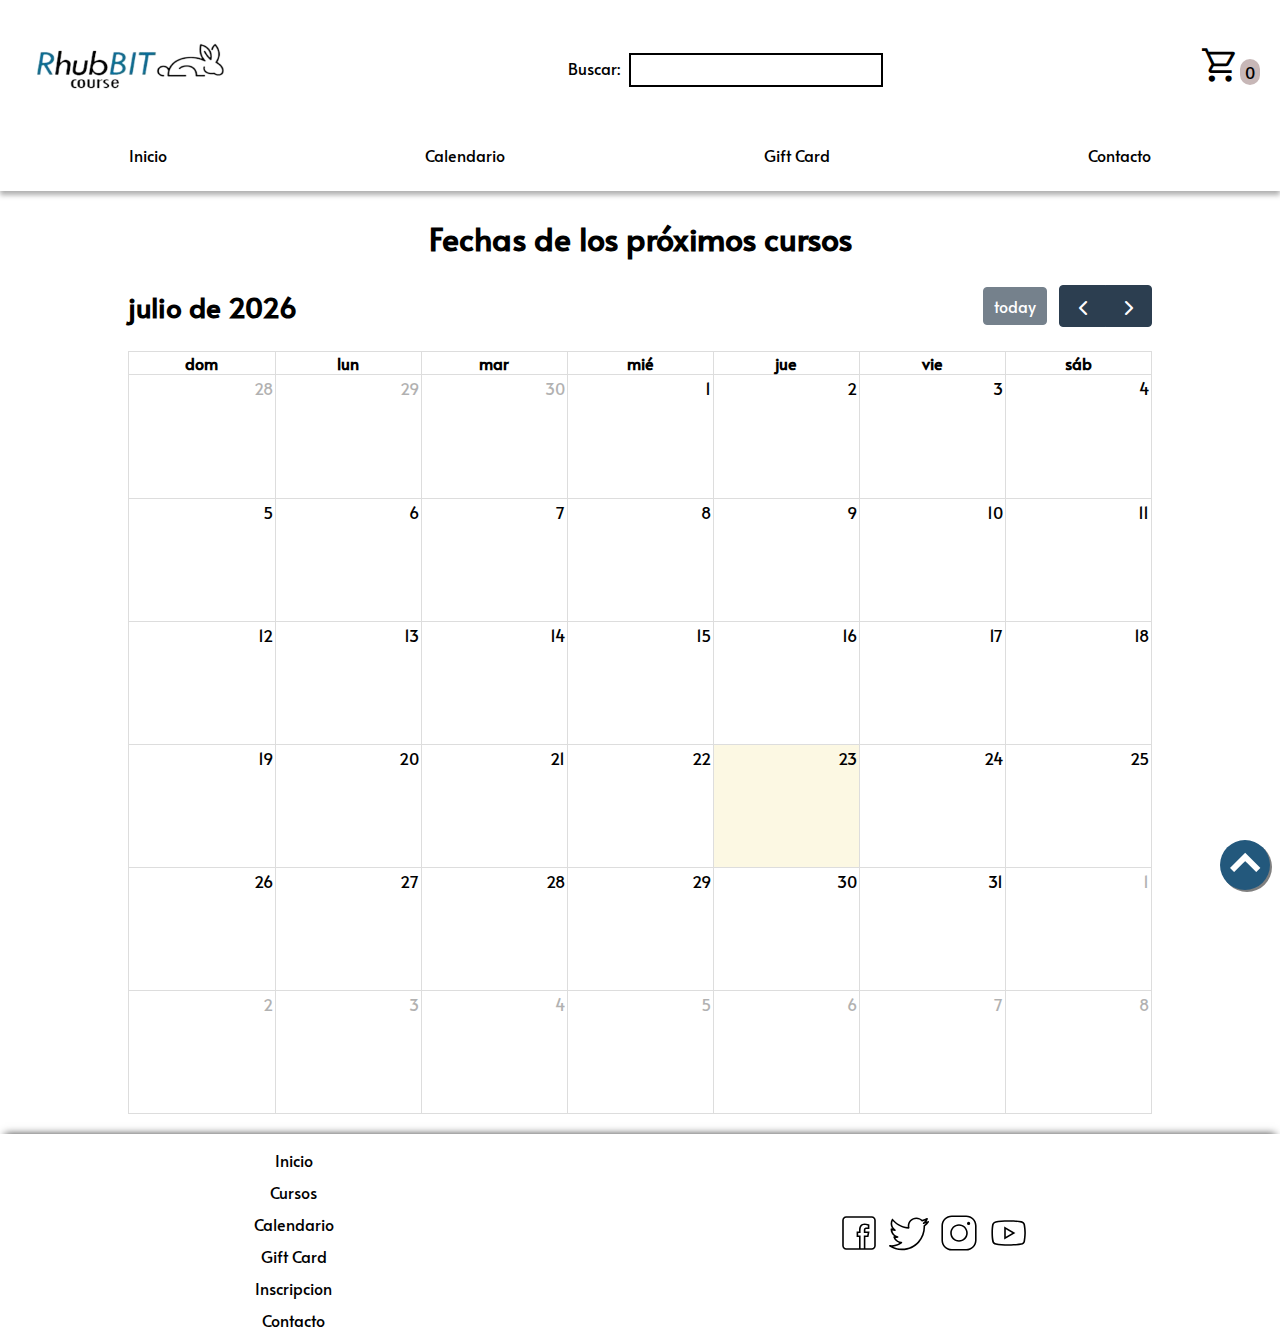
<file: calendario.html>
<!DOCTYPE html>
<html lang="en">

<head>
    <meta charset="UTF-8">
    <meta http-equiv="X-UA-Compatible" content="IE=edge">
    <meta name="viewport" content="width=device-width, initial-scale=1.0">
    <link rel="stylesheet"
        href="https://fonts.googleapis.com/css2?family=Material+Symbols+Outlined:opsz,wght,FILL,GRAD@48,400,0,0" />
    <link rel="stylesheet" href="./css/style.css">
    <link rel="stylesheet" href="./css/calendario.css">

    <link href='fullcalendar/core/main.css' rel='stylesheet' />
    <link href='fullcalendar/daygrid/main.css' rel='stylesheet' />
    <script src='fullcalendar/core/main.js'></script>
    <script src='fullcalendar/daygrid/main.js'></script>

    <script src="js/calendario.js"></script>
    <link rel="shortcut icon" href="./imagenes/conejo.png">

    <title>Rhubbit || Calendario</title>
</head>

<body>
    <header id="inicio">
        <!-- 1era fila del header que contiene logo, busqueda y carro -->
        <div class="header-primero">
            <div id="logo">
                <a href="./index.html"><img src="./imagenes/logo-rhubbit.png" alt="Logo"></a>
            </div>
            <div class="buscar">
                <label>Buscar:</label>
                <input type="text" name="buscador" id="buscador">
                <div id="resultado">
                </div>
            </div>
            <div class="carro">
                <span id="abrir" class="material-symbols-outlined">
                    shopping_cart
                </span>
                <span id="contador">0</span>
            </div>
        </div>
        <!-- Menu de navegacion, 2da fila del header -->
        <nav>
            <ul>
                <li><a href="./index.html">Inicio</a></li>
                <li><a href="./calendario.html">Calendario</a></li>
                <li><a href="./giftcard.html">Gift Card</a></li>
                <li><a href="./contacto.html">Contacto</a></li>
            </ul>
        </nav>
        <!-- Popups que aparecen al hacer clic sobre el contador -->

        <div id="popup" class="hidden">
            <h4>Cursos obtenidos:</h4>
            <ul id="cursosList">
            </ul>
            <p id="mensajeVacio">Todavía no se obtuvieron cursos</p>
            <button id="cerrarPopupBtn">Cerrar</button>
        </div>

    </header>
    <!-- Main -->
    <main>
        <!-- Calendario -->
        <h1>Fechas de los próximos cursos</h1>
        <article id="calendario"></article>
        <a href="#inicio" class="arriba"></a>
    </main>
    <!-- Footer -->
    <footer>

        <!-- Menu de navegacion inferior -->
        <div class="menu-inferior">
            <ul>
                <li><a href="./index.html">Inicio</a></li>
                <li><a href="./.html">Cursos</a></li>
                <li><a href="./calendario.html">Calendario</a></li>
                <li><a href="./giftcard.html">Gift Card</a></li>
                <li><a href="./inscripcion.html">Inscripcion</a></li>
                <li><a href="./contacto.html">Contacto</a></li>
            </ul>
        </div>
        <!-- Redes sociales -->
        <div class="redes">
            <a href="#"><img src="./imagenes/icons8-facebook.svg" alt="icono de facebook"></a>
            <a href="#"><img src="./imagenes/icons8-twitter.svg" alt="icono de twitter"></a>
            <a href="#"><img src="./imagenes/icons8-instagram.svg" alt="icono de instagram"></a>
            <a href="#"><img src="./imagenes/icons8-youtube-play.svg" alt="icono de youtube"></a>
        </div>
    </footer>
    <script src="./js/buscador.js"></script>
    <script src="./js/contador.js"></script>
</body>
</file>
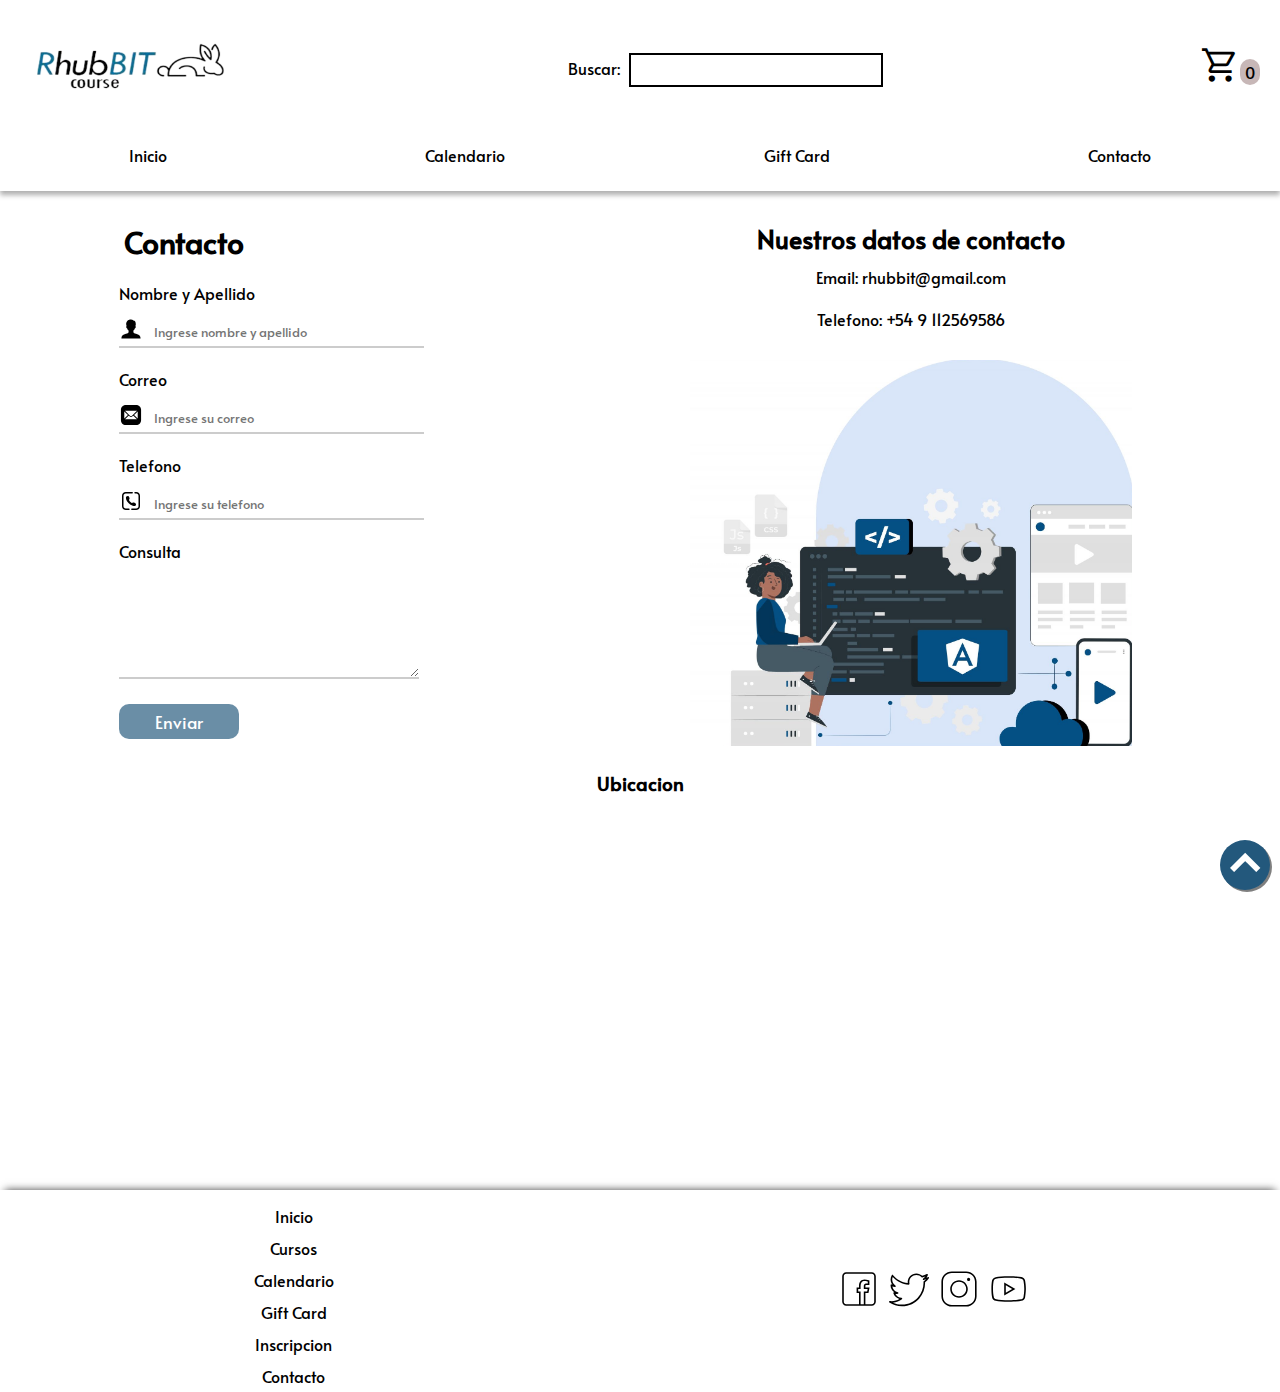
<file: contacto.html>
<!DOCTYPE html>
<html lang="en">

<head>
    <meta charset="UTF-8">
    <meta http-equiv="X-UA-Compatible" content="IE=edge">
    <meta name="viewport" content="width=device-width, initial-scale=1.0">
    <link rel="stylesheet"
        href="https://fonts.googleapis.com/css2?family=Material+Symbols+Outlined:opsz,wght,FILL,GRAD@48,400,0,0" />
    <link rel="stylesheet" href="./css/style.css">
    <link rel="stylesheet" href="./css/contacto.css">
    <link rel="shortcut icon" href="./imagenes/conejo.png">
    <title>Rhubbit || Contacto</title>
</head>

<body>
    <header id="inicio">
        <!-- 1era fila del header que contiene logo, busqueda y carro -->
        <div class="header-primero">
            <div id="logo">
                <a href="./index.html"><img src="./imagenes/logo-rhubbit.png" alt="Logo"></a>
            </div>
            <div class="buscar">
                <label>Buscar:</label>
                <input type="text" name="buscador" id="buscador">
                <div id="resultado">
                </div>
            </div>
            <div class="carro">
                <span id="abrir" class="material-symbols-outlined">
                    shopping_cart
                </span>
                <span id="contador">0</span>
            </div>
        </div>
        <!-- Menu de navegacion, 2da fila del header -->
        <nav>
            <ul>
                <li><a href="./index.html">Inicio</a></li>
                <li><a href="./calendario.html">Calendario</a></li>
                <li><a href="./giftcard.html">Gift Card</a></li>
                <li><a href="./contacto.html">Contacto</a></li>
            </ul>
        </nav>
        <!-- Popups que aparecen al hacer clic sobre el contador -->

        <div id="popup" class="hidden">
            <h4>Cursos obtenidos:</h4>
            <ul id="cursosList">
            </ul>
            <p id="mensajeVacio">Todavía no se obtuvieron cursos</p>
            <button id="cerrarPopupBtn">Cerrar</button>
        </div>

    </header>
    <!-- MAIN -->
    <main>
        <section class="contactos">
            <article class="datos-del-usuario">
                <h1>Contacto</h1>
                <!-- Formulario que completara el usuario -->
                <form action="#" method="get" enctype="application/x-www-form-urlencoded"
                    class="formulario-de-contacto">
                    <label for="nombre">Nombre y Apellido</label>
                    <input type="text" id="nombre" name="nombre" placeholder="Ingrese nombre y apellido">
                    <label for="correo">Correo</label>
                    <input type="email" name="correo" id="correo" placeholder="Ingrese su correo">
                    <label for="telefono">Telefono</label>
                    <input type="tel" name="telefono" id="telefono" placeholder="Ingrese su telefono">
                    <label for="consulta">Consulta</label>
                    <textarea name="consulta" id="consulta" cols="30" rows="5" maxlength="1000"></textarea>
                    <p id="contador-de-palabras"></p>
                    <input id="submit" name="submit" type="submit" value="Enviar">
                    <div id="mensaje-de-error"></div>
                </form>

            </article>

            <!-- Popup que aparece una vez enviado el formulario -->
            <article class="popup d-none">
                <h2>Consulta enviada</h2>
                <a href="./index.html" id="aceptar">Aceptar</a>
            </article>

            <!-- Los datos de contacto de nuestra plataforma -->
            <article class="datos-de-empresa">
                <h2>Nuestros datos de contacto</h2>
                <ul>
                    <li>Email: rhubbit@gmail.com</li>
                    <li>Telefono: +54 9 112569586</li>
                </ul>
                <img src="./imagenes/dibujo-chica2.png" alt="Ilustracion">
            </article>
        </section>
        <!-- Mapa de ubicacion -->
        <div class="mapa">
            <h3>Ubicacion</h3>
            <iframe
                src="https://www.google.com/maps/embed?pb=!1m14!1m8!1m3!1d13125.456632530742!2d-58.5628052!3d-34.6707576!3m2!1i1024!2i768!4f13.1!3m3!1m2!1s0x95bcc62cc3ef7083%3A0x8867107f425fade5!2sUniversidad%20Nacional%20de%20La%20Matanza!5e0!3m2!1ses!2sar!4v1682975990750!5m2!1ses!2sar"
                style="border:0;" allowfullscreen="" loading="lazy"
                referrerpolicy="no-referrer-when-downgrade"></iframe>
        </div>
        <a href="#inicio" class="arriba"></a>
    </main>
    <!-- Footer -->
    <footer>

        <!-- Menu de navegacion inferior -->
        <div class="menu-inferior">
            <ul>
                <li><a href="./index.html">Inicio</a></li>
                <li><a href="./.html">Cursos</a></li>
                <li><a href="./calendario.html">Calendario</a></li>
                <li><a href="./giftcard.html">Gift Card</a></li>
                <li><a href="./inscripcion.html">Inscripcion</a></li>
                <li><a href="./contacto.html">Contacto</a></li>
            </ul>
        </div>
        <!-- Redes sociales -->
        <div class="redes">
            <a href="#"><img src="./imagenes/icons8-facebook.svg" alt="icono de facebook"></a>
            <a href="#"><img src="./imagenes/icons8-twitter.svg" alt="icono de twitter"></a>
            <a href="#"><img src="./imagenes/icons8-instagram.svg" alt="icono de instagram"></a>
            <a href="#"><img src="./imagenes/icons8-youtube-play.svg" alt="icono de youtube"></a>
        </div>
    </footer>
    <script src="./js/contacto.js"></script>
    <script src="./js/contador.js"></script>
    <script src="./js/buscador.js"></script>
</body>
</html>
</file>
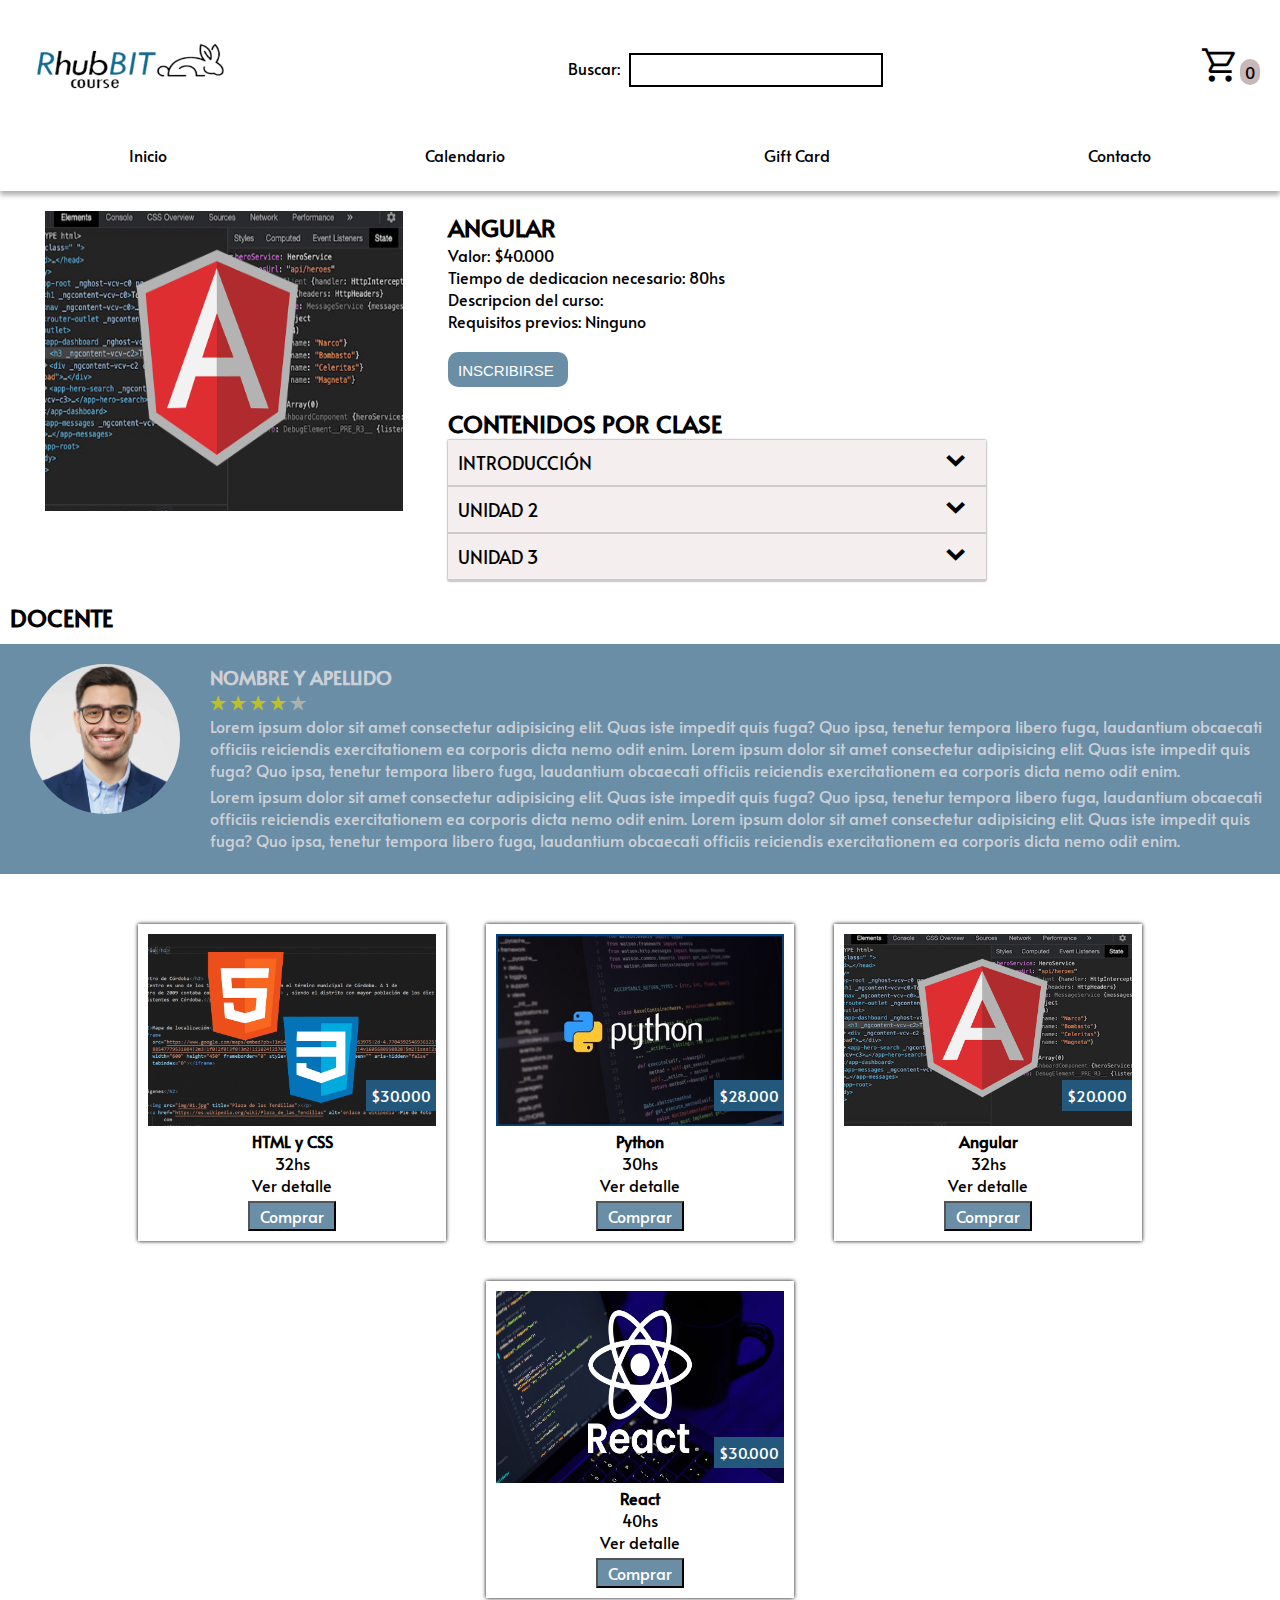
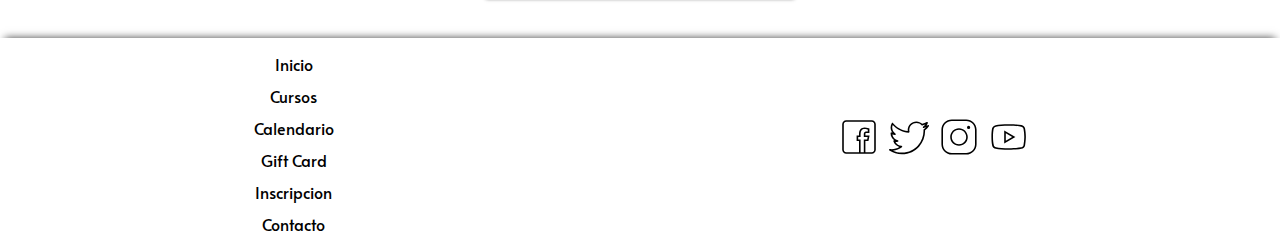
<file: detalle-angular.html>
<!DOCTYPE html>
<html lang="es">

<head>
    <meta charset="UTF-8">
    <meta http-equiv="X-UA-Compatible" content="IE=edge">
    <meta name="viewport" content="width=device-width, initial-scale=1.0">
    <link rel="stylesheet"
        href="https://fonts.googleapis.com/css2?family=Material+Symbols+Outlined:opsz,wght,FILL,GRAD@48,400,0,0" />
    <link rel="stylesheet" href="./css/inicio.css">
    <link rel="stylesheet" href="./css/style.css">
    <link rel="stylesheet" href="./css/detalle.css">
    <link rel="stylesheet" href="./css/modal-detalle.css">
    <link href="./css/uicons-solid-straight.css" rel="stylesheet">
    <link rel="shortcut icon" href="./imagenes/conejo.png">
    <title>Rhubbit || Angular</title>
</head>

<body>
    <header id="inicio">
        <!-- 1era fila del header que contiene logo, busqueda y carro -->
        <div class="header-primero">
            <div id="logo">
                <a href="./index.html"><img src="./imagenes/logo-rhubbit.png" alt="Logo"></a>
            </div>
            <div class="buscar">
                <label>Buscar:</label>
                <input type="text" name="buscador" id="buscador">
                <div id="resultado">
                </div>
            </div>
            <div class="carro">
                <span id="abrir" class="material-symbols-outlined">
                    shopping_cart
                </span>
                <span id="contador">0</span>
            </div>
        </div>
        <!-- Menu de navegacion, 2da fila del header -->
        <nav>
            <ul>
                <li><a href="./index.html">Inicio</a></li>
                <li><a href="./calendario.html">Calendario</a></li>
                <li><a href="./giftcard.html">Gift Card</a></li>
                <li><a href="./contacto.html">Contacto</a></li>
            </ul>
        </nav>
        <!-- Popups que aparecen al hacer clic sobre el contador -->

        <div id="popup" class="hidden">
            <h4>Cursos obtenidos:</h4>
            <ul id="cursosList">
            </ul>
            <p id="mensajeVacio">Todavía no se obtuvieron cursos</p>
            <button id="cerrarPopupBtn">Cerrar</button>
        </div>

    </header>

    <!--Contenido Principal-->
    <section class="contenido-principal">

        <div class="div-imagen">
            <img class="imagen-curso" src="imagenes/angular.png" alt="">
        </div>

        <section class="modal">
            <div class="modal__container">
                <img src="imagenes/modal.svg" class="modal__img">
                <h2 class="modal__title">¡Felicidades!</h2>
                <p class="modal__paragraph"> Se a inscripto al curso de Angular</p>
                <a href="inscripcion-angular.html" class="continuar"> Contituar</a>
                <a href="#" class="modal__close">Cerrar</a>
            </div>
        </section>

        <!--Detalle de Curso-->
        <section class="curso-detalle">

            <div class="detalle-principal">
            <h2>ANGULAR</h2>
            <ul>
                <li>Valor: $40.000</li>
                <li>Tiempo de dedicacion necesario: 80hs</li>
                <li>Descripcion del curso:</li>
                <li>Requisitos previos: Ninguno</li>
            </ul>
            <a class="boton-inscribirse comprar hero__cta" href="#">INSCRIBIRSE</a>
            <script src="js/modal-detalle.js"></script>
            </div>



            <!--Contenido del curso-->
            <div class="curso-principal">
                <h2>CONTENIDOS POR CLASE</h2>
                <ul class="accordion-menu">
                    <li class="link">
                        <div class="dropdown">
                            INTRODUCCIÓN<span class="curso-tiempo curso-sin-tiempo"><span
                                    class="iconos flecha-abajo">></span></span>

                        </div>
                        <ul class="submenuItems">
                            <li><a href="#"><img src="imagenes/005-boton-de-play-2.png" alt=""> 1283-1 ¿Qué es un
                                    lenguaje de programación?...
                                    <span class="curso-tiempo"><span class="iconos">P</span> 10 min<span
                                            class="iconos verificado">
                                        </span></span></a>
                            </li>
                            <li><a href="#"><img src="imagenes/002-altavoz.png" alt=""> 283-2 Mi primer Script
                                    <span class="curso-tiempo curso-sin-tiempo"><span class="iconos">P</span> 15
                                        min</span></a>
                            </li>
                            <li><a href="#"><img src="imagenes/002-archivo-pdf.png" alt=""> 284-2 Conceptos
                                    Básicos
                                    <span class="curso-tiempo curso-sin-tiempo"><span class="iconos">P</span> 10
                                        min</span></a></li>
                            <li><a href="#"><img src="imagenes/003-cheque.png" alt=""> EXAMEN
                                    <span class="curso-tiempo curso-sin-tiempo move"><span class="iconos">P</span> 15
                                        min</span></a></li>

                        </ul>
                    </li>
                    <li class="link">
                        <div class="dropdown">

                            UNIDAD 2<span class="curso-tiempo curso-sin-tiempo"><span
                                    class="iconos flecha-abajo">></span></span>

                        </div>
                        <ul class="submenuItems">
                            <li><a href="#"><img src="imagenes/005-boton-de-play-2.png" alt=""> 1288-1 Funciones y Metodos...
                                    <span class="curso-tiempo"><span class="iconos">P</span> 10 min<span
                                            class="iconos verificado">
                                        </span></span></a>
                            </li>
                            <li><a href="#"><img src="imagenes/002-altavoz.png" alt=""> 289-9 Arrays básicos
                                    <span class="curso-tiempo curso-sin-tiempo"><span class="iconos">P</span> 15
                                        min</span></a>
                            </li>
                            <li><a href="#"><img src="imagenes/003-cheque.png" alt=""> EXAMEN
                                    <span class="curso-tiempo curso-sin-tiempo move"><span class="iconos">P</span> 15
                                        min</span></a></li>

                        </ul>
                    </li>
                    <li class="link">
                        <div class="dropdown">

                            UNIDAD 3<span class="curso-tiempo curso-sin-tiempo"><span
                                    class="iconos flecha-abajo">></span></span>

                        </div>
                        <ul class="submenuItems">
                            <li><a href="#"><img src="imagenes/005-boton-de-play-2.png" alt=""> 1555-3 DOM - Document Object Model...
                                    <span class="curso-tiempo"><span class="iconos">P</span> 10 min<span
                                            class="iconos verificado">
                                        </span></span></a>
                            </li>
                            <li><a href="#"><img src="imagenes/002-altavoz.png" alt=""> 211-2 Query Selector 
                                    <span class="curso-tiempo curso-sin-tiempo"><span class="iconos">P</span> 15
                                        min</span></a>
                            <li><a href="#"><img src="imagenes/003-cheque.png" alt=""> EXAMEN
                                    <span class="curso-tiempo curso-sin-tiempo move"><span class="iconos">P</span> 15
                                        min</span></a></li>
                        </ul>
                    </li>
                </ul>
               
                <!--Fin de Contenido del curso-->
            </div>
            <script src="js/detalle-desplegable.js"></script>
            
        </section>
        <!--Fin Detalle de Curso-->
    </section>
    <!--Fin de Contenido Principal-->

    <aside class="docente">
        <h2>DOCENTE</h2>
        <div class="docente-contenedor">
            <div class="docente-usuario">
                <img src="imagenes/imagen-docente.jpg" class="imagen-docente" alt="">
            </div>
            <div class="docente-presentacion">
                <h3>NOMBRE Y APELLIDO</h3>
                <p>
                    <span class="estrella">
                        <span class="fi fi-ss-star yellow"></span>
                        <span class="fi fi-ss-star yellow"></span>
                        <span class="fi fi-ss-star yellow"></span>
                        <span class="fi fi-ss-star yellow"></span>
                        <span class="fi fi-ss-star white"></span>
                    </span>
                    Lorem ipsum dolor sit amet consectetur adipisicing elit. Quas iste impedit quis fuga? Quo ipsa,
                    tenetur tempora libero fuga, laudantium obcaecati officiis reiciendis exercitationem ea corporis
                    dicta nemo odit enim. Lorem ipsum dolor sit amet consectetur adipisicing elit. Quas iste impedit
                    quis fuga? Quo ipsa,
                    tenetur tempora libero fuga, laudantium obcaecati officiis reiciendis exercitationem ea corporis
                    dicta nemo odit enim.
                </p>
                <p>Lorem ipsum dolor sit amet consectetur adipisicing elit. Quas iste impedit quis fuga? Quo ipsa,
                    tenetur tempora libero fuga, laudantium obcaecati officiis reiciendis exercitationem ea corporis
                    dicta nemo odit enim. Lorem ipsum dolor sit amet consectetur adipisicing elit. Quas iste impedit
                    quis fuga? Quo ipsa,
                    tenetur tempora libero fuga, laudantium obcaecati officiis reiciendis exercitationem ea corporis
                    dicta nemo odit enim.</p>
            </div>
        </div>

        <!--Curso relacionado-->
        <article class="cursos-destacados">
            <div class="curso">
                <img src="./imagenes/html-css-curso.png" alt="HTML y CSS">
                <h4>HTML y CSS</h4>
                <p>32hs</p>
                <p class="precio">$30.000</p>
                <a href="detalle-html.html">
                    <p class="detalle">Ver detalle</p>
                </a>
                <button class="comprarBtn">Comprar</button>
            </div>
            <div class="curso">
                <img src="./imagenes/phyton.jpg" alt="Python">
                <h4>Python</h4>
                <p>30hs</p>
                <p class="precio">$28.000</p>
                <a href="detalle-phyton.html">
                    <p class="detalle">Ver detalle</p>
                </a>
                <button class="comprarBtn">Comprar</button>
            </div>
            <div class="curso">
                <img src="./imagenes/angular.png" alt="Angular">
                <h4>Angular</h4>
                <p>32hs</p>
                <p class="precio">$20.000</p>
                <a href="detalle-angular.html">
                    <p class="detalle">Ver detalle</p>
                </a>
                <button class="comprarBtn">Comprar</button>
            </div>
            <div class="curso">
                <img src="./imagenes/react.png" alt="React">
                <h4>React</h4>
                <p>40hs</p>
                <p class="precio">$30.000</p>
                <a href="detalle-react.html">
                    <p class="detalle">Ver detalle</p>
                </a>
                <button class="comprarBtn">Comprar</button>
            </div>
            <script src="./js/contador.js"></script>
        </article>
        </div>
    </aside>


    <!-- Footer -->
    <footer>

        <!-- Menu de navegacion inferior -->
        <div class="menu-inferior">
            <ul>
                <li><a href="./index.html">Inicio</a></li>
                <li><a href="./.html">Cursos</a></li>
                <li><a href="./calendario.html">Calendario</a></li>
                <li><a href="./giftcard.html">Gift Card</a></li>
                <li><a href="./inscripcion.html">Inscripcion</a></li>
                <li><a href="./contacto.html">Contacto</a></li>
            </ul>
        </div>
        <!-- Redes sociales -->
        <div class="redes">
            <a href="#"><img src="./imagenes/icons8-facebook.svg" alt="icono de facebook"></a>
            <a href="#"><img src="./imagenes/icons8-twitter.svg" alt="icono de twitter"></a>
            <a href="#"><img src="./imagenes/icons8-instagram.svg" alt="icono de instagram"></a>
            <a href="#"><img src="./imagenes/icons8-youtube-play.svg" alt="icono de youtube"></a>
        </div>
    </footer>
    <script src="./js/buscador.js"></script>
</body>

</html>
</file>
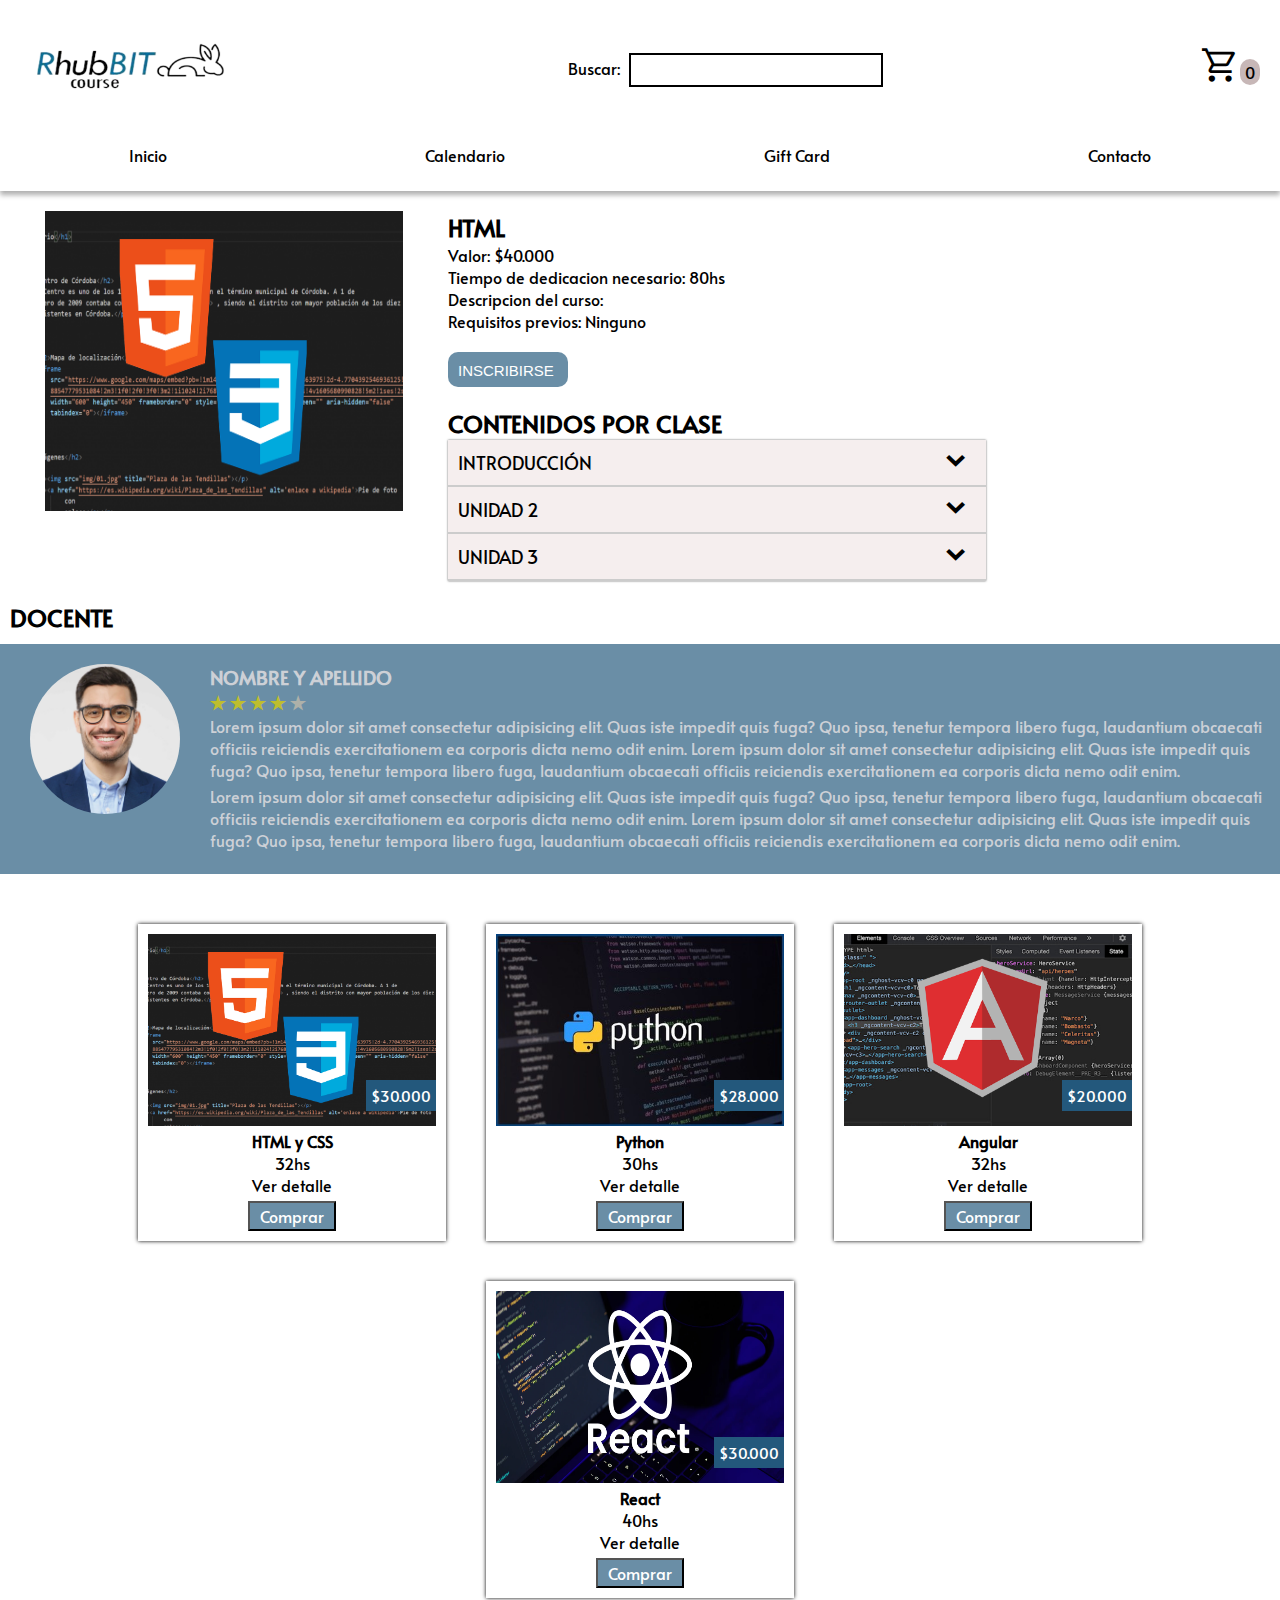
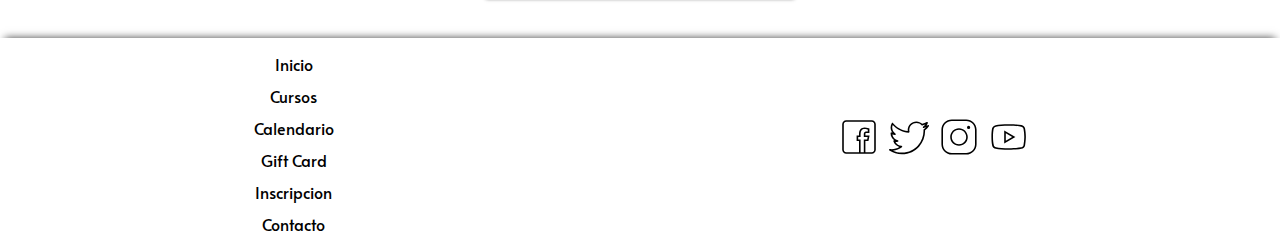
<file: detalle-html.html>
<!DOCTYPE html>
<html lang="es">

<head>
    <meta charset="UTF-8">
    <meta http-equiv="X-UA-Compatible" content="IE=edge">
    <meta name="viewport" content="width=device-width, initial-scale=1.0">
    <link rel="stylesheet"
        href="https://fonts.googleapis.com/css2?family=Material+Symbols+Outlined:opsz,wght,FILL,GRAD@48,400,0,0" />
    <link rel="stylesheet" href="./css/inicio.css">
    <link rel="stylesheet" href="./css/style.css">
    <link rel="stylesheet" href="./css/detalle.css">
    <link rel="stylesheet" href="./css/modal-detalle.css">
    <link href="./css/uicons-solid-straight.css" rel="stylesheet">
    <link rel="shortcut icon" href="./imagenes/conejo.png">
    <title>Rhubbit || HTML</title>
</head>

<body>
    <header id="inicio">
        <!-- 1era fila del header que contiene logo, busqueda y carro -->
        <div class="header-primero">
            <div id="logo">
                <a href="./index.html"><img src="./imagenes/logo-rhubbit.png" alt="Logo"></a>
            </div>
            <div class="buscar">
                <label>Buscar:</label>
                <input type="text" name="buscador" id="buscador">
                <div id="resultado">
                </div>
            </div>
            <div class="carro">
                <span id="abrir" class="material-symbols-outlined">
                    shopping_cart
                </span>
                <span id="contador">0</span>
            </div>
        </div>
        <!-- Menu de navegacion, 2da fila del header -->
        <nav>
            <ul>
                <li><a href="./index.html">Inicio</a></li>
                <li><a href="./calendario.html">Calendario</a></li>
                <li><a href="./giftcard.html">Gift Card</a></li>
                <li><a href="./contacto.html">Contacto</a></li>
            </ul>
        </nav>
        <!-- Popups que aparecen al hacer clic sobre el contador -->

        <div id="popup" class="hidden">
            <h4>Cursos obtenidos:</h4>
            <ul id="cursosList">
            </ul>
            <p id="mensajeVacio">Todavía no se obtuvieron cursos</p>
            <button id="cerrarPopupBtn">Cerrar</button>
        </div>

    </header>

    <!--Contenido Principal-->
    <section class="contenido-principal">

        <div class="div-imagen">
            <img class="imagen-curso" src="imagenes/html-css-curso.png" alt="">
        </div>

        <section class="modal">
            <div class="modal__container">
                <img src="imagenes/modal.svg" class="modal__img">
                <h2 class="modal__title">¡Felicidades!</h2>
                <p class="modal__paragraph"> Se a inscripto al curso de HTML</p>
                <a href="inscripcion.html" class="continuar"> Contituar</a>
                <a href="#" class="modal__close">Cerrar</a>
            </div>
        </section>

        <!--Detalle de Curso-->
        <section class="curso-detalle">

            <div class="detalle-principal">
            <h2>HTML</h2>
            <ul>
                <li>Valor: $40.000</li>
                <li>Tiempo de dedicacion necesario: 80hs</li>
                <li>Descripcion del curso:</li>
                <li>Requisitos previos: Ninguno</li>
            </ul>
            <a class="boton-inscribirse comprar hero__cta" href="#">INSCRIBIRSE</a>
            <script src="js/modal-detalle.js"></script>
            </div>



            <!--Contenido del curso-->
            <div class="curso-principal">
                <h2>CONTENIDOS POR CLASE</h2>
                <ul class="accordion-menu">
                    <li class="link">
                        <div class="dropdown">
                            INTRODUCCIÓN<span class="curso-tiempo curso-sin-tiempo"><span
                                    class="iconos flecha-abajo">></span></span>

                        </div>
                        <ul class="submenuItems">
                            <li><a href="#"><img src="imagenes/005-boton-de-play-2.png" alt=""> 1283-1 ¿Qué es un
                                    lenguaje de programación?...
                                    <span class="curso-tiempo"><span class="iconos">P</span> 10 min<span
                                            class="iconos verificado">
                                        </span></span></a>
                            </li>
                            <li><a href="#"><img src="imagenes/002-altavoz.png" alt=""> 283-2 Mi primer Script
                                    <span class="curso-tiempo curso-sin-tiempo"><span class="iconos">P</span> 15
                                        min</span></a>
                            </li>
                            <li><a href="#"><img src="imagenes/002-archivo-pdf.png" alt=""> 284-2 Conceptos
                                    Básicos
                                    <span class="curso-tiempo curso-sin-tiempo"><span class="iconos">P</span> 10
                                        min</span></a></li>
                            <li><a href="#"><img src="imagenes/003-cheque.png" alt=""> EXAMEN
                                    <span class="curso-tiempo curso-sin-tiempo move"><span class="iconos">P</span> 15
                                        min</span></a></li>

                        </ul>
                    </li>
                    <li class="link">
                        <div class="dropdown">

                            UNIDAD 2<span class="curso-tiempo curso-sin-tiempo"><span
                                    class="iconos flecha-abajo">></span></span>

                        </div>
                        <ul class="submenuItems">
                            <li><a href="#"><img src="imagenes/005-boton-de-play-2.png" alt=""> 1288-1 Funciones y Metodos...
                                    <span class="curso-tiempo"><span class="iconos">P</span> 10 min<span
                                            class="iconos verificado">
                                        </span></span></a>
                            </li>
                            <li><a href="#"><img src="imagenes/002-altavoz.png" alt=""> 289-9 Arrays básicos
                                    <span class="curso-tiempo curso-sin-tiempo"><span class="iconos">P</span> 15
                                        min</span></a>
                            </li>
                            <li><a href="#"><img src="imagenes/003-cheque.png" alt=""> EXAMEN
                                    <span class="curso-tiempo curso-sin-tiempo move"><span class="iconos">P</span> 15
                                        min</span></a></li>

                        </ul>
                    </li>
                    <li class="link">
                        <div class="dropdown">

                            UNIDAD 3<span class="curso-tiempo curso-sin-tiempo"><span
                                    class="iconos flecha-abajo">></span></span>

                        </div>
                        <ul class="submenuItems">
                            <li><a href="#"><img src="imagenes/005-boton-de-play-2.png" alt=""> 1555-3 DOM - Document Object Model...
                                    <span class="curso-tiempo"><span class="iconos">P</span> 10 min<span
                                            class="iconos verificado">
                                        </span></span></a>
                            </li>
                            <li><a href="#"><img src="imagenes/002-altavoz.png" alt=""> 211-2 Query Selector 
                                    <span class="curso-tiempo curso-sin-tiempo"><span class="iconos">P</span> 15
                                        min</span></a>
                            <li><a href="#"><img src="imagenes/003-cheque.png" alt=""> EXAMEN
                                    <span class="curso-tiempo curso-sin-tiempo move"><span class="iconos">P</span> 15
                                        min</span></a></li>
                        </ul>
                    </li>
                </ul>
               
                <!--Fin de Contenido del curso-->
            </div>
            <script src="js/detalle-desplegable.js"></script>
            
        </section>
        <!--Fin Detalle de Curso-->
    </section>
    <!--Fin de Contenido Principal-->

    <aside class="docente">
        <h2>DOCENTE</h2>
        <div class="docente-contenedor">
            <div class="docente-usuario">
                <img src="imagenes/imagen-docente.jpg" class="imagen-docente" alt="">
            </div>
            <div class="docente-presentacion">
                <h3>NOMBRE Y APELLIDO</h3>
                <p>
                    <span class="estrella">
                        <span class="fi fi-ss-star yellow"></span>
                        <span class="fi fi-ss-star yellow"></span>
                        <span class="fi fi-ss-star yellow"></span>
                        <span class="fi fi-ss-star yellow"></span>
                        <span class="fi fi-ss-star white"></span>
                    </span>
                    Lorem ipsum dolor sit amet consectetur adipisicing elit. Quas iste impedit quis fuga? Quo ipsa,
                    tenetur tempora libero fuga, laudantium obcaecati officiis reiciendis exercitationem ea corporis
                    dicta nemo odit enim. Lorem ipsum dolor sit amet consectetur adipisicing elit. Quas iste impedit
                    quis fuga? Quo ipsa,
                    tenetur tempora libero fuga, laudantium obcaecati officiis reiciendis exercitationem ea corporis
                    dicta nemo odit enim.
                </p>
                <p>Lorem ipsum dolor sit amet consectetur adipisicing elit. Quas iste impedit quis fuga? Quo ipsa,
                    tenetur tempora libero fuga, laudantium obcaecati officiis reiciendis exercitationem ea corporis
                    dicta nemo odit enim. Lorem ipsum dolor sit amet consectetur adipisicing elit. Quas iste impedit
                    quis fuga? Quo ipsa,
                    tenetur tempora libero fuga, laudantium obcaecati officiis reiciendis exercitationem ea corporis
                    dicta nemo odit enim.</p>
            </div>
        </div>

        <!--Curso relacionado-->
        <article class="cursos-destacados">
            <div class="curso">
                <img src="./imagenes/html-css-curso.png" alt="HTML y CSS">
                <h4>HTML y CSS</h4>
                <p>32hs</p>
                <p class="precio">$30.000</p>
                <a href="detalle-html.html">
                    <p class="detalle">Ver detalle</p>
                </a>
                <button class="comprarBtn">Comprar</button>
            </div>
            <div class="curso">
                <img src="./imagenes/phyton.jpg" alt="Python">
                <h4>Python</h4>
                <p>30hs</p>
                <p class="precio">$28.000</p>
                <a href="detalle-phyton.html">
                    <p class="detalle">Ver detalle</p>
                </a>
                <button class="comprarBtn">Comprar</button>
            </div>
            <div class="curso">
                <img src="./imagenes/angular.png" alt="Angular">
                <h4>Angular</h4>
                <p>32hs</p>
                <p class="precio">$20.000</p>
                <a href="detalle-angular.html">
                    <p class="detalle">Ver detalle</p>
                </a>
                <button class="comprarBtn">Comprar</button>
            </div>
            <div class="curso">
                <img src="./imagenes/react.png" alt="React">
                <h4>React</h4>
                <p>40hs</p>
                <p class="precio">$30.000</p>
                <a href="detalle-react.html">
                    <p class="detalle">Ver detalle</p>
                </a>
                <button class="comprarBtn">Comprar</button>
            </div>
            <script src="js/contador.js"></script>
        </article>
        </div>
    </aside>


    <!-- Footer -->
    <footer>

        <!-- Menu de navegacion inferior -->
        <div class="menu-inferior">
            <ul>
                <li><a href="./index.html">Inicio</a></li>
                <li><a href="./.html">Cursos</a></li>
                <li><a href="./calendario.html">Calendario</a></li>
                <li><a href="./giftcard.html">Gift Card</a></li>
                <li><a href="./inscripcion.html">Inscripcion</a></li>
                <li><a href="./contacto.html">Contacto</a></li>
            </ul>
        </div>
        <!-- Redes sociales -->
        <div class="redes">
            <a href="#"><img src="./imagenes/icons8-facebook.svg" alt="icono de facebook"></a>
            <a href="#"><img src="./imagenes/icons8-twitter.svg" alt="icono de twitter"></a>
            <a href="#"><img src="./imagenes/icons8-instagram.svg" alt="icono de instagram"></a>
            <a href="#"><img src="./imagenes/icons8-youtube-play.svg" alt="icono de youtube"></a>
        </div>
    </footer>
    <script src="./js/buscador.js"></script>
</body>

</html>
</file>
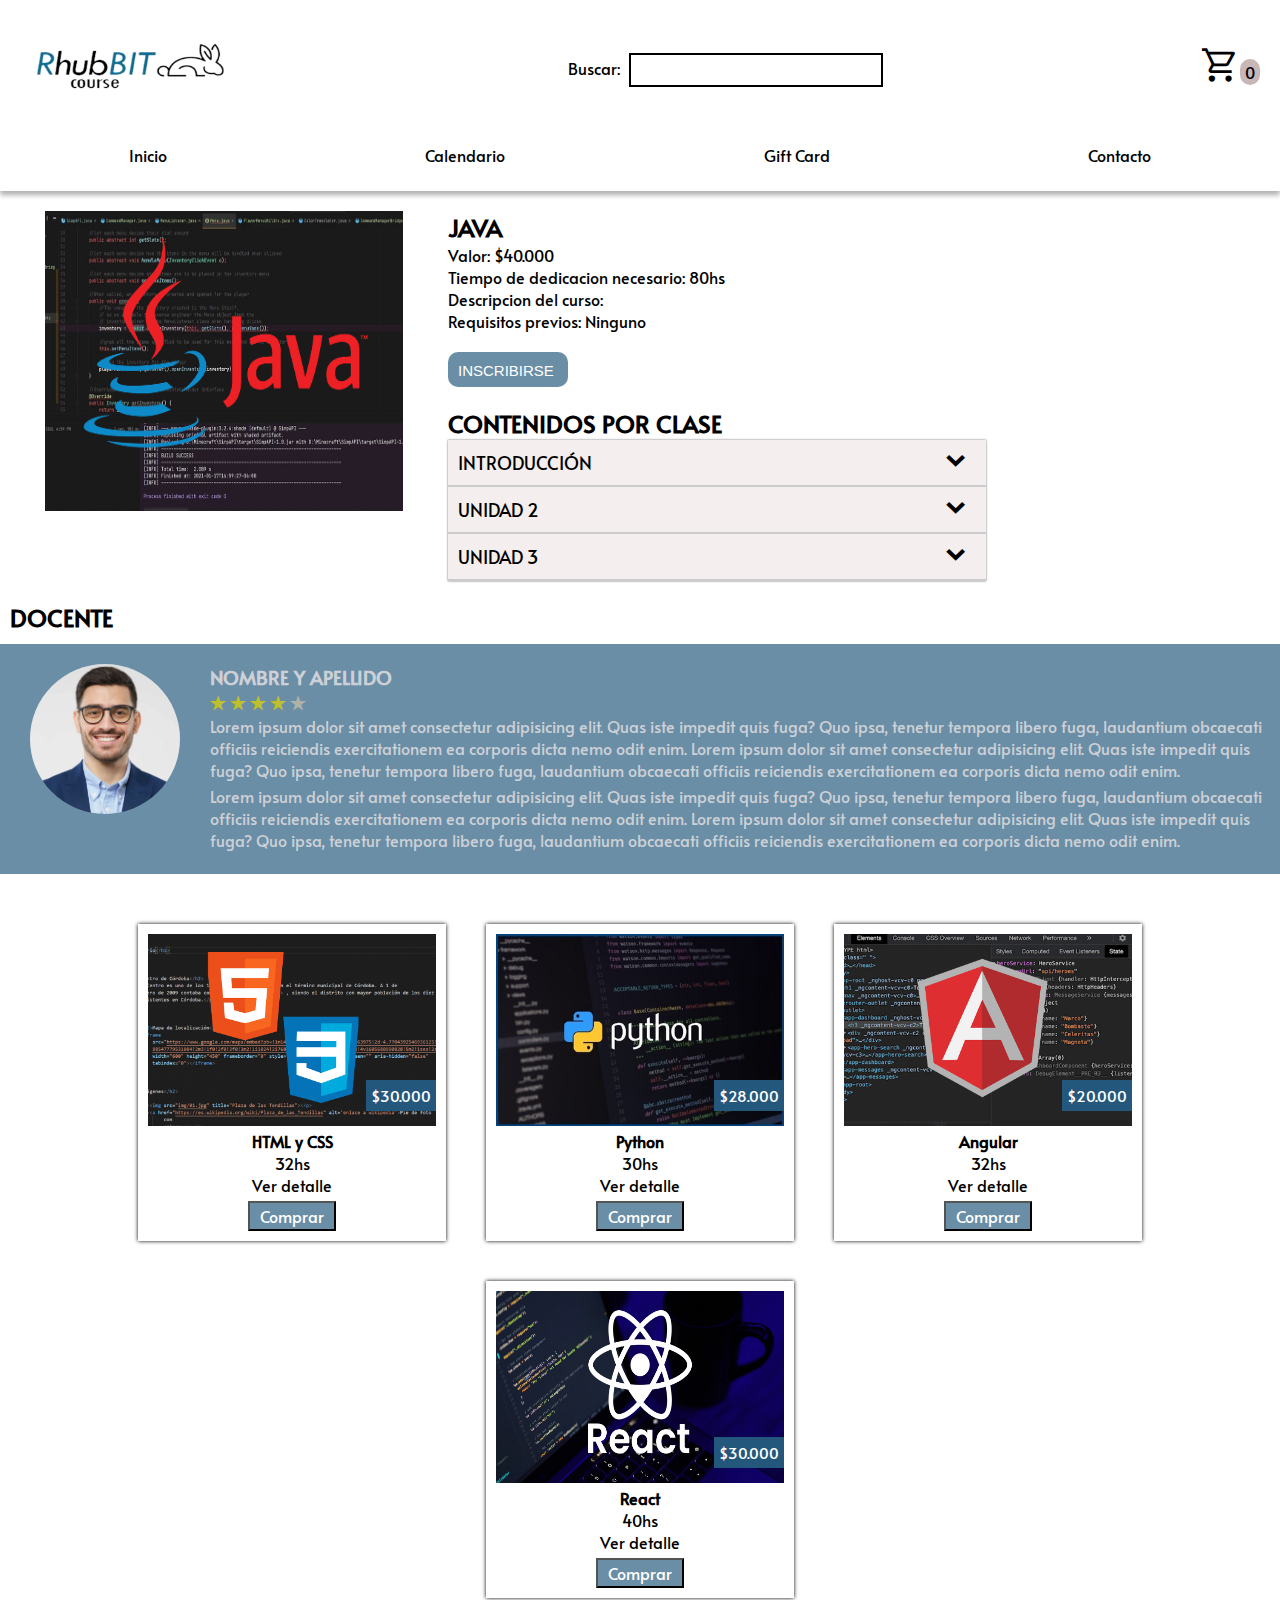
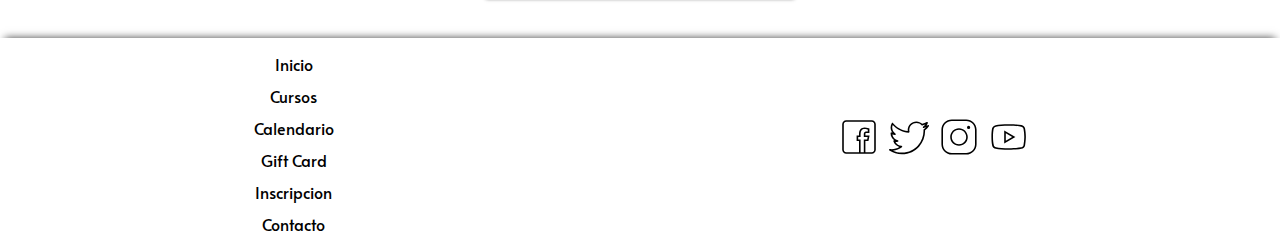
<file: detalle-java.html>
<!DOCTYPE html>
<html lang="es">

<head>
    <meta charset="UTF-8">
    <meta http-equiv="X-UA-Compatible" content="IE=edge">
    <meta name="viewport" content="width=device-width, initial-scale=1.0">
    <link rel="stylesheet"
        href="https://fonts.googleapis.com/css2?family=Material+Symbols+Outlined:opsz,wght,FILL,GRAD@48,400,0,0" />
    <link rel="stylesheet" href="./css/inicio.css">
    <link rel="stylesheet" href="./css/style.css">
    <link rel="stylesheet" href="./css/detalle.css">
    <link rel="stylesheet" href="./css/modal-detalle.css">
    <link href="./css/uicons-solid-straight.css" rel="stylesheet">
    <link rel="shortcut icon" href="./imagenes/conejo.png">
    <title>Rhubbit || Java</title>
</head>

<body>
    <header id="inicio">
        <!-- 1era fila del header que contiene logo, busqueda y carro -->
        <div class="header-primero">
            <div id="logo">
                <a href="./index.html"><img src="./imagenes/logo-rhubbit.png" alt="Logo"></a>
            </div>
            <div class="buscar">
                <label>Buscar:</label>
                <input type="text" name="buscador" id="buscador">
                <div id="resultado">
                </div>
            </div>
            <div class="carro">
                <span id="abrir" class="material-symbols-outlined">
                    shopping_cart
                </span>
                <span id="contador">0</span>
            </div>
        </div>
        <!-- Menu de navegacion, 2da fila del header -->
        <nav>
            <ul>
                <li><a href="./index.html">Inicio</a></li>
                <li><a href="./calendario.html">Calendario</a></li>
                <li><a href="./giftcard.html">Gift Card</a></li>
                <li><a href="./contacto.html">Contacto</a></li>
            </ul>
        </nav>
        <!-- Popups que aparecen al hacer clic sobre el contador -->

        <div id="popup" class="hidden">
            <h4>Cursos obtenidos:</h4>
            <ul id="cursosList">
            </ul>
            <p id="mensajeVacio">Todavía no se obtuvieron cursos</p>
            <button id="cerrarPopupBtn">Cerrar</button>
        </div>

    </header>

    <!--Contenido Principal-->
    <section class="contenido-principal">

        <div class="div-imagen">
            <img class="imagen-curso" src="imagenes/java.png" alt="">
        </div>

        <section class="modal">
            <div class="modal__container">
                <img src="imagenes/modal.svg" class="modal__img">
                <h2 class="modal__title">¡Felicidades!</h2>
                <p class="modal__paragraph"> Se a inscripto al curso de Java</p>
                <a href="inscripcion-java.html" class="continuar"> Contituar</a>
                <a href="#" class="modal__close">Cerrar</a>
            </div>
        </section>

        <!--Detalle de Curso-->
        <section class="curso-detalle">

            <div class="detalle-principal">
            <h2>JAVA</h2>
            <ul>
                <li>Valor: $40.000</li>
                <li>Tiempo de dedicacion necesario: 80hs</li>
                <li>Descripcion del curso:</li>
                <li>Requisitos previos: Ninguno</li>
            </ul>
            <a class="boton-inscribirse comprar hero__cta" href="#">INSCRIBIRSE</a>
            <script src="js/modal-detalle.js"></script>
            </div>



            <!--Contenido del curso-->
            <div class="curso-principal">
                <h2>CONTENIDOS POR CLASE</h2>
                <ul class="accordion-menu">
                    <li class="link">
                        <div class="dropdown">
                            INTRODUCCIÓN<span class="curso-tiempo curso-sin-tiempo"><span
                                    class="iconos flecha-abajo">></span></span>

                        </div>
                        <ul class="submenuItems">
                            <li><a href="#"><img src="imagenes/005-boton-de-play-2.png" alt=""> 1283-1 ¿Qué es un
                                    lenguaje de programación?...
                                    <span class="curso-tiempo"><span class="iconos">P</span> 10 min<span
                                            class="iconos verificado">
                                        </span></span></a>
                            </li>
                            <li><a href="#"><img src="imagenes/002-altavoz.png" alt=""> 283-2 Mi primer Script
                                    <span class="curso-tiempo curso-sin-tiempo"><span class="iconos">P</span> 15
                                        min</span></a>
                            </li>
                            <li><a href="#"><img src="imagenes/002-archivo-pdf.png" alt=""> 284-2 Conceptos
                                    Básicos
                                    <span class="curso-tiempo curso-sin-tiempo"><span class="iconos">P</span> 10
                                        min</span></a></li>
                            <li><a href="#"><img src="imagenes/003-cheque.png" alt=""> EXAMEN
                                    <span class="curso-tiempo curso-sin-tiempo move"><span class="iconos">P</span> 15
                                        min</span></a></li>

                        </ul>
                    </li>
                    <li class="link">
                        <div class="dropdown">

                            UNIDAD 2<span class="curso-tiempo curso-sin-tiempo"><span
                                    class="iconos flecha-abajo">></span></span>

                        </div>
                        <ul class="submenuItems">
                            <li><a href="#"><img src="imagenes/005-boton-de-play-2.png" alt=""> 1288-1 Funciones y Metodos...
                                    <span class="curso-tiempo"><span class="iconos">P</span> 10 min<span
                                            class="iconos verificado">
                                        </span></span></a>
                            </li>
                            <li><a href="#"><img src="imagenes/002-altavoz.png" alt=""> 289-9 Arrays básicos
                                    <span class="curso-tiempo curso-sin-tiempo"><span class="iconos">P</span> 15
                                        min</span></a>
                            </li>
                            <li><a href="#"><img src="imagenes/003-cheque.png" alt=""> EXAMEN
                                    <span class="curso-tiempo curso-sin-tiempo move"><span class="iconos">P</span> 15
                                        min</span></a></li>

                        </ul>
                    </li>
                    <li class="link">
                        <div class="dropdown">

                            UNIDAD 3<span class="curso-tiempo curso-sin-tiempo"><span
                                    class="iconos flecha-abajo">></span></span>

                        </div>
                        <ul class="submenuItems">
                            <li><a href="#"><img src="imagenes/005-boton-de-play-2.png" alt=""> 1555-3 DOM - Document Object Model...
                                    <span class="curso-tiempo"><span class="iconos">P</span> 10 min<span
                                            class="iconos verificado">
                                        </span></span></a>
                            </li>
                            <li><a href="#"><img src="imagenes/002-altavoz.png" alt=""> 211-2 Query Selector 
                                    <span class="curso-tiempo curso-sin-tiempo"><span class="iconos">P</span> 15
                                        min</span></a>
                            <li><a href="#"><img src="imagenes/003-cheque.png" alt=""> EXAMEN
                                    <span class="curso-tiempo curso-sin-tiempo move"><span class="iconos">P</span> 15
                                        min</span></a></li>
                        </ul>
                    </li>
                </ul>
               
                <!--Fin de Contenido del curso-->
            </div>
            <script src="js/detalle-desplegable.js"></script>
            
        </section>
        <!--Fin Detalle de Curso-->
    </section>
    <!--Fin de Contenido Principal-->

    <aside class="docente">
        <h2>DOCENTE</h2>
        <div class="docente-contenedor">
            <div class="docente-usuario">
                <img src="imagenes/imagen-docente.jpg" class="imagen-docente" alt="">
            </div>
            <div class="docente-presentacion">
                <h3>NOMBRE Y APELLIDO</h3>
                <p>
                    <span class="estrella">
                        <span class="fi fi-ss-star yellow"></span>
                        <span class="fi fi-ss-star yellow"></span>
                        <span class="fi fi-ss-star yellow"></span>
                        <span class="fi fi-ss-star yellow"></span>
                        <span class="fi fi-ss-star white"></span>
                    </span>
                    Lorem ipsum dolor sit amet consectetur adipisicing elit. Quas iste impedit quis fuga? Quo ipsa,
                    tenetur tempora libero fuga, laudantium obcaecati officiis reiciendis exercitationem ea corporis
                    dicta nemo odit enim. Lorem ipsum dolor sit amet consectetur adipisicing elit. Quas iste impedit
                    quis fuga? Quo ipsa,
                    tenetur tempora libero fuga, laudantium obcaecati officiis reiciendis exercitationem ea corporis
                    dicta nemo odit enim.
                </p>
                <p>Lorem ipsum dolor sit amet consectetur adipisicing elit. Quas iste impedit quis fuga? Quo ipsa,
                    tenetur tempora libero fuga, laudantium obcaecati officiis reiciendis exercitationem ea corporis
                    dicta nemo odit enim. Lorem ipsum dolor sit amet consectetur adipisicing elit. Quas iste impedit
                    quis fuga? Quo ipsa,
                    tenetur tempora libero fuga, laudantium obcaecati officiis reiciendis exercitationem ea corporis
                    dicta nemo odit enim.</p>
            </div>
        </div>

        <!--Curso relacionado-->
        <article class="cursos-destacados">
            <div class="curso">
                <img src="./imagenes/html-css-curso.png" alt="HTML y CSS">
                <h4>HTML y CSS</h4>
                <p>32hs</p>
                <p class="precio">$30.000</p>
                <a href="detalle-html.html">
                    <p class="detalle">Ver detalle</p>
                </a>
                <button class="comprarBtn">Comprar</button>
            </div>
            <div class="curso">
                <img src="./imagenes/phyton.jpg" alt="Python">
                <h4>Python</h4>
                <p>30hs</p>
                <p class="precio">$28.000</p>
                <a href="detalle-phyton.html">
                    <p class="detalle">Ver detalle</p>
                </a>
                <button class="comprarBtn">Comprar</button>
            </div>
            <div class="curso">
                <img src="./imagenes/angular.png" alt="Angular">
                <h4>Angular</h4>
                <p>32hs</p>
                <p class="precio">$20.000</p>
                <a href="detalle-angular.html">
                    <p class="detalle">Ver detalle</p>
                </a>
                <button class="comprarBtn">Comprar</button>
            </div>
            <div class="curso">
                <img src="./imagenes/react.png" alt="React">
                <h4>React</h4>
                <p>40hs</p>
                <p class="precio">$30.000</p>
                <a href="detalle-react.html">
                    <p class="detalle">Ver detalle</p>
                </a>
                <button class="comprarBtn">Comprar</button>
            </div>
            <script src="./js/contador.js"></script>
        </article>
        </div>
    </aside>


    <!-- Footer -->
    <footer>

        <!-- Menu de navegacion inferior -->
        <div class="menu-inferior">
            <ul>
                <li><a href="./index.html">Inicio</a></li>
                <li><a href="./.html">Cursos</a></li>
                <li><a href="./calendario.html">Calendario</a></li>
                <li><a href="./giftcard.html">Gift Card</a></li>
                <li><a href="./inscripcion.html">Inscripcion</a></li>
                <li><a href="./contacto.html">Contacto</a></li>
            </ul>
        </div>
        <!-- Redes sociales -->
        <div class="redes">
            <a href="#"><img src="./imagenes/icons8-facebook.svg" alt="icono de facebook"></a>
            <a href="#"><img src="./imagenes/icons8-twitter.svg" alt="icono de twitter"></a>
            <a href="#"><img src="./imagenes/icons8-instagram.svg" alt="icono de instagram"></a>
            <a href="#"><img src="./imagenes/icons8-youtube-play.svg" alt="icono de youtube"></a>
        </div>
    </footer>
    <script src="./js/buscador.js"></script>
</body>

</html>
</file>
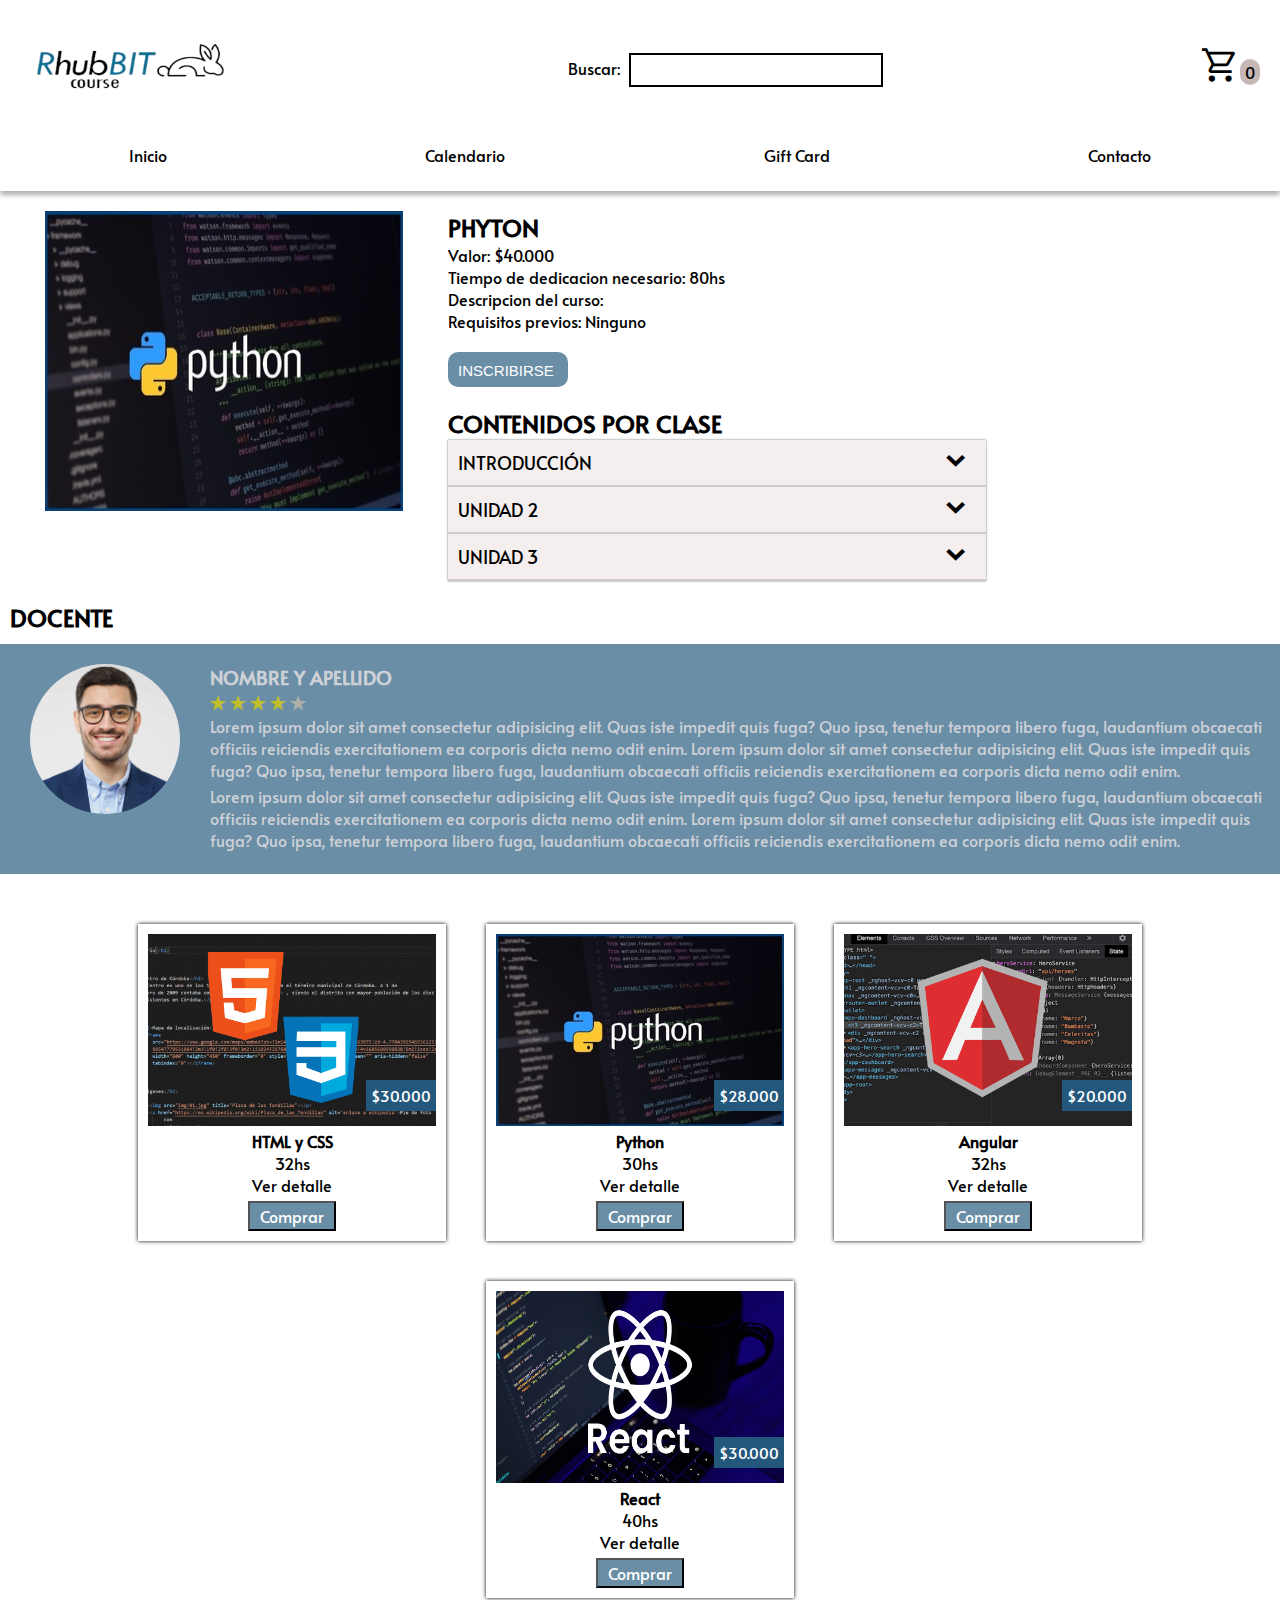
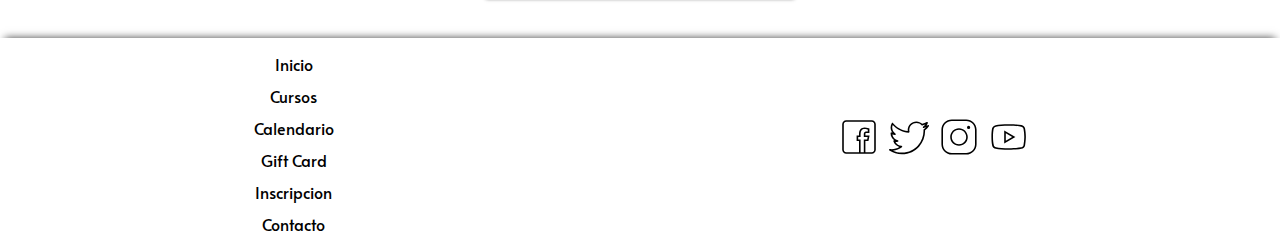
<file: detalle-phyton.html>
<!DOCTYPE html>
<html lang="es">

<head>
    <meta charset="UTF-8">
    <meta http-equiv="X-UA-Compatible" content="IE=edge">
    <meta name="viewport" content="width=device-width, initial-scale=1.0">
    <link rel="stylesheet"
        href="https://fonts.googleapis.com/css2?family=Material+Symbols+Outlined:opsz,wght,FILL,GRAD@48,400,0,0" />
    <link rel="stylesheet" href="./css/inicio.css">
    <link rel="stylesheet" href="./css/style.css">
    <link rel="stylesheet" href="./css/detalle.css">
    <link rel="stylesheet" href="./css/modal-detalle.css">
    <link href="./css/uicons-solid-straight.css" rel="stylesheet">
    <link rel="shortcut icon" href="./imagenes/conejo.png">
    <title>Rhubbit || Phyton</title>
</head>

<body>
    <header id="inicio">
        <!-- 1era fila del header que contiene logo, busqueda y carro -->
        <div class="header-primero">
            <div id="logo">
                <a href="./index.html"><img src="./imagenes/logo-rhubbit.png" alt="Logo"></a>
            </div>
            <div class="buscar">
                <label>Buscar:</label>
                <input type="text" name="buscador" id="buscador">
                <div id="resultado">
                </div>
            </div>
            <div class="carro">
                <span id="abrir" class="material-symbols-outlined">
                    shopping_cart
                </span>
                <span id="contador">0</span>
            </div>
        </div>
        <!-- Menu de navegacion, 2da fila del header -->
        <nav>
            <ul>
                <li><a href="./index.html">Inicio</a></li>
                <li><a href="./calendario.html">Calendario</a></li>
                <li><a href="./giftcard.html">Gift Card</a></li>
                <li><a href="./contacto.html">Contacto</a></li>
            </ul>
        </nav>
        <!-- Popups que aparecen al hacer clic sobre el contador -->

        <div id="popup" class="hidden">
            <h4>Cursos obtenidos:</h4>
            <ul id="cursosList">
            </ul>
            <p id="mensajeVacio">Todavía no se obtuvieron cursos</p>
            <button id="cerrarPopupBtn">Cerrar</button>
        </div>

    </header>

    <!--Contenido Principal-->
    <section class="contenido-principal">

        <div class="div-imagen">
            <img class="imagen-curso" src="imagenes/phyton.jpg" alt="">
        </div>

        <section class="modal">
            <div class="modal__container">
                <img src="imagenes/modal.svg"modal__img">
                <h2 class="modal__title">¡Felicidades!</h2>
                <p class="modal__paragraph"> Se a inscripto al curso de Phyton</p>
                <a href="inscripcion-phyton.html" class="continuar"> Contituar</a>
                <a href="#" class="modal__close">Cerrar</a>
            </div>
        </section>

        <!--Detalle de Curso-->
        <section class="curso-detalle">

            <div class="detalle-principal">
            <h2>PHYTON</h2>
            <ul>
                <li>Valor: $40.000</li>
                <li>Tiempo de dedicacion necesario: 80hs</li>
                <li>Descripcion del curso:</li>
                <li>Requisitos previos: Ninguno</li>
            </ul>
            <a class="boton-inscribirse comprar hero__cta" href="#">INSCRIBIRSE</a>
            <script src="js/modal-detalle.js"></script>
            </div>



            <!--Contenido del curso-->
            <div class="curso-principal">
                <h2>CONTENIDOS POR CLASE</h2>
                <ul class="accordion-menu">
                    <li class="link">
                        <div class="dropdown">
                            INTRODUCCIÓN<span class="curso-tiempo curso-sin-tiempo"><span
                                    class="iconos flecha-abajo">></span></span>

                        </div>
                        <ul class="submenuItems">
                            <li><a href="#"><img src="imagenes/005-boton-de-play-2.png" alt=""> 1283-1 ¿Qué es un
                                    lenguaje de programación?...
                                    <span class="curso-tiempo"><span class="iconos">P</span> 10 min<span
                                            class="iconos verificado">
                                        </span></span></a>
                            </li>
                            <li><a href="#"><img src="imagenes/002-altavoz.png" alt=""> 283-2 Mi primer Script
                                    <span class="curso-tiempo curso-sin-tiempo"><span class="iconos">P</span> 15
                                        min</span></a>
                            </li>
                            <li><a href="#"><img src="imagenes/002-archivo-pdf.png" alt=""> 284-2 Conceptos
                                    Básicos
                                    <span class="curso-tiempo curso-sin-tiempo"><span class="iconos">P</span> 10
                                        min</span></a></li>
                            <li><a href="#"><img src="imagenes/003-cheque.png" alt=""> EXAMEN
                                    <span class="curso-tiempo curso-sin-tiempo move"><span class="iconos">P</span> 15
                                        min</span></a></li>

                        </ul>
                    </li>
                    <li class="link">
                        <div class="dropdown">

                            UNIDAD 2<span class="curso-tiempo curso-sin-tiempo"><span
                                    class="iconos flecha-abajo">></span></span>

                        </div>
                        <ul class="submenuItems">
                            <li><a href="#"><img src="imagenes/005-boton-de-play-2.png" alt=""> 1288-1 Funciones y Metodos...
                                    <span class="curso-tiempo"><span class="iconos">P</span> 10 min<span
                                            class="iconos verificado">
                                        </span></span></a>
                            </li>
                            <li><a href="#"><img src="imagenes/002-altavoz.png" alt=""> 289-9 Arrays básicos
                                    <span class="curso-tiempo curso-sin-tiempo"><span class="iconos">P</span> 15
                                        min</span></a>
                            </li>
                            <li><a href="#"><img src="imagenes/003-cheque.png" alt=""> EXAMEN
                                    <span class="curso-tiempo curso-sin-tiempo move"><span class="iconos">P</span> 15
                                        min</span></a></li>

                        </ul>
                    </li>
                    <li class="link">
                        <div class="dropdown">

                            UNIDAD 3<span class="curso-tiempo curso-sin-tiempo"><span
                                    class="iconos flecha-abajo">></span></span>

                        </div>
                        <ul class="submenuItems">
                            <li><a href="#"><img src="imagenes/005-boton-de-play-2.png" alt=""> 1555-3 DOM - Document Object Model...
                                    <span class="curso-tiempo"><span class="iconos">P</span> 10 min<span
                                            class="iconos verificado">
                                        </span></span></a>
                            </li>
                            <li><a href="#"><img src="imagenes/002-altavoz.png" alt=""> 211-2 Query Selector 
                                    <span class="curso-tiempo curso-sin-tiempo"><span class="iconos">P</span> 15
                                        min</span></a>
                            <li><a href="#"><img src="imagenes/003-cheque.png" alt=""> EXAMEN
                                    <span class="curso-tiempo curso-sin-tiempo move"><span class="iconos">P</span> 15
                                        min</span></a></li>
                        </ul>
                    </li>
                </ul>
               
                <!--Fin de Contenido del curso-->
            </div>
            <script src="js/detalle-desplegable.js"></script>
            
        </section>
        <!--Fin Detalle de Curso-->
    </section>
    <!--Fin de Contenido Principal-->

    <aside class="docente">
        <h2>DOCENTE</h2>
        <div class="docente-contenedor">
            <div class="docente-usuario">
                <img src="imagenes/imagen-docente.jpg" class="imagen-docente" alt="">
            </div>
            <div class="docente-presentacion">
                <h3>NOMBRE Y APELLIDO</h3>
                <p>
                    <span class="estrella">
                        <span class="fi fi-ss-star yellow"></span>
                        <span class="fi fi-ss-star yellow"></span>
                        <span class="fi fi-ss-star yellow"></span>
                        <span class="fi fi-ss-star yellow"></span>
                        <span class="fi fi-ss-star white"></span>
                    </span>
                    Lorem ipsum dolor sit amet consectetur adipisicing elit. Quas iste impedit quis fuga? Quo ipsa,
                    tenetur tempora libero fuga, laudantium obcaecati officiis reiciendis exercitationem ea corporis
                    dicta nemo odit enim. Lorem ipsum dolor sit amet consectetur adipisicing elit. Quas iste impedit
                    quis fuga? Quo ipsa,
                    tenetur tempora libero fuga, laudantium obcaecati officiis reiciendis exercitationem ea corporis
                    dicta nemo odit enim.
                </p>
                <p>Lorem ipsum dolor sit amet consectetur adipisicing elit. Quas iste impedit quis fuga? Quo ipsa,
                    tenetur tempora libero fuga, laudantium obcaecati officiis reiciendis exercitationem ea corporis
                    dicta nemo odit enim. Lorem ipsum dolor sit amet consectetur adipisicing elit. Quas iste impedit
                    quis fuga? Quo ipsa,
                    tenetur tempora libero fuga, laudantium obcaecati officiis reiciendis exercitationem ea corporis
                    dicta nemo odit enim.</p>
            </div>
        </div>

        <!--Curso relacionado-->
        <article class="cursos-destacados">
            <div class="curso">
                <img src="./imagenes/html-css-curso.png" alt="HTML y CSS">
                <h4>HTML y CSS</h4>
                <p>32hs</p>
                <p class="precio">$30.000</p>
                <a href="detalle-html.html">
                    <p class="detalle">Ver detalle</p>
                </a>
                <button class="comprarBtn">Comprar</button>
            </div>
            <div class="curso">
                <img src="./imagenes/phyton.jpg" alt="Python">
                <h4>Python</h4>
                <p>30hs</p>
                <p class="precio">$28.000</p>
                <a href="detalle-phyton.html">
                    <p class="detalle">Ver detalle</p>
                </a>
                <button class="comprarBtn">Comprar</button>
            </div>
            <div class="curso">
                <img src="./imagenes/angular.png" alt="Angular">
                <h4>Angular</h4>
                <p>32hs</p>
                <p class="precio">$20.000</p>
                <a href="detalle-angular.html">
                    <p class="detalle">Ver detalle</p>
                </a>
                <button class="comprarBtn">Comprar</button>
            </div>
            <div class="curso">
                <img src="./imagenes/react.png" alt="React">
                <h4>React</h4>
                <p>40hs</p>
                <p class="precio">$30.000</p>
                <a href="detalle-react.html">
                    <p class="detalle">Ver detalle</p>
                </a>
                <button class="comprarBtn">Comprar</button>
            </div>
            <script src="./js/contador.js"></script>
        </article>
        </div>
    </aside>


    <!-- Footer -->
    <footer>

        <!-- Menu de navegacion inferior -->
        <div class="menu-inferior">
            <ul>
                <li><a href="./index.html">Inicio</a></li>
                <li><a href="./.html">Cursos</a></li>
                <li><a href="./calendario.html">Calendario</a></li>
                <li><a href="./giftcard.html">Gift Card</a></li>
                <li><a href="./inscripcion.html">Inscripcion</a></li>
                <li><a href="./contacto.html">Contacto</a></li>
            </ul>
        </div>
        <!-- Redes sociales -->
        <div class="redes">
            <a href="#"><img src="./imagenes/icons8-facebook.svg" alt="icono de facebook"></a>
            <a href="#"><img src="./imagenes/icons8-twitter.svg" alt="icono de twitter"></a>
            <a href="#"><img src="./imagenes/icons8-instagram.svg" alt="icono de instagram"></a>
            <a href="#"><img src="./imagenes/icons8-youtube-play.svg" alt="icono de youtube"></a>
        </div>
    </footer>
    <script src="./js/buscador.js"></script>
</body>

</html>
</file>
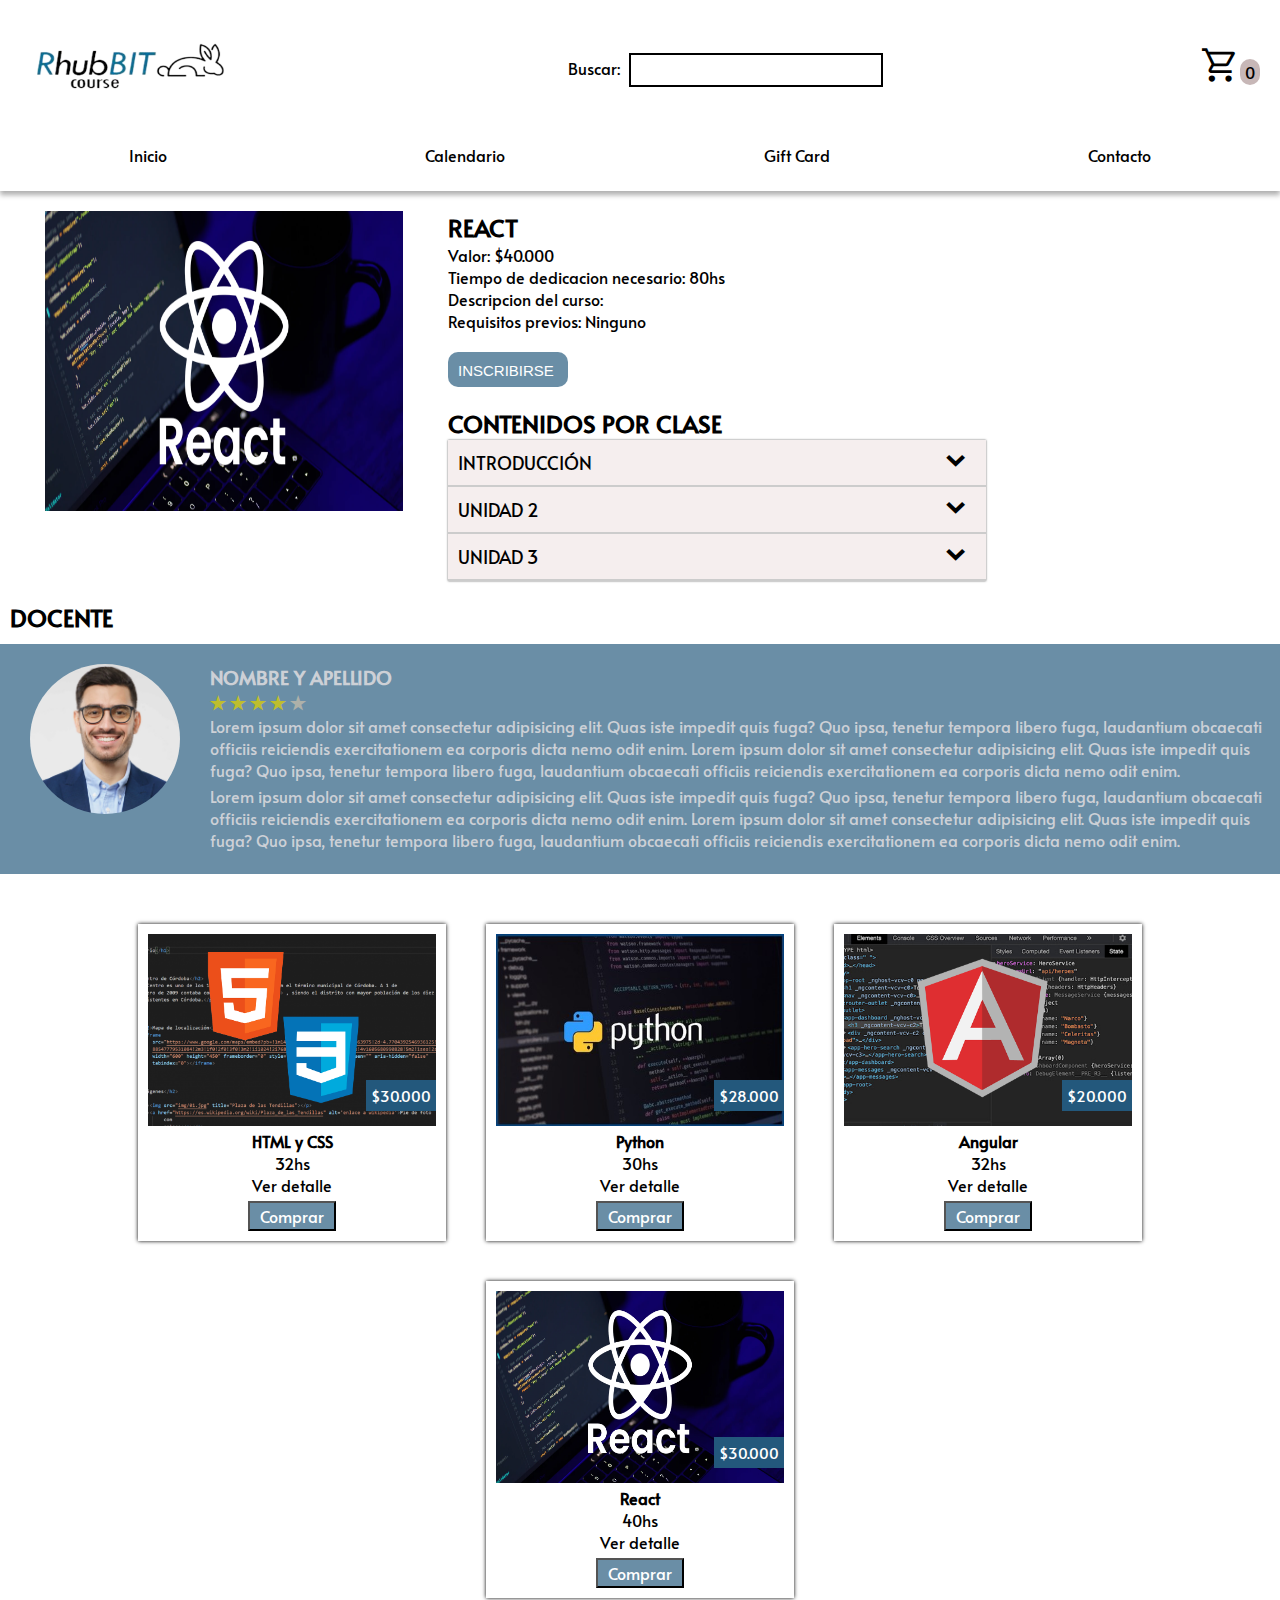
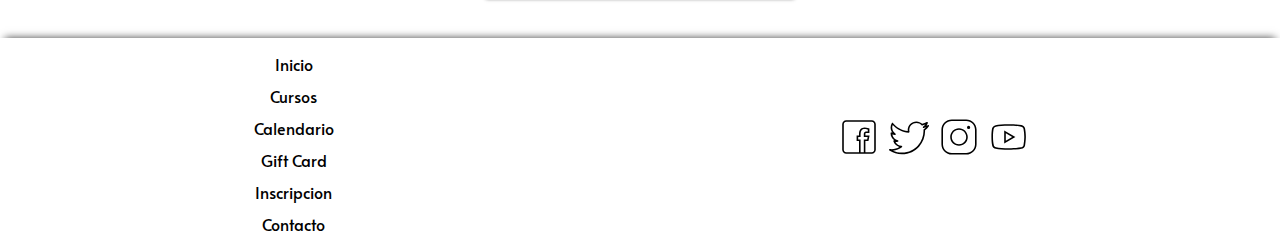
<file: detalle-react.html>
<!DOCTYPE html>
<html lang="es">

<head>
    <meta charset="UTF-8">
    <meta http-equiv="X-UA-Compatible" content="IE=edge">
    <meta name="viewport" content="width=device-width, initial-scale=1.0">
    <link rel="stylesheet"
        href="https://fonts.googleapis.com/css2?family=Material+Symbols+Outlined:opsz,wght,FILL,GRAD@48,400,0,0" />
    <link rel="stylesheet" href="./css/inicio.css">
    <link rel="stylesheet" href="./css/style.css">
    <link rel="stylesheet" href="./css/detalle.css">
    <link rel="stylesheet" href="./css/modal-detalle.css">
    <link href="./css/uicons-solid-straight.css" rel="stylesheet">
    <link rel="shortcut icon" href="./imagenes/conejo.png">
    <title>Rhubbit || React</title>
</head>

<body>
    <header id="inicio">
        <!-- 1era fila del header que contiene logo, busqueda y carro -->
        <div class="header-primero">
            <div id="logo">
                <a href="./index.html"><img src="./imagenes/logo-rhubbit.png" alt="Logo"></a>
            </div>
            <div class="buscar">
                <label>Buscar:</label>
                <input type="text" name="buscador" id="buscador">
                <div id="resultado">
                </div>
            </div>
            <div class="carro">
                <span id="abrir" class="material-symbols-outlined">
                    shopping_cart
                </span>
                <span id="contador">0</span>
            </div>
        </div>
        <!-- Menu de navegacion, 2da fila del header -->
        <nav>
            <ul>
                <li><a href="./index.html">Inicio</a></li>
                <li><a href="./calendario.html">Calendario</a></li>
                <li><a href="./giftcard.html">Gift Card</a></li>
                <li><a href="./contacto.html">Contacto</a></li>
            </ul>
        </nav>
        <!-- Popups que aparecen al hacer clic sobre el contador -->

        <div id="popup" class="hidden">
            <h4>Cursos obtenidos:</h4>
            <ul id="cursosList">
            </ul>
            <p id="mensajeVacio">Todavía no se obtuvieron cursos</p>
            <button id="cerrarPopupBtn">Cerrar</button>
        </div>

    </header>

    <!--Contenido Principal-->
    <section class="contenido-principal">

        <div class="div-imagen">
            <img class="imagen-curso" src="imagenes/react.png" alt="">
        </div>

        <section class="modal">
            <div class="modal__container">
                <img src="imagenes/modal.svg" class="modal__img">
                <h2 class="modal__title">¡Felicidades!</h2>
                <p class="modal__paragraph"> Se a inscripto al curso de React</p>
                <a href="inscripcion-react.html" class="continuar"> Contituar</a>
                <a href="#" class="modal__close">Cerrar</a>
            </div>
        </section>

        <!--Detalle de Curso-->
        <section class="curso-detalle">

            <div class="detalle-principal">
            <h2>REACT</h2>
            <ul>
                <li>Valor: $40.000</li>
                <li>Tiempo de dedicacion necesario: 80hs</li>
                <li>Descripcion del curso:</li>
                <li>Requisitos previos: Ninguno</li>
            </ul>
            <a class="boton-inscribirse comprar hero__cta" href="#">INSCRIBIRSE</a>
            <script src="js/modal-detalle.js"></script>
            </div>



            <!--Contenido del curso-->
            <div class="curso-principal">
                <h2>CONTENIDOS POR CLASE</h2>
                <ul class="accordion-menu">
                    <li class="link">
                        <div class="dropdown">
                            INTRODUCCIÓN<span class="curso-tiempo curso-sin-tiempo"><span
                                    class="iconos flecha-abajo">></span></span>

                        </div>
                        <ul class="submenuItems">
                            <li><a href="#"><img src="imagenes/005-boton-de-play-2.png" alt=""> 1283-1 ¿Qué es un
                                    lenguaje de programación?...
                                    <span class="curso-tiempo"><span class="iconos">P</span> 10 min<span
                                            class="iconos verificado">
                                        </span></span></a>
                            </li>
                            <li><a href="#"><img src="imagenes/002-altavoz.png" alt=""> 283-2 Mi primer Script
                                    <span class="curso-tiempo curso-sin-tiempo"><span class="iconos">P</span> 15
                                        min</span></a>
                            </li>
                            <li><a href="#"><img src="imagenes/002-archivo-pdf.png" alt=""> 284-2 Conceptos
                                    Básicos
                                    <span class="curso-tiempo curso-sin-tiempo"><span class="iconos">P</span> 10
                                        min</span></a></li>
                            <li><a href="#"><img src="imagenes/003-cheque.png" alt=""> EXAMEN
                                    <span class="curso-tiempo curso-sin-tiempo move"><span class="iconos">P</span> 15
                                        min</span></a></li>

                        </ul>
                    </li>
                    <li class="link">
                        <div class="dropdown">

                            UNIDAD 2<span class="curso-tiempo curso-sin-tiempo"><span
                                    class="iconos flecha-abajo">></span></span>

                        </div>
                        <ul class="submenuItems">
                            <li><a href="#"><img src="imagenes/005-boton-de-play-2.png" alt=""> 1288-1 Funciones y Metodos...
                                    <span class="curso-tiempo"><span class="iconos">P</span> 10 min<span
                                            class="iconos verificado">
                                        </span></span></a>
                            </li>
                            <li><a href="#"><img src="imagenes/002-altavoz.png" alt=""> 289-9 Arrays básicos
                                    <span class="curso-tiempo curso-sin-tiempo"><span class="iconos">P</span> 15
                                        min</span></a>
                            </li>
                            <li><a href="#"><img src="imagenes/003-cheque.png" alt=""> EXAMEN
                                    <span class="curso-tiempo curso-sin-tiempo move"><span class="iconos">P</span> 15
                                        min</span></a></li>

                        </ul>
                    </li>
                    <li class="link">
                        <div class="dropdown">

                            UNIDAD 3<span class="curso-tiempo curso-sin-tiempo"><span
                                    class="iconos flecha-abajo">></span></span>

                        </div>
                        <ul class="submenuItems">
                            <li><a href="#"><img src="imagenes/005-boton-de-play-2.png" alt=""> 1555-3 DOM - Document Object Model...
                                    <span class="curso-tiempo"><span class="iconos">P</span> 10 min<span
                                            class="iconos verificado">
                                        </span></span></a>
                            </li>
                            <li><a href="#"><img src="imagenes/002-altavoz.png" alt=""> 211-2 Query Selector 
                                    <span class="curso-tiempo curso-sin-tiempo"><span class="iconos">P</span> 15
                                        min</span></a>
                            <li><a href="#"><img src="imagenes/003-cheque.png" alt=""> EXAMEN
                                    <span class="curso-tiempo curso-sin-tiempo move"><span class="iconos">P</span> 15
                                        min</span></a></li>
                        </ul>
                    </li>
                </ul>
               
                <!--Fin de Contenido del curso-->
            </div>
            <script src="js/detalle-desplegable.js"></script>
            
        </section>
        <!--Fin Detalle de Curso-->
    </section>
    <!--Fin de Contenido Principal-->

    <aside class="docente">
        <h2>DOCENTE</h2>
        <div class="docente-contenedor">
            <div class="docente-usuario">
                <img src="imagenes/imagen-docente.jpg" class="imagen-docente" alt="">
            </div>
            <div class="docente-presentacion">
                <h3>NOMBRE Y APELLIDO</h3>
                <p>
                    <span class="estrella">
                        <span class="fi fi-ss-star yellow"></span>
                        <span class="fi fi-ss-star yellow"></span>
                        <span class="fi fi-ss-star yellow"></span>
                        <span class="fi fi-ss-star yellow"></span>
                        <span class="fi fi-ss-star white"></span>
                    </span>
                    Lorem ipsum dolor sit amet consectetur adipisicing elit. Quas iste impedit quis fuga? Quo ipsa,
                    tenetur tempora libero fuga, laudantium obcaecati officiis reiciendis exercitationem ea corporis
                    dicta nemo odit enim. Lorem ipsum dolor sit amet consectetur adipisicing elit. Quas iste impedit
                    quis fuga? Quo ipsa,
                    tenetur tempora libero fuga, laudantium obcaecati officiis reiciendis exercitationem ea corporis
                    dicta nemo odit enim.
                </p>
                <p>Lorem ipsum dolor sit amet consectetur adipisicing elit. Quas iste impedit quis fuga? Quo ipsa,
                    tenetur tempora libero fuga, laudantium obcaecati officiis reiciendis exercitationem ea corporis
                    dicta nemo odit enim. Lorem ipsum dolor sit amet consectetur adipisicing elit. Quas iste impedit
                    quis fuga? Quo ipsa,
                    tenetur tempora libero fuga, laudantium obcaecati officiis reiciendis exercitationem ea corporis
                    dicta nemo odit enim.</p>
            </div>
        </div>

        <!--Curso relacionado-->
        <article class="cursos-destacados">
            <div class="curso">
                <img src="./imagenes/html-css-curso.png" alt="HTML y CSS">
                <h4>HTML y CSS</h4>
                <p>32hs</p>
                <p class="precio">$30.000</p>
                <a href="detalle-html.html">
                    <p class="detalle">Ver detalle</p>
                </a>
                <button class="comprarBtn">Comprar</button>
            </div>
            <div class="curso">
                <img src="./imagenes/phyton.jpg" alt="Python">
                <h4>Python</h4>
                <p>30hs</p>
                <p class="precio">$28.000</p>
                <a href="detalle-phyton.html">
                    <p class="detalle">Ver detalle</p>
                </a>
                <button class="comprarBtn">Comprar</button>
            </div>
            <div class="curso">
                <img src="./imagenes/angular.png" alt="Angular">
                <h4>Angular</h4>
                <p>32hs</p>
                <p class="precio">$20.000</p>
                <a href="detalle-angular.html">
                    <p class="detalle">Ver detalle</p>
                </a>
                <button class="comprarBtn">Comprar</button>
            </div>
            <div class="curso">
                <img src="./imagenes/react.png" alt="React">
                <h4>React</h4>
                <p>40hs</p>
                <p class="precio">$30.000</p>
                <a href="detalle-react.html">
                    <p class="detalle">Ver detalle</p>
                </a>
                <button class="comprarBtn">Comprar</button>
            </div>
            <script src="./js/contador.js"></script>
        </article>
        </div>
    </aside>


    <!-- Footer -->
    <footer>

        <!-- Menu de navegacion inferior -->
        <div class="menu-inferior">
            <ul>
                <li><a href="./index.html">Inicio</a></li>
                <li><a href="./.html">Cursos</a></li>
                <li><a href="./calendario.html">Calendario</a></li>
                <li><a href="./giftcard.html">Gift Card</a></li>
                <li><a href="./inscripcion.html">Inscripcion</a></li>
                <li><a href="./contacto.html">Contacto</a></li>
            </ul>
        </div>
        <!-- Redes sociales -->
        <div class="redes">
            <a href="#"><img src="./imagenes/icons8-facebook.svg" alt="icono de facebook"></a>
            <a href="#"><img src="./imagenes/icons8-twitter.svg" alt="icono de twitter"></a>
            <a href="#"><img src="./imagenes/icons8-instagram.svg" alt="icono de instagram"></a>
            <a href="#"><img src="./imagenes/icons8-youtube-play.svg" alt="icono de youtube"></a>
        </div>
    </footer>
    <script src="./js/buscador.js"></script>
</body>

</html>
</file>
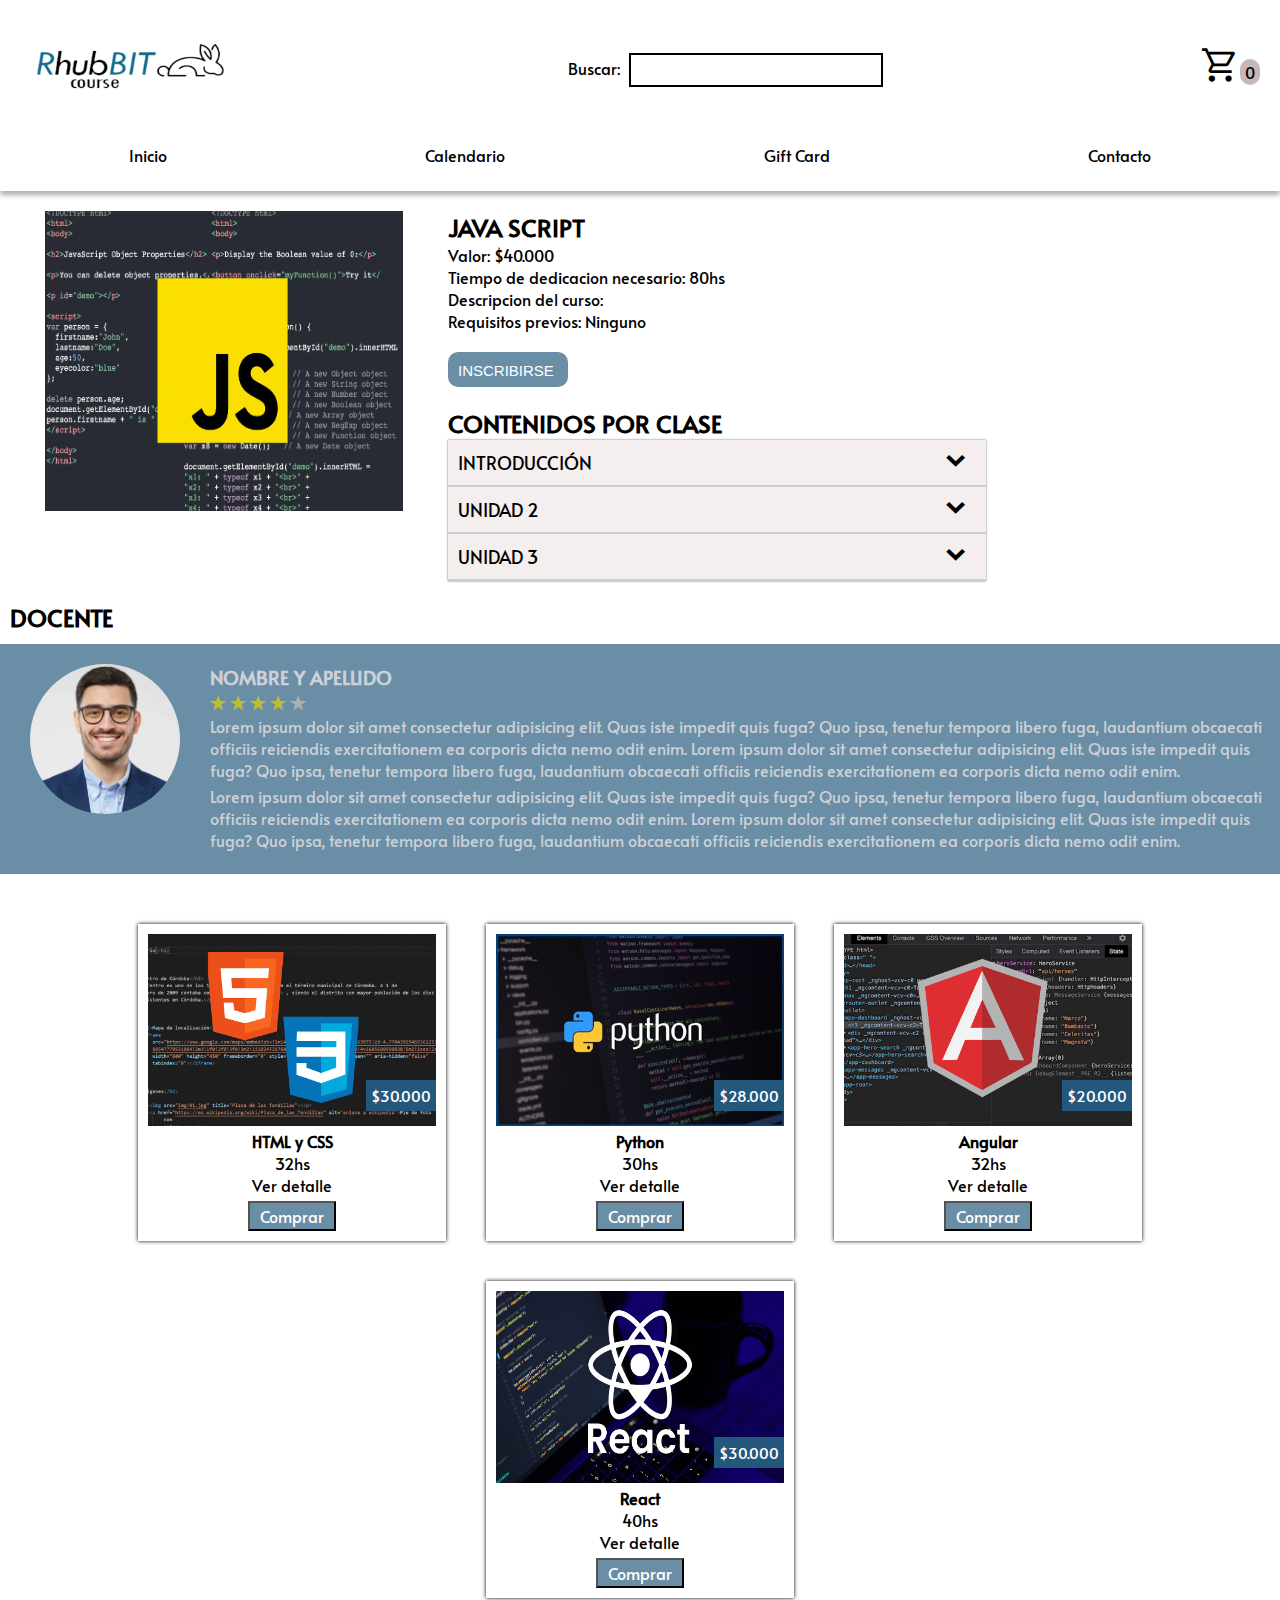
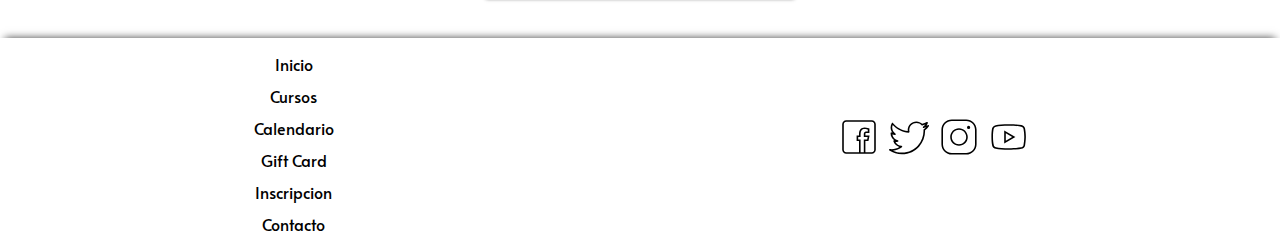
<file: detalle.html>
<!DOCTYPE html>
<html lang="es">

<head>
    <meta charset="UTF-8">
    <meta http-equiv="X-UA-Compatible" content="IE=edge">
    <meta name="viewport" content="width=device-width, initial-scale=1.0">
    <link rel="stylesheet"
        href="https://fonts.googleapis.com/css2?family=Material+Symbols+Outlined:opsz,wght,FILL,GRAD@48,400,0,0" />
    <link rel="stylesheet" href="./css/inicio.css">
    <link rel="stylesheet" href="./css/style.css">
    <link rel="stylesheet" href="./css/detalle.css">
    <link rel="stylesheet" href="./css/modal-detalle.css">
    <link href="./css/uicons-solid-straight.css" rel="stylesheet">
    <title>Rhubbit</title>
</head>

<body>
    <header id="inicio">
        <!-- 1era fila del header que contiene logo, busqueda y carro -->
        <div class="header-primero">
            <div id="logo">
                <a href="./index.html"><img src="./imagenes/logo-rhubbit.png" alt="Logo"></a>
            </div>
            <div class="buscar">
                <label>Buscar:</label>
                <input type="text" name="buscador" id="buscador">
                <div id="resultado">
                </div>
            </div>
            <div class="carro">
                <span id="abrir" class="material-symbols-outlined">
                    shopping_cart
                </span>
                <span id="contador">0</span>
            </div>
        </div>
        <!-- Menu de navegacion, 2da fila del header -->
        <nav>
            <ul>
                <li><a href="./index.html">Inicio</a></li>
                <li><a href="./calendario.html">Calendario</a></li>
                <li><a href="./giftcard.html">Gift Card</a></li>
                <li><a href="./contacto.html">Contacto</a></li>
            </ul>
        </nav>
        <!-- Popups que aparecen al hacer clic sobre el contador -->

        <div id="popup" class="hidden">
            <h4>Cursos obtenidos:</h4>
            <ul id="cursosList">
            </ul>
            <p id="mensajeVacio">Todavía no se obtuvieron cursos</p>
            <button id="cerrarPopupBtn">Cerrar</button>
        </div>

    </header>

    <!--Contenido Principal-->
    <section class="contenido-principal">

        <div class="div-imagen">
            <img class="imagen-curso" src="imagenes/javascript.png" alt="">
        </div>

        <section class="modal">
            <div class="modal__container">
                <img src="imagenes/modal.svg" class="modal__img">
                <h2 class="modal__title">¡Felicidades!</h2>
                <p class="modal__paragraph"> Se a inscripto al curso de JavaScript</p>
                <a href="inscripcion.html" class="continuar"> Contituar</a>
                <a href="#" class="modal__close">Cerrar</a>
            </div>
        </section>

        <!--Detalle de Curso-->
        <section class="curso-detalle">

            <div class="detalle-principal">
            <h2>JAVA SCRIPT</h2>
            <ul>
                <li>Valor: $40.000</li>
                <li>Tiempo de dedicacion necesario: 80hs</li>
                <li>Descripcion del curso:</li>
                <li>Requisitos previos: Ninguno</li>
            </ul>
            <a class="boton-inscribirse comprar hero__cta" href="#">INSCRIBIRSE</a>
            <script src="js/modal-detalle.js"></script>
            
            </div>



            <!--Contenido del curso-->
            <div class="curso-principal">
                <h2>CONTENIDOS POR CLASE</h2>
                <ul class="accordion-menu">
                    <li class="link">
                        <div class="dropdown">
                            INTRODUCCIÓN<span class="curso-tiempo curso-sin-tiempo"><span
                                    class="iconos flecha-abajo">></span></span>

                        </div>
                        <ul class="submenuItems">
                            <li><a href="#"><img src="imagenes/005-boton-de-play-2.png" alt=""> 1283-1 ¿Qué es un
                                    lenguaje de programación?...
                                    <span class="curso-tiempo"><span class="iconos">P</span> 10 min<span
                                            class="iconos verificado">
                                        </span></span></a>
                            </li>
                            <li><a href="#"><img src="imagenes/002-altavoz.png" alt=""> 283-2 Mi primer Script
                                    <span class="curso-tiempo curso-sin-tiempo"><span class="iconos">P</span> 15
                                        min</span></a>
                            </li>
                            <li><a href="#"><img src="imagenes/002-archivo-pdf.png" alt=""> 284-2 Conceptos
                                    Básicos
                                    <span class="curso-tiempo curso-sin-tiempo"><span class="iconos">P</span> 10
                                        min</span></a></li>
                            <li><a href="#"><img src="imagenes/003-cheque.png" alt=""> EXAMEN
                                    <span class="curso-tiempo curso-sin-tiempo move"><span class="iconos">P</span> 15
                                        min</span></a></li>

                        </ul>
                    </li>
                    <li class="link">
                        <div class="dropdown">

                            UNIDAD 2<span class="curso-tiempo curso-sin-tiempo"><span
                                    class="iconos flecha-abajo">></span></span>

                        </div>
                        <ul class="submenuItems">
                            <li><a href="#"><img src="imagenes/005-boton-de-play-2.png" alt=""> 1288-1 Funciones y Metodos...
                                    <span class="curso-tiempo"><span class="iconos">P</span> 10 min<span
                                            class="iconos verificado">
                                        </span></span></a>
                            </li>
                            <li><a href="#"><img src="imagenes/002-altavoz.png" alt=""> 289-9 Arrays básicos
                                    <span class="curso-tiempo curso-sin-tiempo"><span class="iconos">P</span> 15
                                        min</span></a>
                            </li>
                            <li><a href="#"><img src="imagenes/003-cheque.png" alt=""> EXAMEN
                                    <span class="curso-tiempo curso-sin-tiempo move"><span class="iconos">P</span> 15
                                        min</span></a></li>

                        </ul>
                    </li>
                    <li class="link">
                        <div class="dropdown">

                            UNIDAD 3<span class="curso-tiempo curso-sin-tiempo"><span
                                    class="iconos flecha-abajo">></span></span>

                        </div>
                        <ul class="submenuItems">
                            <li><a href="#"><img src="imagenes/005-boton-de-play-2.png" alt=""> 1555-3 DOM - Document Object Model...
                                    <span class="curso-tiempo"><span class="iconos">P</span> 10 min<span
                                            class="iconos verificado">
                                        </span></span></a>
                            </li>
                            <li><a href="#"><img src="imagenes/002-altavoz.png" alt=""> 211-2 Query Selector 
                                    <span class="curso-tiempo curso-sin-tiempo"><span class="iconos">P</span> 15
                                        min</span></a>
                            <li><a href="#"><img src="imagenes/003-cheque.png" alt=""> EXAMEN
                                    <span class="curso-tiempo curso-sin-tiempo move"><span class="iconos">P</span> 15
                                        min</span></a></li>
                        </ul>
                    </li>
                </ul>
               
                <!--Fin de Contenido del curso-->
            </div>
            <script src="js/detalle-desplegable.js"></script>
            
        </section>
        <!--Fin Detalle de Curso-->
    </section>
    <!--Fin de Contenido Principal-->

    <aside class="docente">
        <h2>DOCENTE</h2>
        <div class="docente-contenedor">
            <div class="docente-usuario">
                <img src="imagenes/imagen-docente.jpg" class="imagen-docente" alt="">
            </div>
            <div class="docente-presentacion">
                <h3>NOMBRE Y APELLIDO</h3>
                <p>
                    <span class="estrella">
                        <span class="fi fi-ss-star yellow"></span>
                        <span class="fi fi-ss-star yellow"></span>
                        <span class="fi fi-ss-star yellow"></span>
                        <span class="fi fi-ss-star yellow"></span>
                        <span class="fi fi-ss-star white"></span>
                    </span>
                    Lorem ipsum dolor sit amet consectetur adipisicing elit. Quas iste impedit quis fuga? Quo ipsa,
                    tenetur tempora libero fuga, laudantium obcaecati officiis reiciendis exercitationem ea corporis
                    dicta nemo odit enim. Lorem ipsum dolor sit amet consectetur adipisicing elit. Quas iste impedit
                    quis fuga? Quo ipsa,
                    tenetur tempora libero fuga, laudantium obcaecati officiis reiciendis exercitationem ea corporis
                    dicta nemo odit enim.
                </p>
                <p>Lorem ipsum dolor sit amet consectetur adipisicing elit. Quas iste impedit quis fuga? Quo ipsa,
                    tenetur tempora libero fuga, laudantium obcaecati officiis reiciendis exercitationem ea corporis
                    dicta nemo odit enim. Lorem ipsum dolor sit amet consectetur adipisicing elit. Quas iste impedit
                    quis fuga? Quo ipsa,
                    tenetur tempora libero fuga, laudantium obcaecati officiis reiciendis exercitationem ea corporis
                    dicta nemo odit enim.</p>
            </div>
        </div>

        <!--Curso relacionado-->
        <article class="cursos-destacados">
            <div class="curso">
                <img src="./imagenes/html-css-curso.png" alt="HTML y CSS">
                <h4>HTML y CSS</h4>
                <p>32hs</p>
                <p class="precio">$30.000</p>
                <a href="detalle-html.html">
                    <p class="detalle">Ver detalle</p>
                </a>
                <button class="comprarBtn">Comprar</button>
            </div>
            <div class="curso">
                <img src="./imagenes/phyton.jpg" alt="Python">
                <h4>Python</h4>
                <p>30hs</p>
                <p class="precio">$28.000</p>
                <a href="detalle-phyton.html">
                    <p class="detalle">Ver detalle</p>
                </a>
                <button class="comprarBtn">Comprar</button>
            </div>
            <div class="curso">
                <img src="./imagenes/angular.png" alt="Angular">
                <h4>Angular</h4>
                <p>32hs</p>
                <p class="precio">$20.000</p>
                <a href="detalle-angular.html">
                    <p class="detalle">Ver detalle</p>
                </a>
                <button class="comprarBtn">Comprar</button>
            </div>
            <div class="curso">
                <img src="./imagenes/react.png" alt="React">
                <h4>React</h4>
                <p>40hs</p>
                <p class="precio">$30.000</p>
                <a href="detalle-react.html">
                    <p class="detalle">Ver detalle</p>
                </a>
                <button class="comprarBtn">Comprar</button>
            </div>
            <script src="./js/contador.js"></script>
        </article>
        </div>
    </aside>


    <!-- Footer -->
    <footer>

        <!-- Menu de navegacion inferior -->
        <div class="menu-inferior">
            <ul>
                <li><a href="./index.html">Inicio</a></li>
                <li><a href="./.html">Cursos</a></li>
                <li><a href="./calendario.html">Calendario</a></li>
                <li><a href="./giftcard.html">Gift Card</a></li>
                <li><a href="./inscripcion.html">Inscripcion</a></li>
                <li><a href="./contacto.html">Contacto</a></li>
            </ul>
        </div>
        <!-- Redes sociales -->
        <div class="redes">
            <a href="#"><img src="./imagenes/icons8-facebook.svg" alt="icono de facebook"></a>
            <a href="#"><img src="./imagenes/icons8-twitter.svg" alt="icono de twitter"></a>
            <a href="#"><img src="./imagenes/icons8-instagram.svg" alt="icono de instagram"></a>
            <a href="#"><img src="./imagenes/icons8-youtube-play.svg" alt="icono de youtube"></a>
        </div>
    </footer>
    <script src="./js/buscador.js"></script>
</body>

</html>
</file>
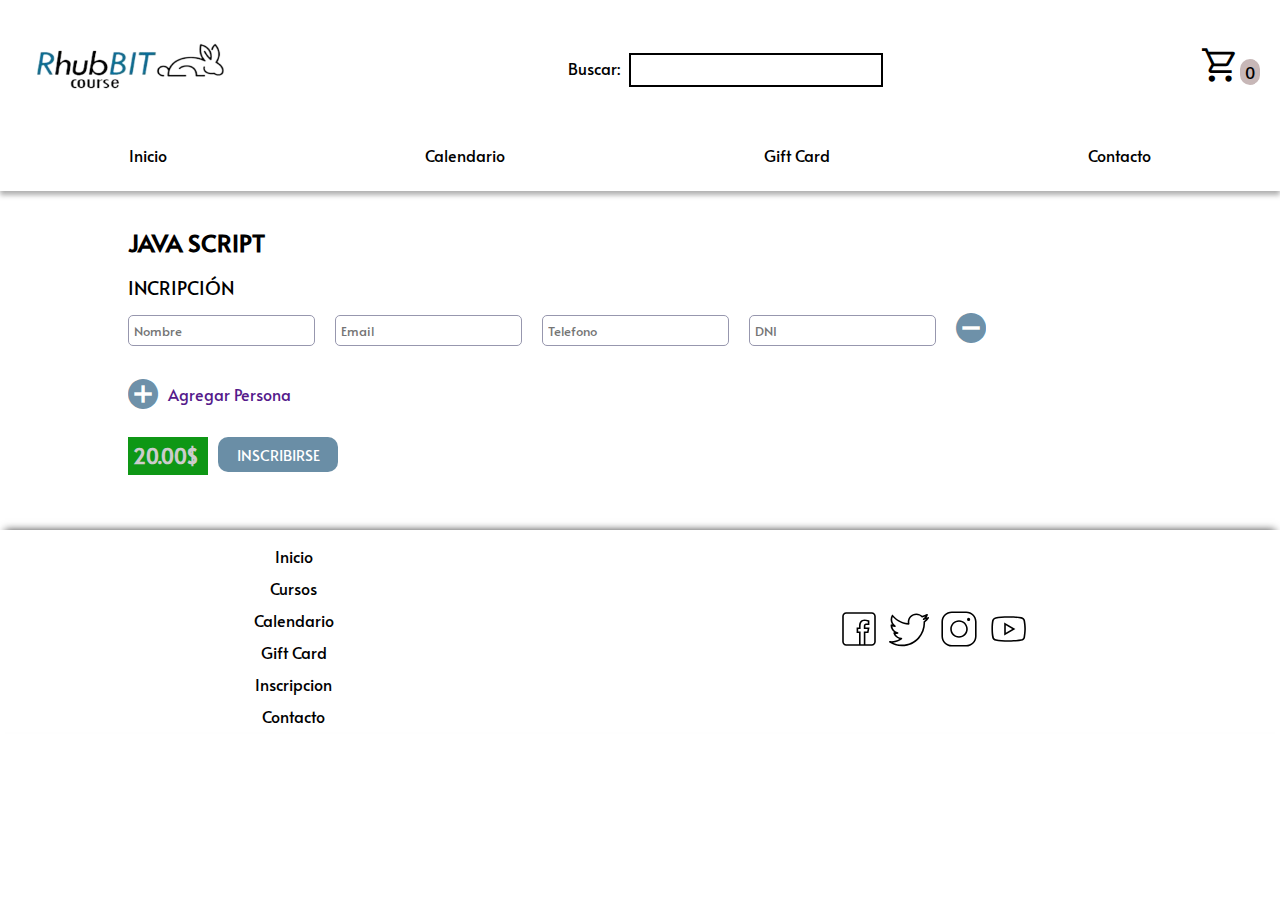
<file: inscripcion-angular.html>
<!DOCTYPE html>
<html lang="es">

<head>
        <meta charset="UTF-8">
        <meta http-equiv="X-UA-Compatible" content="IE=edge">
        <meta name="viewport" content="width=device-width, initial-scale=1.0">
        <link rel="stylesheet" href="https://fonts.googleapis.com/css2?family=Material+Symbols+Outlined:opsz,wght,FILL,GRAD@48,400,0,0" />
        <link rel="stylesheet" href="./css/inicio.css">
        <link rel="stylesheet" href="./css/style.css">
        <link rel="stylesheet" href="./css/inscripcion.css">
        <link rel="stylesheet" href="./css/modal-inscriptos.css">
        <link rel="stylesheet" href="./css/modal-detalle.css">
        <link href="./css/uicons-solid-straight.css" rel="stylesheet">
        <link rel="shortcut icon" href="./imagenes/conejo.png">
    <title>Rhubbit || Inscripcion</title>
</head>

<body>
    <header id="inicio">
        <!-- 1era fila del header que contiene logo, busqueda y carro -->
        <div class="header-primero">
            <div id="logo">
                <a href="./index.html"><img src="./imagenes/logo-rhubbit.png" alt="Logo"></a>
            </div>
            <div class="buscar">
                <label>Buscar:</label>
                <input type="text" name="buscador" id="buscador">
                <div id="resultado">
                </div>
            </div>
            <div class="carro">
                <span id="abrir" class="material-symbols-outlined">
                    shopping_cart
                </span>
                <span id="contador">0</span>
            </div>
        </div>
        <!-- Menu de navegacion, 2da fila del header -->
        <nav>
            <ul>
                <li><a href="./index.html">Inicio</a></li>
                <li><a href="./calendario.html">Calendario</a></li>
                <li><a href="./giftcard.html">Gift Card</a></li>
                <li><a href="./contacto.html">Contacto</a></li>
            </ul>
        </nav>
        <!-- Popups que aparecen al hacer clic sobre el contador -->

        <div id="popup" class="hidden">
            <h4>Cursos obtenidos:</h4>
            <ul id="cursosList">
            </ul>
            <p id="mensajeVacio">Todavía no se obtuvieron cursos</p>
            <button id="cerrarPopupBtn">Cerrar</button>
        </div>

    </header>
    <main class="principal">
    <div class="e-cursos-carrito" id="modal-cursos-carrito">
        <div class="contenido-modal">
            <ul id="listaCursos">
            </ul>
        </div>
    </div>
    <script src="js/modal.js"></script>

    
    <!-- MODAL -->

    <div class="modal-inscripcion" id="modal-inscriptos">
        <div class="contenido-modal-inscripcion">
            <p class="titulo-modal">Personas inscriptas:</p>
            <ul id="listaInscriptos">
            </ul>
            <button ><a href="inscripcion.html">Confirmar</a></button>
            <button class="cerrar"><a href="inscripcion-angular.html">Cerrar</a></button>
        </div>
    </div>

    <section class="bloque-inscripcion">
        <h2>JAVA SCRIPT</h2>
        <h3>INCRIPCIÓN</h3>

        <article>
            <form action="" id="campos">
                <div id="filas">

                    <div class="fila-campo lista">
                        <input id="f1campo1" name="nombre" class="campo input" type="text"
                            placeholder="Nombre">
                        <input id="f1campo2" name="email" class="campo input" placeholder="Email">
                        <input id="f1campo3" name="numero" class="campo input" type="number" placeholder="Telefono">
                        <input id="f1campo4" name="dni" class="campo input" type="number" placeholder="DNI">
                        <a id="borrarFila1" class="boton-borrar" href=""><span class="iconos icono-remover">-</span></a>
                    </div>


                </div>

                <div class="form-agregar ">
                    <a href="" id="boton-agregar-persona" class="form-agregar-p"><span class="iconos icono-añadir">+</span>
                    <p class="form-agregar-p">Agregar Persona</p></a>
                </div>
                <script src="js/inscripcion-agregar-fila.js"></script>
                <script src="js/inscripcion-limpiar-primera-fila.js"></script>
                <script src="js/inscripcion-eliminar-fila.js"></script>



                <div class="fila-agregar precio2">
                    <p id="precio">20.00$</p> <button id="boton-inscribirse" class="boton-inscribir">INSCRIBIRSE</button>
                </div>
            </form>
            <script src="js/inscripcion-validar-form.js"></script>
            
        </article>

    </section>

</main>

    <!-- Footer -->
    <footer>

        <!-- Menu de navegacion inferior -->
        <div class="menu-inferior">
            <ul>
                <li><a href="./index.html">Inicio</a></li>
                <li><a href="./.html">Cursos</a></li>
                <li><a href="./calendario.html">Calendario</a></li>
                <li><a href="./giftcard.html">Gift Card</a></li>
                <li><a href="./inscripcion.html">Inscripcion</a></li>
                <li><a href="./contacto.html">Contacto</a></li>
            </ul>
        </div>
        <!-- Redes sociales -->
        <div class="redes">
            <a href="#"><img src="./imagenes/icons8-facebook.svg" alt="icono de facebook"></a>
            <a href="#"><img src="./imagenes/icons8-twitter.svg" alt="icono de twitter"></a>
            <a href="#"><img src="./imagenes/icons8-instagram.svg" alt="icono de instagram"></a>
            <a href="#"><img src="./imagenes/icons8-youtube-play.svg" alt="icono de youtube"></a>
        </div>
    </footer>
</body>

</html>
</file>
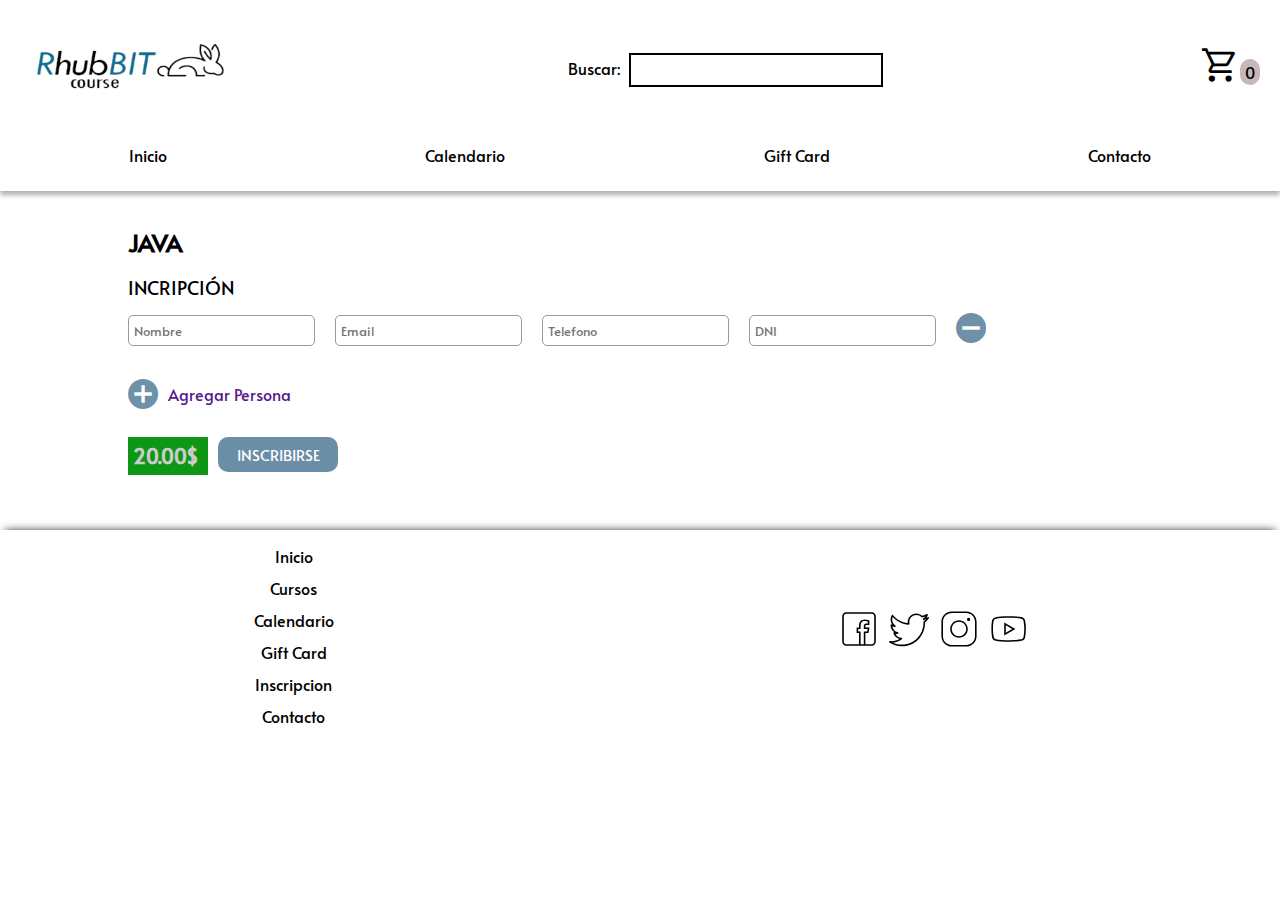
<file: inscripcion-java.html>
<!DOCTYPE html>
<html lang="es">

<head>
        <meta charset="UTF-8">
        <meta http-equiv="X-UA-Compatible" content="IE=edge">
        <meta name="viewport" content="width=device-width, initial-scale=1.0">
        <link rel="stylesheet" href="https://fonts.googleapis.com/css2?family=Material+Symbols+Outlined:opsz,wght,FILL,GRAD@48,400,0,0" />
        <link rel="stylesheet" href="./css/inicio.css">
        <link rel="stylesheet" href="./css/style.css">
        <link rel="stylesheet" href="./css/inscripcion.css">
        <link rel="stylesheet" href="./css/modal-inscriptos.css">
        <link rel="stylesheet" href="./css/modal-detalle.css">
        <link href="./css/uicons-solid-straight.css" rel="stylesheet">
        <link rel="shortcut icon" href="./imagenes/conejo.png">
        <title>Rhubbit || Inscripcion</title>
</head>

<body>
    <header id="inicio">
        <!-- 1era fila del header que contiene logo, busqueda y carro -->
        <div class="header-primero">
            <div id="logo">
                <a href="./index.html"><img src="./imagenes/logo-rhubbit.png" alt="Logo"></a>
            </div>
            <div class="buscar">
                <label>Buscar:</label>
                <input type="text" name="buscador" id="buscador">
                <div id="resultado">
                </div>
            </div>
            <div class="carro">
                <span id="abrir" class="material-symbols-outlined">
                    shopping_cart
                </span>
                <span id="contador">0</span>
            </div>
        </div>
        <!-- Menu de navegacion, 2da fila del header -->
        <nav>
            <ul>
                <li><a href="./index.html">Inicio</a></li>
                <li><a href="./calendario.html">Calendario</a></li>
                <li><a href="./giftcard.html">Gift Card</a></li>
                <li><a href="./contacto.html">Contacto</a></li>
            </ul>
        </nav>
        <!-- Popups que aparecen al hacer clic sobre el contador -->

        <div id="popup" class="hidden">
            <h4>Cursos obtenidos:</h4>
            <ul id="cursosList">
            </ul>
            <p id="mensajeVacio">Todavía no se obtuvieron cursos</p>
            <button id="cerrarPopupBtn">Cerrar</button>
        </div>

    </header>
    <main class="principal">
    <div class="e-cursos-carrito" id="modal-cursos-carrito">
        <div class="contenido-modal">
            <ul id="listaCursos">
            </ul>
        </div>
    </div>
    <script src="js/modal.js"></script>

    
    <!-- MODAL -->

    <div class="modal-inscripcion" id="modal-inscriptos">
        <div class="contenido-modal-inscripcion">
            <p class="titulo-modal">Personas inscriptas:</p>
            <ul id="listaInscriptos">
            </ul>
            <button ><a href="inscripcion.html">Confirmar</a></button>
            <button class="cerrar"><a href="inscripcion-java.html">Cerrar</a></button>
        </div>
    </div>

    <section class="bloque-inscripcion">
        <h2>JAVA</h2>
        <h3>INCRIPCIÓN</h3>

        <article>
            <form action="" id="campos">
                <div id="filas">

                    <div class="fila-campo lista">
                        <input id="f1campo1" name="nombre" class="campo input" type="text"
                            placeholder="Nombre">
                        <input id="f1campo2" name="email" class="campo input" placeholder="Email">
                        <input id="f1campo3" name="numero" class="campo input" type="number" placeholder="Telefono">
                        <input id="f1campo4" name="dni" class="campo input" type="number" placeholder="DNI">
                        <a id="borrarFila1" class="boton-borrar" href=""><span class="iconos icono-remover">-</span></a>
                    </div>


                </div>

                <div class="form-agregar ">
                    <a href="" id="boton-agregar-persona" class="form-agregar-p"><span class="iconos icono-añadir">+</span>
                    <p class="form-agregar-p">Agregar Persona</p></a>
                </div>
                <script src="js/inscripcion-agregar-fila.js"></script>
                <script src="js/inscripcion-limpiar-primera-fila.js"></script>
                <script src="js/inscripcion-eliminar-fila.js"></script>



                <div class="fila-agregar precio2">
                    <p id="precio">20.00$</p> <button id="boton-inscribirse" class="boton-inscribir">INSCRIBIRSE</button>
                </div>
            </form>
            <script src="js/inscripcion-validar-form.js"></script>
            
        </article>

    </section>

</main>

    <!-- Footer -->
    <footer>

        <!-- Menu de navegacion inferior -->
        <div class="menu-inferior">
            <ul>
                <li><a href="./index.html">Inicio</a></li>
                <li><a href="./.html">Cursos</a></li>
                <li><a href="./calendario.html">Calendario</a></li>
                <li><a href="./giftcard.html">Gift Card</a></li>
                <li><a href="./inscripcion.html">Inscripcion</a></li>
                <li><a href="./contacto.html">Contacto</a></li>
            </ul>
        </div>
        <!-- Redes sociales -->
        <div class="redes">
            <a href="#"><img src="./imagenes/icons8-facebook.svg" alt="icono de facebook"></a>
            <a href="#"><img src="./imagenes/icons8-twitter.svg" alt="icono de twitter"></a>
            <a href="#"><img src="./imagenes/icons8-instagram.svg" alt="icono de instagram"></a>
            <a href="#"><img src="./imagenes/icons8-youtube-play.svg" alt="icono de youtube"></a>
        </div>
    </footer>
</body>

</html>
</file>
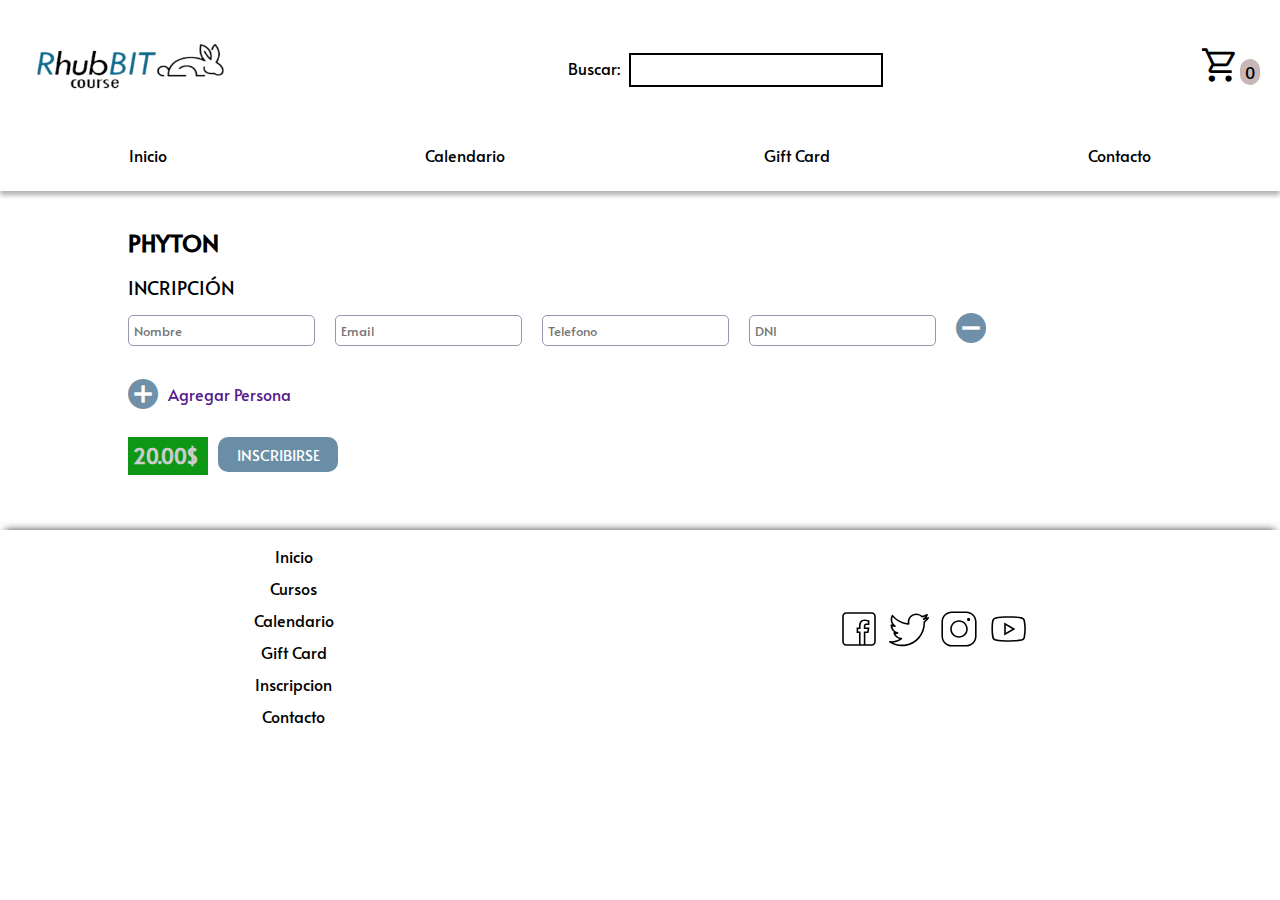
<file: inscripcion-phyton.html>
<!DOCTYPE html>
<html lang="es">

<head>
        <meta charset="UTF-8">
        <meta http-equiv="X-UA-Compatible" content="IE=edge">
        <meta name="viewport" content="width=device-width, initial-scale=1.0">
        <link rel="stylesheet" href="https://fonts.googleapis.com/css2?family=Material+Symbols+Outlined:opsz,wght,FILL,GRAD@48,400,0,0" />
        <link rel="stylesheet" href="./css/inicio.css">
        <link rel="stylesheet" href="./css/style.css">
        <link rel="stylesheet" href="./css/inscripcion.css">
        <link rel="stylesheet" href="./css/modal-inscriptos.css">
        <link rel="stylesheet" href="./css/modal-detalle.css">
        <link href="./css/uicons-solid-straight.css" rel="stylesheet">
        <link rel="shortcut icon" href="./imagenes/conejo.png">
        <title>Rhubbit || Inscripcion</title>
</head>

<body>
    <header id="inicio">
        <!-- 1era fila del header que contiene logo, busqueda y carro -->
        <div class="header-primero">
            <div id="logo">
                <a href="./index.html"><img src="./imagenes/logo-rhubbit.png" alt="Logo"></a>
            </div>
            <div class="buscar">
                <label>Buscar:</label>
                <input type="text" name="buscador" id="buscador">
                <div id="resultado">
                </div>
            </div>
            <div class="carro">
                <span id="abrir" class="material-symbols-outlined">
                    shopping_cart
                </span>
                <span id="contador">0</span>
            </div>
        </div>
        <!-- Menu de navegacion, 2da fila del header -->
        <nav>
            <ul>
                <li><a href="./index.html">Inicio</a></li>
                <li><a href="./calendario.html">Calendario</a></li>
                <li><a href="./giftcard.html">Gift Card</a></li>
                <li><a href="./contacto.html">Contacto</a></li>
            </ul>
        </nav>
        <!-- Popups que aparecen al hacer clic sobre el contador -->

        <div id="popup" class="hidden">
            <h4>Cursos obtenidos:</h4>
            <ul id="cursosList">
            </ul>
            <p id="mensajeVacio">Todavía no se obtuvieron cursos</p>
            <button id="cerrarPopupBtn">Cerrar</button>
        </div>

    </header>
    <main class="principal">
    <div class="e-cursos-carrito" id="modal-cursos-carrito">
        <div class="contenido-modal">
            <ul id="listaCursos">
            </ul>
        </div>
    </div>
    <script src="js/modal.js"></script>

    
    <!-- MODAL -->

    <div class="modal-inscripcion" id="modal-inscriptos">
        <div class="contenido-modal-inscripcion">
            <p class="titulo-modal">Personas inscriptas:</p>
            <ul id="listaInscriptos">
            </ul>
            <button ><a href="inscripcion.html">Confirmar</a></button>
            <button class="cerrar"><a href="inscripcion-phyton.html">Cerrar</a></button>
        </div>
    </div>

    <section class="bloque-inscripcion">
        <h2>PHYTON</h2>
        <h3>INCRIPCIÓN</h3>

        <article>
            <form action="" id="campos">
                <div id="filas">

                    <div class="fila-campo lista">
                        <input id="f1campo1" name="nombre" class="campo input" type="text"
                            placeholder="Nombre">
                        <input id="f1campo2" name="email" class="campo input" placeholder="Email">
                        <input id="f1campo3" name="numero" class="campo input" type="number" placeholder="Telefono">
                        <input id="f1campo4" name="dni" class="campo input" type="number" placeholder="DNI">
                        <a id="borrarFila1" class="boton-borrar" href=""><span class="iconos icono-remover">-</span></a>
                    </div>


                </div>

                <div class="form-agregar ">
                    <a href="" id="boton-agregar-persona" class="form-agregar-p"><span class="iconos icono-añadir">+</span>
                    <p class="form-agregar-p">Agregar Persona</p></a>
                </div>
                <script src="js/inscripcion-agregar-fila.js"></script>
                <script src="js/inscripcion-limpiar-primera-fila.js"></script>
                <script src="js/inscripcion-eliminar-fila.js"></script>



                <div class="fila-agregar precio2">
                    <p id="precio">20.00$</p> <button id="boton-inscribirse" class="boton-inscribir">INSCRIBIRSE</button>
                </div>
            </form>
            <script src="js/inscripcion-validar-form.js"></script>
            
        </article>

    </section>

</main>

    <!-- Footer -->
    <footer>

        <!-- Menu de navegacion inferior -->
        <div class="menu-inferior">
            <ul>
                <li><a href="./index.html">Inicio</a></li>
                <li><a href="./.html">Cursos</a></li>
                <li><a href="./calendario.html">Calendario</a></li>
                <li><a href="./giftcard.html">Gift Card</a></li>
                <li><a href="./inscripcion.html">Inscripcion</a></li>
                <li><a href="./contacto.html">Contacto</a></li>
            </ul>
        </div>
        <!-- Redes sociales -->
        <div class="redes">
            <a href="#"><img src="./imagenes/icons8-facebook.svg" alt="icono de facebook"></a>
            <a href="#"><img src="./imagenes/icons8-twitter.svg" alt="icono de twitter"></a>
            <a href="#"><img src="./imagenes/icons8-instagram.svg" alt="icono de instagram"></a>
            <a href="#"><img src="./imagenes/icons8-youtube-play.svg" alt="icono de youtube"></a>
        </div>
    </footer>
</body>

</html>
</file>
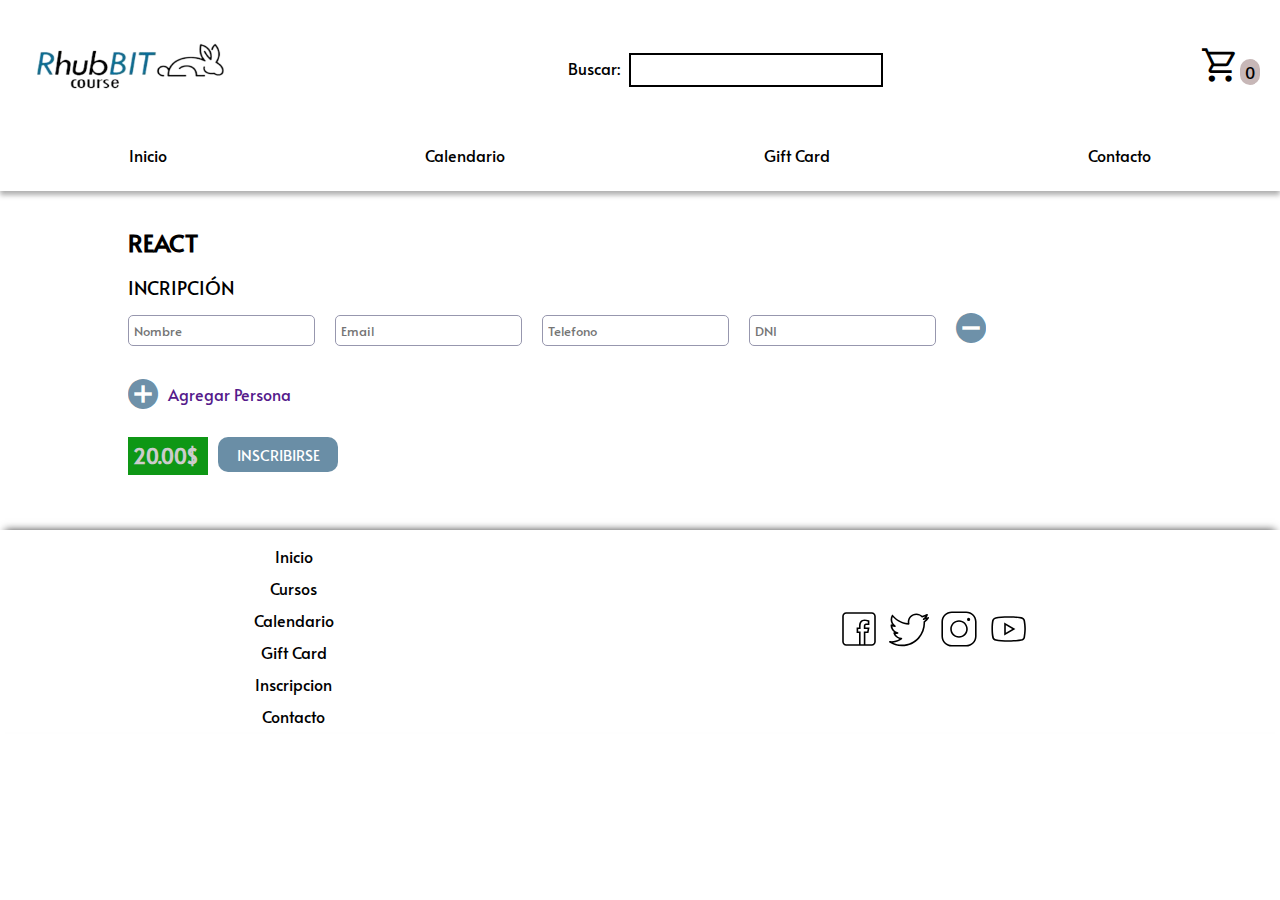
<file: inscripcion-react.html>
<!DOCTYPE html>
<html lang="es">

<head>
        <meta charset="UTF-8">
        <meta http-equiv="X-UA-Compatible" content="IE=edge">
        <meta name="viewport" content="width=device-width, initial-scale=1.0">
        <link rel="stylesheet" href="https://fonts.googleapis.com/css2?family=Material+Symbols+Outlined:opsz,wght,FILL,GRAD@48,400,0,0" />
        <link rel="stylesheet" href="./css/inicio.css">
        <link rel="stylesheet" href="./css/style.css">
        <link rel="stylesheet" href="./css/inscripcion.css">
        <link rel="stylesheet" href="./css/modal-inscriptos.css">
        <link rel="stylesheet" href="./css/modal-detalle.css">
        <link href="./css/uicons-solid-straight.css" rel="stylesheet">
        <link rel="shortcut icon" href="./imagenes/conejo.png">
        <title>Rhubbit || Inscripcion</title>
</head>

<body>
    <header id="inicio">
        <!-- 1era fila del header que contiene logo, busqueda y carro -->
        <div class="header-primero">
            <div id="logo">
                <a href="./index.html"><img src="./imagenes/logo-rhubbit.png" alt="Logo"></a>
            </div>
            <div class="buscar">
                <label>Buscar:</label>
                <input type="text" name="buscador" id="buscador">
                <div id="resultado">
                </div>
            </div>
            <div class="carro">
                <span id="abrir" class="material-symbols-outlined">
                    shopping_cart
                </span>
                <span id="contador">0</span>
            </div>
        </div>
        <!-- Menu de navegacion, 2da fila del header -->
        <nav>
            <ul>
                <li><a href="./index.html">Inicio</a></li>
                <li><a href="./calendario.html">Calendario</a></li>
                <li><a href="./giftcard.html">Gift Card</a></li>
                <li><a href="./contacto.html">Contacto</a></li>
            </ul>
        </nav>
        <!-- Popups que aparecen al hacer clic sobre el contador -->

        <div id="popup" class="hidden">
            <h4>Cursos obtenidos:</h4>
            <ul id="cursosList">
            </ul>
            <p id="mensajeVacio">Todavía no se obtuvieron cursos</p>
            <button id="cerrarPopupBtn">Cerrar</button>
        </div>

    </header>
    <main class="principal">
    <div class="e-cursos-carrito" id="modal-cursos-carrito">
        <div class="contenido-modal">
            <ul id="listaCursos">
            </ul>
        </div>
    </div>
    <script src="js/modal.js"></script>

    
    <!-- MODAL -->

    <div class="modal-inscripcion" id="modal-inscriptos">
        <div class="contenido-modal-inscripcion">
            <p class="titulo-modal">Personas inscriptas:</p>
            <ul id="listaInscriptos">
            </ul>
            <button ><a href="inscripcion.html">Confirmar</a></button>
            <button class="cerrar"><a href="inscripcion-react.html">Cerrar</a></button>
        </div>
    </div>

    <section class="bloque-inscripcion">
        <h2>REACT</h2>
        <h3>INCRIPCIÓN</h3>

        <article>
            <form action="" id="campos">
                <div id="filas">

                    <div class="fila-campo lista">
                        <input id="f1campo1" name="nombre" class="campo input" type="text"
                            placeholder="Nombre">
                        <input id="f1campo2" name="email" class="campo input" placeholder="Email">
                        <input id="f1campo3" name="numero" class="campo input" type="number" placeholder="Telefono">
                        <input id="f1campo4" name="dni" class="campo input" type="number" placeholder="DNI">
                        <a id="borrarFila1" class="boton-borrar" href=""><span class="iconos icono-remover">-</span></a>
                    </div>


                </div>

                <div class="form-agregar ">
                    <a href="" id="boton-agregar-persona" class="form-agregar-p"><span class="iconos icono-añadir">+</span>
                    <p class="form-agregar-p">Agregar Persona</p></a>
                </div>
                <script src="js/inscripcion-agregar-fila.js"></script>
                <script src="js/inscripcion-limpiar-primera-fila.js"></script>
                <script src="js/inscripcion-eliminar-fila.js"></script>



                <div class="fila-agregar precio2">
                    <p id="precio">20.00$</p> <button id="boton-inscribirse" class="boton-inscribir">INSCRIBIRSE</button>
                </div>
            </form>
            <script src="js/inscripcion-validar-form.js"></script>
            
        </article>

    </section>

</main>

    <!-- Footer -->
    <footer>

        <!-- Menu de navegacion inferior -->
        <div class="menu-inferior">
            <ul>
                <li><a href="./index.html">Inicio</a></li>
                <li><a href="./.html">Cursos</a></li>
                <li><a href="./calendario.html">Calendario</a></li>
                <li><a href="./giftcard.html">Gift Card</a></li>
                <li><a href="./inscripcion.html">Inscripcion</a></li>
                <li><a href="./contacto.html">Contacto</a></li>
            </ul>
        </div>
        <!-- Redes sociales -->
        <div class="redes">
            <a href="#"><img src="./imagenes/icons8-facebook.svg" alt="icono de facebook"></a>
            <a href="#"><img src="./imagenes/icons8-twitter.svg" alt="icono de twitter"></a>
            <a href="#"><img src="./imagenes/icons8-instagram.svg" alt="icono de instagram"></a>
            <a href="#"><img src="./imagenes/icons8-youtube-play.svg" alt="icono de youtube"></a>
        </div>
    </footer>
</body>

</html>
</file>
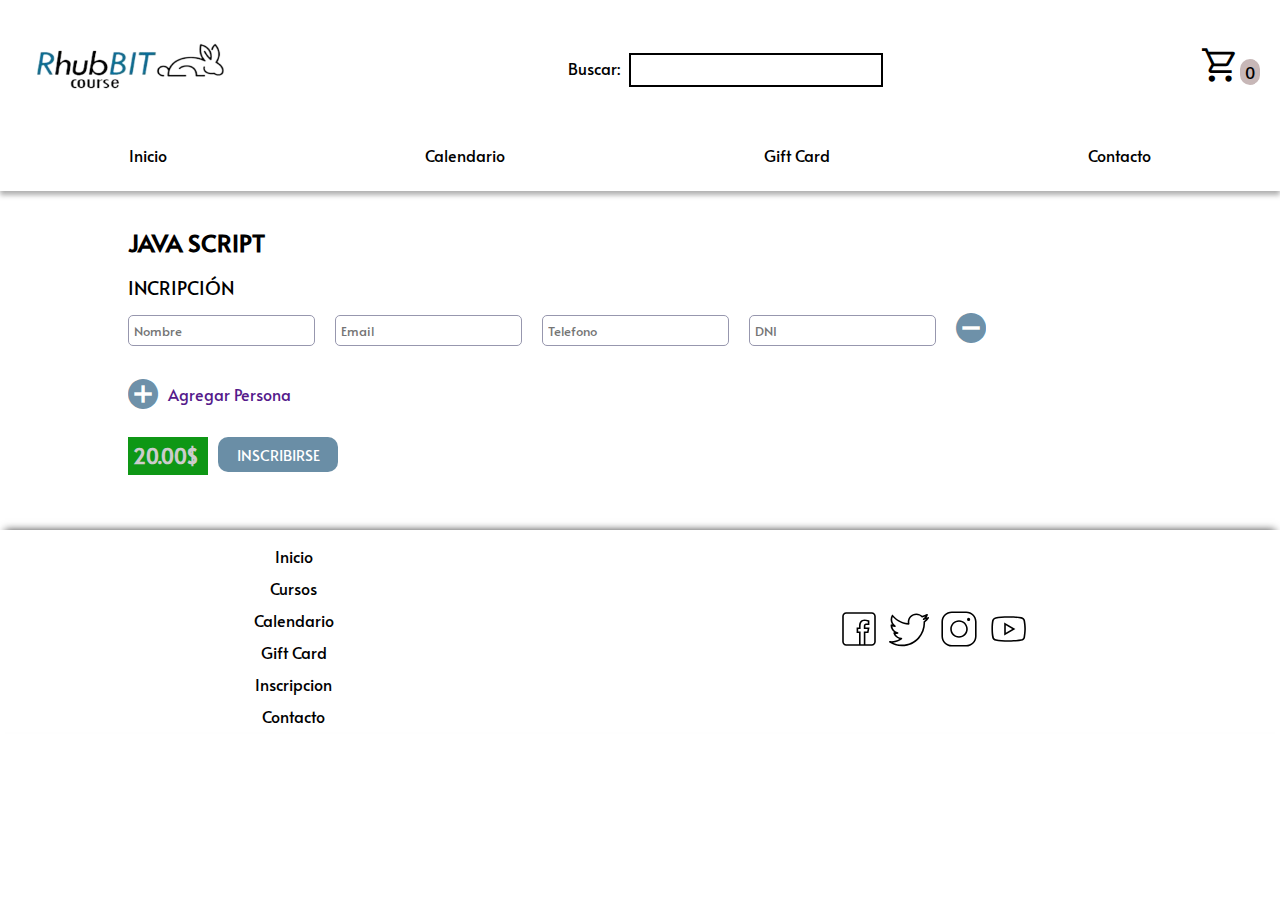
<file: inscripcion.html>
<!DOCTYPE html>
<html lang="es">

<head>
        <meta charset="UTF-8">
        <meta http-equiv="X-UA-Compatible" content="IE=edge">
        <meta name="viewport" content="width=device-width, initial-scale=1.0">
        <link rel="stylesheet" href="https://fonts.googleapis.com/css2?family=Material+Symbols+Outlined:opsz,wght,FILL,GRAD@48,400,0,0" />
        <link rel="stylesheet" href="./css/inicio.css">
        <link rel="stylesheet" href="./css/style.css">
        <link rel="stylesheet" href="./css/inscripcion.css">
        <link rel="stylesheet" href="./css/modal-inscriptos.css">
        <link rel="stylesheet" href="./css/modal-detalle.css">
        <link href="./css/uicons-solid-straight.css" rel="stylesheet">
        <link rel="shortcut icon" href="./imagenes/conejo.png">
        <title>Rhubbit || Inscripcion</title>
</head>

<body>
    <header id="inicio">
        <!-- 1era fila del header que contiene logo, busqueda y carro -->
        <div class="header-primero">
            <div id="logo">
                <a href="./index.html"><img src="./imagenes/logo-rhubbit.png" alt="Logo"></a>
            </div>
            <div class="buscar">
                <label>Buscar:</label>
                <input type="text" name="buscador" id="buscador">
                <div id="resultado">
                </div>
            </div>
            <div class="carro">
                <span id="abrir" class="material-symbols-outlined">
                    shopping_cart
                </span>
                <span id="contador">0</span>
            </div>
        </div>
        <!-- Menu de navegacion, 2da fila del header -->
        <nav>
            <ul>
                <li><a href="./index.html">Inicio</a></li>
                <li><a href="./calendario.html">Calendario</a></li>
                <li><a href="./giftcard.html">Gift Card</a></li>
                <li><a href="./contacto.html">Contacto</a></li>
            </ul>
        </nav>
        <!-- Popups que aparecen al hacer clic sobre el contador -->

        <div id="popup" class="hidden">
            <h4>Cursos obtenidos:</h4>
            <ul id="cursosList">
            </ul>
            <p id="mensajeVacio">Todavía no se obtuvieron cursos</p>
            <button id="cerrarPopupBtn">Cerrar</button>
        </div>

    </header>
    <main class="principal">
    <div class="e-cursos-carrito" id="modal-cursos-carrito">
        <div class="contenido-modal">
            <ul id="listaCursos">
            </ul>
        </div>
    </div>
    <script src="js/modal.js"></script>

    
    <!-- MODAL -->

    <div class="modal-inscripcion" id="modal-inscriptos">
        <div class="contenido-modal-inscripcion">
            <p class="titulo-modal">Personas inscriptas:</p>
            <ul id="listaInscriptos">
            </ul>
            <button ><a href="inscripcion.html">Confirmar</a></button>
            <button class="cerrar"><a href="inscripcion.html">Cerrar</a></button>
        </div>
    </div>

    <section class="bloque-inscripcion">
        <h2>JAVA SCRIPT</h2>
        <h3>INCRIPCIÓN</h3>

        <article>
            <form action="" id="campos">
                <div id="filas">

                    <div class="fila-campo lista">
                        <input id="f1campo1" name="nombre" class="campo input" type="text"
                            placeholder="Nombre">
                        <input id="f1campo2" name="email" class="campo input" placeholder="Email">
                        <input id="f1campo3" name="numero" class="campo input" type="number" placeholder="Telefono">
                        <input id="f1campo4" name="dni" class="campo input" type="number" placeholder="DNI">
                        <a id="borrarFila1" class="boton-borrar" href=""><span class="iconos icono-remover">-</span></a>
                    </div>


                </div>

                <div class="form-agregar ">
                    <a href="" id="boton-agregar-persona" class="form-agregar-p"><span class="iconos icono-añadir">+</span>
                    <p class="form-agregar-p">Agregar Persona</p></a>
                </div>
                <script src="js/inscripcion-agregar-fila.js"></script>
                <script src="js/inscripcion-limpiar-primera-fila.js"></script>
                <script src="js/inscripcion-eliminar-fila.js"></script>



                <div class="fila-agregar precio2">
                    <p id="precio">20.00$</p> <button id="boton-inscribirse" class="boton-inscribir">INSCRIBIRSE</button>
                </div>
            </form>
            <script src="js/inscripcion-validar-form.js"></script>
            
        </article>

    </section>

</main>

    <!-- Footer -->
    <footer>

        <!-- Menu de navegacion inferior -->
        <div class="menu-inferior">
            <ul>
                <li><a href="./index.html">Inicio</a></li>
                <li><a href="./.html">Cursos</a></li>
                <li><a href="./calendario.html">Calendario</a></li>
                <li><a href="./giftcard.html">Gift Card</a></li>
                <li><a href="./inscripcion.html">Inscripcion</a></li>
                <li><a href="./contacto.html">Contacto</a></li>
            </ul>
        </div>
        <!-- Redes sociales -->
        <div class="redes">
            <a href="#"><img src="./imagenes/icons8-facebook.svg" alt="icono de facebook"></a>
            <a href="#"><img src="./imagenes/icons8-twitter.svg" alt="icono de twitter"></a>
            <a href="#"><img src="./imagenes/icons8-instagram.svg" alt="icono de instagram"></a>
            <a href="#"><img src="./imagenes/icons8-youtube-play.svg" alt="icono de youtube"></a>
        </div>
    </footer>
</body>

</html>
</file>
<file: css/style.css>
/* FONTS */
@import url('https://fonts.googleapis.com/css2?family=Alata&display=swap');

@font-face {
  font-family: "WebSymbolsRegular";
  src: url(../fonts/websymbols-regular-webfont.eot),
    url(../fonts/websymbols-regular-webfont.eot?#iefix) format("embedded-opentype"),
    /*para internet exporer*/
    url(../fonts/websymbols-regular-webfont.woff) format("woff"),
    url(../fonts/websymbols-regular-webfont.ttf) format("truetype"),
    url(../fonts/websymbols-regular-webfont.svg#WebSymbolsRegular) format("svg");
  font-weight: normal;
  font-style: normal;
}

:root {
  --color-1: #23587cad;
  --color-hv:#1b445f;
  --color-arriba: #23587c;
}

* {
  margin: 0;
  padding: 0;
}

body {
  font-family: 'Alata', sans-serif;
}


/************* HEADER **************/

header {
  background-color: white;
  box-shadow: 0 4px 5px rgba(17, 17, 17, 0.342);
  font-family: 'Alata', sans-serif;
}

.header-primero {
  display: flex;
  flex-direction: row;
  flex-wrap: wrap;
  justify-content: space-between;
  align-items: center;
  margin: 0 20px 0 20px;
}

/*LOGO*/
#logo img {
  height: 125px;
  width: 230px;
}

.iconos {
  font-family: "WebSymbolsRegular";
}

/* BUSQUEDA */

#buscador{
  padding: 10px; 
  border: 2px solid black;
  width: 230px;
  font-size: 14px;
  height: 10px;
  margin-top: 10px;
}

.buscar label{
  font-size: 16px;
  margin-right: 5px;
}

#resultado{
  margin-left: 63px;
}

/* CARRO DE COMPRAS */

.carro {
  display: flex;
  align-items: flex-end;
  
}

.material-symbols-outlined {
  font-size: 40px !important;
  color: black;
}

#contador {
  background-color: rgb(199, 183, 183);
  border-radius: 10px;
  padding-right: 5px;
  padding-left: 5px;
  padding-top: 2px;
  padding-bottom: 2px;
  color: black;
  cursor: pointer;
}

/*MENU DE NAVEGACION*/

nav ul {
  padding: 0;
  display: flex;
  list-style: none;
  flex-wrap: wrap;
  justify-content: space-around;
  align-items: center;
}

nav li {
  padding: 15px;
  margin-bottom: 10px;
}

nav a {
  color: black;
  text-decoration: none;
  padding: 10px;
  border-radius: 3px;
}

nav a:hover {
  background-color: var(--color-1);
  color: #fff;
}

/*Responsive: Mobile Last*/
/*Media Query = dispositivos medianos y chicos*/
  /* 768px = 48em */
  /* 420 px = 26.25em */
@media screen and (max-width: 48em) {
  .header-primero {
    display: flex;
    justify-content: space-evenly;
    margin: 0;
    padding: 0;
    align-items: center;
  }

}

@media screen and (max-width: 26.25em) {
  nav ul {
    font-size: 14px;
    margin-top: 20px;
    padding: 0;
  }

  nav li {
    padding: 6px;
  }

  nav a {
    padding: 8px;
    border-radius: 3px;
  }

  .carro p {
    font-size: 12px;
  }

  .buscar label {
    font-size: 15px;
  }

  #buscador{
    padding: 10px; 
    border: 2px solid black;
    width: 130px;
    font-size: 14px;
    height: 5px;
    margin-top: 10px;
  }

}


/**************** FOOTER *********************/

footer {
  display: flex;
  flex-wrap: wrap;
  text-align: center;
  justify-content: space-around;
  align-items: center;
  background-color: white;
  margin: 0;
  box-shadow: 0px -5px 8px -5px rgba(0, 0, 0, 0.75);
  font-family: 'Alata', sans-serif;
  margin-top: 20px;
}

/*DATOS DEL GRUPO*/

.datos-del-grupo {
  padding-top: 8px;
}

.datos-del-grupo h3 {
  margin: 0;
  padding-bottom: 7px;
}

.datos-del-grupo ul {
  list-style: none;
}

/*MENU INFERIOR*/

.menu-inferior ul {
  list-style: none;
  padding-top: 10px;
}

.menu-inferior li {
  padding: 5px;
}

.menu-inferior a {
  text-decoration: none;
  color: black;
}

/*REDES*/

.redes img {
  padding: 3px;
  width: 40px;
  height: 40px;
}

/*Responsive: Mobile Last*/
/*Media Query = dispositivos medianos y chicos*/
  /* 768px = 48em */
  /* 420 px = 26.25em */
@media screen and (max-width: 48em) {
  .redes img {
    width: 30px;
    height: 30px;
  }

  .redes{
    margin-top: 10px;
  }

  .datos-del-grupo h3{
    font-size: 14px;
  }
  .datos-del-grupo ul li {
    font-size: 12px;
  }

  .menu-inferior li {
    font-size: 12px;
  }

}

@media screen and (max-width: 26.25em) {

  footer{
    display: flex;
    flex-direction: column;
  }

}

/*************BOTON ARRIBA***************/

.arriba {
  display: block;
  width: 50px;
  height: 50px;
  background-color: var(--color-arriba);
  border-radius: 50%;
  position: fixed;
  right: 10px;
  bottom: 10px;
  background-image: url(../imagenes/arriba.png);
  background-size: cover;
  box-shadow: 2px 2px rgba(0, 0, 0, 0.5);
  transition: 0.5s;
}

.arriba:hover {

  background-color: black;
}

/*Responsive: Mobile Last*/
/*Media Query = dispositivos medianos y chicos*/
  /* 768px = 48em */
  /* 420 px = 26.25em */
@media screen and (max-width: 48em) {
  .arriba {
    width: 30px;
    height: 30px;
  }
}

/* POPUP DE CURSOS */

.hidden {
  display: none;
}

#popup {
  position: fixed;
  top: 50%;
  left: 50%;
  transform: translate(-50%, -50%);
  padding: 20px;
  background-color: #23587c;
  box-shadow: 0px 0px 10px rgba(0, 0, 0, 0.2);
  z-index: 2;
  color: white;
  text-align: center;
}

#popup ul {
  padding: 0;
  margin: 0;
}

#popup ul li {
  list-style: none;
  margin-bottom: 10px;
}

#cerrarPopupBtn {
  margin-top: 20px;
  color: white;
  text-decoration: none;
  background-color: rgb(129, 132, 158);
  border-radius: 10%;
  padding: 5px;
  transition: 0.4s;
}
#cerrarPopupBtn:hover{
  background-color: rgb(0, 0, 0);
}

/*Responsive: Mobile Last*/
/*Media Query = dispositivos medianos y chicos*/
  /* 768px = 48em */
  /* 420 px = 26.25em */
  @media screen and (max-width: 26.25em) {
    #popup ul li {
        font-size: 14px;
      }

      #cerrarPopupBtn{
        font-size: 12px;
      }
  }
</file>
<file: css/calendario.css>
/* FONTS */
@import url('https://fonts.googleapis.com/css2?family=Alata&display=swap');

* {
    margin: 0;
    padding: 0;
}

h1 {
    text-align: center;
    font-family: 'Alata', sans-serif;
    margin: 25px;
    font-size: 30 px;
}

#calendario{
    width: 80%;
    margin: auto;
}

/*Responsive: Mobile Last*/
/*Media Query = dispositivos medianos y chicos*/
/* 768px = 48em */
  /* 420 px = 26.25em */
@media screen and (max-width: 48em) {
    h1{
        font-size: 25px;
    }
  }

@media screen and (max-width: 26.25em) {
    h1{
        font-size: 20px;
    }
  }
</file>
<file: fullcalendar/core/main.css>
@charset "UTF-8";
.fc {
  direction: ltr;
  text-align: left;
}

.fc-rtl {
  text-align: right;
}

body .fc {
  /* extra precedence to overcome jqui */
  font-size: 1em;
}

/* Colors
--------------------------------------------------------------------------------------------------*/
.fc-highlight {
  /* when user is selecting cells */
  background: #bce8f1;
  opacity: 0.3;
}

.fc-bgevent {
  /* default look for background events */
  background: #8fdf82;
  opacity: 0.3;
}

.fc-nonbusiness {
  /* default look for non-business-hours areas */
  /* will inherit .fc-bgevent's styles */
  background: #d7d7d7;
}

/* Popover
--------------------------------------------------------------------------------------------------*/
.fc-popover {
  position: absolute;
  box-shadow: 0 2px 6px rgba(0, 0, 0, 0.15);
}

.fc-popover .fc-header {
  /* TODO: be more consistent with fc-head/fc-body */
  display: flex;
  flex-direction: row;
  justify-content: space-between;
  align-items: center;
  padding: 2px 4px;
}

.fc-rtl .fc-popover .fc-header {
  flex-direction: row-reverse;
}

.fc-popover .fc-header .fc-title {
  margin: 0 2px;
}

.fc-popover .fc-header .fc-close {
  cursor: pointer;
  opacity: 0.65;
  font-size: 1.1em;
}

/* Misc Reusable Components
--------------------------------------------------------------------------------------------------*/
.fc-divider {
  border-style: solid;
  border-width: 1px;
}

hr.fc-divider {
  height: 0;
  margin: 0;
  padding: 0 0 2px;
  /* height is unreliable across browsers, so use padding */
  border-width: 1px 0;
}

.fc-bg,
.fc-bgevent-skeleton,
.fc-highlight-skeleton,
.fc-mirror-skeleton {
  /* these element should always cling to top-left/right corners */
  position: absolute;
  top: 0;
  left: 0;
  right: 0;
}

.fc-bg {
  bottom: 0;
  /* strech bg to bottom edge */
}

.fc-bg table {
  height: 100%;
  /* strech bg to bottom edge */
}

/* Tables
--------------------------------------------------------------------------------------------------*/
.fc table {
  width: 100%;
  box-sizing: border-box;
  /* fix scrollbar issue in firefox */
  table-layout: fixed;
  border-collapse: collapse;
  border-spacing: 0;
  font-size: 1em;
  /* normalize cross-browser */
}

.fc th {
  text-align: center;
}

.fc th,
.fc td {
  border-style: solid;
  border-width: 1px;
  padding: 0;
  vertical-align: top;
}

.fc td.fc-today {
  border-style: double;
  /* overcome neighboring borders */
}

/* Internal Nav Links
--------------------------------------------------------------------------------------------------*/
a[data-goto] {
  cursor: pointer;
}

a[data-goto]:hover {
  text-decoration: underline;
}

/* Fake Table Rows
--------------------------------------------------------------------------------------------------*/
.fc .fc-row {
  /* extra precedence to overcome themes forcing a 1px border */
  /* no visible border by default. but make available if need be (scrollbar width compensation) */
  border-style: solid;
  border-width: 0;
}

.fc-row table {
  /* don't put left/right border on anything within a fake row.
     the outer tbody will worry about this */
  border-left: 0 hidden transparent;
  border-right: 0 hidden transparent;
  /* no bottom borders on rows */
  border-bottom: 0 hidden transparent;
}

.fc-row:first-child table {
  border-top: 0 hidden transparent;
  /* no top border on first row */
}

/* Day Row (used within the header and the DayGrid)
--------------------------------------------------------------------------------------------------*/
.fc-row {
  position: relative;
}

.fc-row .fc-bg {
  z-index: 1;
}

/* highlighting cells & background event skeleton */
.fc-row .fc-bgevent-skeleton,
.fc-row .fc-highlight-skeleton {
  bottom: 0;
  /* stretch skeleton to bottom of row */
}

.fc-row .fc-bgevent-skeleton table,
.fc-row .fc-highlight-skeleton table {
  height: 100%;
  /* stretch skeleton to bottom of row */
}

.fc-row .fc-highlight-skeleton td,
.fc-row .fc-bgevent-skeleton td {
  border-color: transparent;
}

.fc-row .fc-bgevent-skeleton {
  z-index: 2;
}

.fc-row .fc-highlight-skeleton {
  z-index: 3;
}

/*
row content (which contains day/week numbers and events) as well as "mirror" (which contains
temporary rendered events).
*/
.fc-row .fc-content-skeleton {
  position: relative;
  z-index: 4;
  padding-bottom: 2px;
  /* matches the space above the events */
}

.fc-row .fc-mirror-skeleton {
  z-index: 5;
}

.fc .fc-row .fc-content-skeleton table,
.fc .fc-row .fc-content-skeleton td,
.fc .fc-row .fc-mirror-skeleton td {
  /* see-through to the background below */
  /* extra precedence to prevent theme-provided backgrounds */
  background: none;
  /* in case <td>s are globally styled */
  border-color: transparent;
}

.fc-row .fc-content-skeleton td,
.fc-row .fc-mirror-skeleton td {
  /* don't put a border between events and/or the day number */
  border-bottom: 0;
}

.fc-row .fc-content-skeleton tbody td,
.fc-row .fc-mirror-skeleton tbody td {
  /* don't put a border between event cells */
  border-top: 0;
}

/* Scrolling Container
--------------------------------------------------------------------------------------------------*/
.fc-scroller {
  -webkit-overflow-scrolling: touch;
}

/* TODO: move to timegrid/daygrid */
.fc-scroller > .fc-day-grid,
.fc-scroller > .fc-time-grid {
  position: relative;
  /* re-scope all positions */
  width: 100%;
  /* hack to force re-sizing this inner element when scrollbars appear/disappear */
}

/* Global Event Styles
--------------------------------------------------------------------------------------------------*/
.fc-event {
  position: relative;
  /* for resize handle and other inner positioning */
  display: block;
  /* make the <a> tag block */
  font-size: 0.85em;
  line-height: 1.4;
  border-radius: 3px;
  border: 1px solid #3788d8;
}

.fc-event,
.fc-event-dot {
  background-color: #3788d8;
  /* default BACKGROUND color */
}

.fc-event,
.fc-event:hover {
  color: #fff;
  /* default TEXT color */
  text-decoration: none;
  /* if <a> has an href */
}

.fc-event[href],
.fc-event.fc-draggable {
  cursor: pointer;
  /* give events with links and draggable events a hand mouse pointer */
}

.fc-not-allowed,
.fc-not-allowed .fc-event {
  /* to override an event's custom cursor */
  cursor: not-allowed;
}

.fc-event .fc-content {
  position: relative;
  z-index: 2;
}

/* resizer (cursor AND touch devices) */
.fc-event .fc-resizer {
  position: absolute;
  z-index: 4;
}

/* resizer (touch devices) */
.fc-event .fc-resizer {
  display: none;
}

.fc-event.fc-allow-mouse-resize .fc-resizer,
.fc-event.fc-selected .fc-resizer {
  /* only show when hovering or selected (with touch) */
  display: block;
}

/* hit area */
.fc-event.fc-selected .fc-resizer:before {
  /* 40x40 touch area */
  content: "";
  position: absolute;
  z-index: 9999;
  /* user of this util can scope within a lower z-index */
  top: 50%;
  left: 50%;
  width: 40px;
  height: 40px;
  margin-left: -20px;
  margin-top: -20px;
}

/* Event Selection (only for touch devices)
--------------------------------------------------------------------------------------------------*/
.fc-event.fc-selected {
  z-index: 9999 !important;
  /* overcomes inline z-index */
  box-shadow: 0 2px 5px rgba(0, 0, 0, 0.2);
}

.fc-event.fc-selected:after {
  content: "";
  position: absolute;
  z-index: 1;
  /* same z-index as fc-bg, behind text */
  /* overcome the borders */
  top: -1px;
  right: -1px;
  bottom: -1px;
  left: -1px;
  /* darkening effect */
  background: #000;
  opacity: 0.25;
}

/* Event Dragging
--------------------------------------------------------------------------------------------------*/
.fc-event.fc-dragging.fc-selected {
  box-shadow: 0 2px 7px rgba(0, 0, 0, 0.3);
}

.fc-event.fc-dragging:not(.fc-selected) {
  opacity: 0.75;
}

/* Horizontal Events
--------------------------------------------------------------------------------------------------*/
/* bigger touch area when selected */
.fc-h-event.fc-selected:before {
  content: "";
  position: absolute;
  z-index: 3;
  /* below resizers */
  top: -10px;
  bottom: -10px;
  left: 0;
  right: 0;
}

/* events that are continuing to/from another week. kill rounded corners and butt up against edge */
.fc-ltr .fc-h-event.fc-not-start,
.fc-rtl .fc-h-event.fc-not-end {
  margin-left: 0;
  border-left-width: 0;
  padding-left: 1px;
  /* replace the border with padding */
  border-top-left-radius: 0;
  border-bottom-left-radius: 0;
}

.fc-ltr .fc-h-event.fc-not-end,
.fc-rtl .fc-h-event.fc-not-start {
  margin-right: 0;
  border-right-width: 0;
  padding-right: 1px;
  /* replace the border with padding */
  border-top-right-radius: 0;
  border-bottom-right-radius: 0;
}

/* resizer (cursor AND touch devices) */
/* left resizer  */
.fc-ltr .fc-h-event .fc-start-resizer,
.fc-rtl .fc-h-event .fc-end-resizer {
  cursor: w-resize;
  left: -1px;
  /* overcome border */
}

/* right resizer */
.fc-ltr .fc-h-event .fc-end-resizer,
.fc-rtl .fc-h-event .fc-start-resizer {
  cursor: e-resize;
  right: -1px;
  /* overcome border */
}

/* resizer (mouse devices) */
.fc-h-event.fc-allow-mouse-resize .fc-resizer {
  width: 7px;
  top: -1px;
  /* overcome top border */
  bottom: -1px;
  /* overcome bottom border */
}

/* resizer (touch devices) */
.fc-h-event.fc-selected .fc-resizer {
  /* 8x8 little dot */
  border-radius: 4px;
  border-width: 1px;
  width: 6px;
  height: 6px;
  border-style: solid;
  border-color: inherit;
  background: #fff;
  /* vertically center */
  top: 50%;
  margin-top: -4px;
}

/* left resizer  */
.fc-ltr .fc-h-event.fc-selected .fc-start-resizer,
.fc-rtl .fc-h-event.fc-selected .fc-end-resizer {
  margin-left: -4px;
  /* centers the 8x8 dot on the left edge */
}

/* right resizer */
.fc-ltr .fc-h-event.fc-selected .fc-end-resizer,
.fc-rtl .fc-h-event.fc-selected .fc-start-resizer {
  margin-right: -4px;
  /* centers the 8x8 dot on the right edge */
}

/* DayGrid events
----------------------------------------------------------------------------------------------------
We use the full "fc-day-grid-event" class instead of using descendants because the event won't
be a descendant of the grid when it is being dragged.
*/
.fc-day-grid-event {
  margin: 1px 2px 0;
  /* spacing between events and edges */
  padding: 0 1px;
}

tr:first-child > td > .fc-day-grid-event {
  margin-top: 2px;
  /* a little bit more space before the first event */
}

.fc-mirror-skeleton tr:first-child > td > .fc-day-grid-event {
  margin-top: 0;
  /* except for mirror skeleton */
}

.fc-day-grid-event .fc-content {
  /* force events to be one-line tall */
  white-space: nowrap;
  overflow: hidden;
}

.fc-day-grid-event .fc-time {
  font-weight: bold;
}

/* resizer (cursor devices) */
/* left resizer  */
.fc-ltr .fc-day-grid-event.fc-allow-mouse-resize .fc-start-resizer,
.fc-rtl .fc-day-grid-event.fc-allow-mouse-resize .fc-end-resizer {
  margin-left: -2px;
  /* to the day cell's edge */
}

/* right resizer */
.fc-ltr .fc-day-grid-event.fc-allow-mouse-resize .fc-end-resizer,
.fc-rtl .fc-day-grid-event.fc-allow-mouse-resize .fc-start-resizer {
  margin-right: -2px;
  /* to the day cell's edge */
}

/* Event Limiting
--------------------------------------------------------------------------------------------------*/
/* "more" link that represents hidden events */
a.fc-more {
  margin: 1px 3px;
  font-size: 0.85em;
  cursor: pointer;
  text-decoration: none;
}

a.fc-more:hover {
  text-decoration: underline;
}

.fc-limited {
  /* rows and cells that are hidden because of a "more" link */
  display: none;
}

/* popover that appears when "more" link is clicked */
.fc-day-grid .fc-row {
  z-index: 1;
  /* make the "more" popover one higher than this */
}

.fc-more-popover {
  z-index: 2;
  width: 220px;
}

.fc-more-popover .fc-event-container {
  padding: 10px;
}

/* Now Indicator
--------------------------------------------------------------------------------------------------*/
.fc-now-indicator {
  position: absolute;
  border: 0 solid red;
}

/* Utilities
--------------------------------------------------------------------------------------------------*/
.fc-unselectable {
  -webkit-user-select: none;
  -khtml-user-select: none;
  -moz-user-select: none;
  -ms-user-select: none;
  user-select: none;
  -webkit-touch-callout: none;
  -webkit-tap-highlight-color: rgba(0, 0, 0, 0);
}

/*
TODO: more distinction between this file and common.css
*/
/* Colors
--------------------------------------------------------------------------------------------------*/
.fc-unthemed th,
.fc-unthemed td,
.fc-unthemed thead,
.fc-unthemed tbody,
.fc-unthemed .fc-divider,
.fc-unthemed .fc-row,
.fc-unthemed .fc-content,
.fc-unthemed .fc-popover,
.fc-unthemed .fc-list-view,
.fc-unthemed .fc-list-heading td {
  border-color: #ddd;
}

.fc-unthemed .fc-popover {
  background-color: #fff;
}

.fc-unthemed .fc-divider,
.fc-unthemed .fc-popover .fc-header,
.fc-unthemed .fc-list-heading td {
  background: #eee;
}

.fc-unthemed td.fc-today {
  background: #fcf8e3;
}

.fc-unthemed .fc-disabled-day {
  background: #d7d7d7;
  opacity: 0.3;
}

/* Icons
--------------------------------------------------------------------------------------------------
from https://feathericons.com/ and built with IcoMoon
*/
@font-face {
  font-family: "fcicons";
  src: url("[data-uri]") format("truetype");
  font-weight: normal;
  font-style: normal;
}
.fc-icon {
  /* use !important to prevent issues with browser extensions that change fonts */
  font-family: "fcicons" !important;
  speak: none;
  font-style: normal;
  font-weight: normal;
  font-variant: normal;
  text-transform: none;
  line-height: 1;
  /* Better Font Rendering =========== */
  -webkit-font-smoothing: antialiased;
  -moz-osx-font-smoothing: grayscale;
}

.fc-icon-chevron-left:before {
  content: "";
}

.fc-icon-chevron-right:before {
  content: "";
}

.fc-icon-chevrons-left:before {
  content: "";
}

.fc-icon-chevrons-right:before {
  content: "";
}

.fc-icon-minus-square:before {
  content: "";
}

.fc-icon-plus-square:before {
  content: "";
}

.fc-icon-x:before {
  content: "";
}

.fc-icon {
  display: inline-block;
  width: 1em;
  height: 1em;
  text-align: center;
}

/* Buttons
--------------------------------------------------------------------------------------------------
Lots taken from Flatly (MIT): https://bootswatch.com/4/flatly/bootstrap.css
*/
/* reset */
.fc-button {
  border-radius: 0;
  overflow: visible;
  text-transform: none;
  margin: 0;
  font-family: inherit;
  font-size: inherit;
  line-height: inherit;
}

.fc-button:focus {
  outline: 1px dotted;
  outline: 5px auto -webkit-focus-ring-color;
}

.fc-button {
  -webkit-appearance: button;
}

.fc-button:not(:disabled) {
  cursor: pointer;
}

.fc-button::-moz-focus-inner {
  padding: 0;
  border-style: none;
}

/* theme */
.fc-button {
  display: inline-block;
  font-weight: 400;
  color: #212529;
  text-align: center;
  vertical-align: middle;
  -webkit-user-select: none;
  -moz-user-select: none;
  -ms-user-select: none;
  user-select: none;
  background-color: transparent;
  border: 1px solid transparent;
  padding: 0.4em 0.65em;
  font-size: 1em;
  line-height: 1.5;
  border-radius: 0.25em;
}

.fc-button:hover {
  color: #212529;
  text-decoration: none;
}

.fc-button:focus {
  outline: 0;
  -webkit-box-shadow: 0 0 0 0.2rem rgba(44, 62, 80, 0.25);
  box-shadow: 0 0 0 0.2rem rgba(44, 62, 80, 0.25);
}

.fc-button:disabled {
  opacity: 0.65;
}

/* "primary" coloring */
.fc-button-primary {
  color: #fff;
  background-color: #2C3E50;
  border-color: #2C3E50;
}

.fc-button-primary:hover {
  color: #fff;
  background-color: #1e2b37;
  border-color: #1a252f;
}

.fc-button-primary:focus {
  -webkit-box-shadow: 0 0 0 0.2rem rgba(76, 91, 106, 0.5);
  box-shadow: 0 0 0 0.2rem rgba(76, 91, 106, 0.5);
}

.fc-button-primary:disabled {
  color: #fff;
  background-color: #2C3E50;
  border-color: #2C3E50;
}

.fc-button-primary:not(:disabled):active,
.fc-button-primary:not(:disabled).fc-button-active {
  color: #fff;
  background-color: #1a252f;
  border-color: #151e27;
}

.fc-button-primary:not(:disabled):active:focus,
.fc-button-primary:not(:disabled).fc-button-active:focus {
  -webkit-box-shadow: 0 0 0 0.2rem rgba(76, 91, 106, 0.5);
  box-shadow: 0 0 0 0.2rem rgba(76, 91, 106, 0.5);
}

/* icons within buttons */
.fc-button .fc-icon {
  vertical-align: middle;
  font-size: 1.5em;
}

/* Buttons Groups
--------------------------------------------------------------------------------------------------*/
.fc-button-group {
  position: relative;
  display: -webkit-inline-box;
  display: -ms-inline-flexbox;
  display: inline-flex;
  vertical-align: middle;
}

.fc-button-group > .fc-button {
  position: relative;
  -webkit-box-flex: 1;
  -ms-flex: 1 1 auto;
  flex: 1 1 auto;
}

.fc-button-group > .fc-button:hover {
  z-index: 1;
}

.fc-button-group > .fc-button:focus,
.fc-button-group > .fc-button:active,
.fc-button-group > .fc-button.fc-button-active {
  z-index: 1;
}

.fc-button-group > .fc-button:not(:first-child) {
  margin-left: -1px;
}

.fc-button-group > .fc-button:not(:last-child) {
  border-top-right-radius: 0;
  border-bottom-right-radius: 0;
}

.fc-button-group > .fc-button:not(:first-child) {
  border-top-left-radius: 0;
  border-bottom-left-radius: 0;
}

/* Popover
--------------------------------------------------------------------------------------------------*/
.fc-unthemed .fc-popover {
  border-width: 1px;
  border-style: solid;
}

/* List View
--------------------------------------------------------------------------------------------------*/
.fc-unthemed .fc-list-item:hover td {
  background-color: #f5f5f5;
}

/* Toolbar
--------------------------------------------------------------------------------------------------*/
.fc-toolbar {
  display: flex;
  justify-content: space-between;
  align-items: center;
}

.fc-toolbar.fc-header-toolbar {
  margin-bottom: 1.5em;
}

.fc-toolbar.fc-footer-toolbar {
  margin-top: 1.5em;
}

/* inner content */
.fc-toolbar > * > :not(:first-child) {
  margin-left: 0.75em;
}

.fc-toolbar h2 {
  font-size: 1.75em;
  margin: 0;
}

/* View Structure
--------------------------------------------------------------------------------------------------*/
.fc-view-container {
  position: relative;
}

/* undo twitter bootstrap's box-sizing rules. normalizes positioning techniques */
/* don't do this for the toolbar because we'll want bootstrap to style those buttons as some pt */
.fc-view-container *,
.fc-view-container *:before,
.fc-view-container *:after {
  -webkit-box-sizing: content-box;
  -moz-box-sizing: content-box;
  box-sizing: content-box;
}

.fc-view,
.fc-view > table {
  /* so dragged elements can be above the view's main element */
  position: relative;
  z-index: 1;
}

@media print {
  .fc {
    max-width: 100% !important;
  }

  /* Global Event Restyling
  --------------------------------------------------------------------------------------------------*/
  .fc-event {
    background: #fff !important;
    color: #000 !important;
    page-break-inside: avoid;
  }

  .fc-event .fc-resizer {
    display: none;
  }

  /* Table & Day-Row Restyling
  --------------------------------------------------------------------------------------------------*/
  .fc th,
.fc td,
.fc hr,
.fc thead,
.fc tbody,
.fc-row {
    border-color: #ccc !important;
    background: #fff !important;
  }

  /* kill the overlaid, absolutely-positioned components */
  /* common... */
  .fc-bg,
.fc-bgevent-skeleton,
.fc-highlight-skeleton,
.fc-mirror-skeleton,
.fc-bgevent-container,
.fc-business-container,
.fc-highlight-container,
.fc-mirror-container {
    display: none;
  }

  /* don't force a min-height on rows (for DayGrid) */
  .fc tbody .fc-row {
    height: auto !important;
    /* undo height that JS set in distributeHeight */
    min-height: 0 !important;
    /* undo the min-height from each view's specific stylesheet */
  }

  .fc tbody .fc-row .fc-content-skeleton {
    position: static;
    /* undo .fc-rigid */
    padding-bottom: 0 !important;
    /* use a more border-friendly method for this... */
  }

  .fc tbody .fc-row .fc-content-skeleton tbody tr:last-child td {
    /* only works in newer browsers */
    padding-bottom: 1em;
    /* ...gives space within the skeleton. also ensures min height in a way */
  }

  .fc tbody .fc-row .fc-content-skeleton table {
    /* provides a min-height for the row, but only effective for IE, which exaggerates this value,
       making it look more like 3em. for other browers, it will already be this tall */
    height: 1em;
  }

  /* Undo month-view event limiting. Display all events and hide the "more" links
  --------------------------------------------------------------------------------------------------*/
  .fc-more-cell,
.fc-more {
    display: none !important;
  }

  .fc tr.fc-limited {
    display: table-row !important;
  }

  .fc td.fc-limited {
    display: table-cell !important;
  }

  .fc-popover {
    display: none;
    /* never display the "more.." popover in print mode */
  }

  /* TimeGrid Restyling
  --------------------------------------------------------------------------------------------------*/
  /* undo the min-height 100% trick used to fill the container's height */
  .fc-time-grid {
    min-height: 0 !important;
  }

  /* don't display the side axis at all ("all-day" and time cells) */
  .fc-timeGrid-view .fc-axis {
    display: none;
  }

  /* don't display the horizontal lines */
  .fc-slats,
.fc-time-grid hr {
    /* this hr is used when height is underused and needs to be filled */
    display: none !important;
    /* important overrides inline declaration */
  }

  /* let the container that holds the events be naturally positioned and create real height */
  .fc-time-grid .fc-content-skeleton {
    position: static;
  }

  /* in case there are no events, we still want some height */
  .fc-time-grid .fc-content-skeleton table {
    height: 4em;
  }

  /* kill the horizontal spacing made by the event container. event margins will be done below */
  .fc-time-grid .fc-event-container {
    margin: 0 !important;
  }

  /* TimeGrid *Event* Restyling
  --------------------------------------------------------------------------------------------------*/
  /* naturally position events, vertically stacking them */
  .fc-time-grid .fc-event {
    position: static !important;
    margin: 3px 2px !important;
  }

  /* for events that continue to a future day, give the bottom border back */
  .fc-time-grid .fc-event.fc-not-end {
    border-bottom-width: 1px !important;
  }

  /* indicate the event continues via "..." text */
  .fc-time-grid .fc-event.fc-not-end:after {
    content: "...";
  }

  /* for events that are continuations from previous days, give the top border back */
  .fc-time-grid .fc-event.fc-not-start {
    border-top-width: 1px !important;
  }

  /* indicate the event is a continuation via "..." text */
  .fc-time-grid .fc-event.fc-not-start:before {
    content: "...";
  }

  /* time */
  /* undo a previous declaration and let the time text span to a second line */
  .fc-time-grid .fc-event .fc-time {
    white-space: normal !important;
  }

  /* hide the the time that is normally displayed... */
  .fc-time-grid .fc-event .fc-time span {
    display: none;
  }

  /* ...replace it with a more verbose version (includes AM/PM) stored in an html attribute */
  .fc-time-grid .fc-event .fc-time:after {
    content: attr(data-full);
  }

  /* Vertical Scroller & Containers
  --------------------------------------------------------------------------------------------------*/
  /* kill the scrollbars and allow natural height */
  .fc-scroller,
.fc-day-grid-container,
.fc-time-grid-container {
    /* */
    overflow: visible !important;
    height: auto !important;
  }

  /* kill the horizontal border/padding used to compensate for scrollbars */
  .fc-row {
    border: 0 !important;
    margin: 0 !important;
  }

  /* Button Controls
  --------------------------------------------------------------------------------------------------*/
  .fc-button-group,
.fc button {
    display: none;
    /* don't display any button-related controls */
  }
}

/*Responsive: Mobile Last*/
/*Media Query = dispositivos medianos y chicos*/
/* 768px = 48em */
/* 420 px = 26.25em */
@media screen and (max-width: 48em) {
  .fc-toolbar h2 {
    font-size: 1.2em;
    margin: 0;
  }
  .fc-button-primary{
    font-size: 0.8em;
  }

  .fc-day-header{
    font-size: 0.9em;
  }

  .fc-day-top{
    font-size: 0.8em;
  }

  .fc-title{
    font-size: 0.9em;
  }
}

@media screen and (max-width: 26.25em) {
  .fc-toolbar h2{
      font-size: 1em;
  }

  .fc-button-primary{
    font-size: 0.7em;
  }

  .fc-day-header{
    font-size: 0.8em;
  }

  .fc-day-top{
    font-size: 0.7em;
  }

  .fc-title{
    font-size: 0.8em;
  }
}
</file>
<file: fullcalendar/daygrid/main.css>
/* DayGridView
--------------------------------------------------------------------------------------------------*/
/* day row structure */
.fc-dayGridWeek-view .fc-content-skeleton,
.fc-dayGridDay-view .fc-content-skeleton {
  /* there may be week numbers in these views, so no padding-top */
  padding-bottom: 1em;
  /* ensure a space at bottom of cell for user selecting/clicking */
}

.fc-dayGrid-view .fc-body .fc-row {
  min-height: 4em;
  /* ensure that all rows are at least this tall */
}

/* a "rigid" row will take up a constant amount of height because content-skeleton is absolute */
.fc-row.fc-rigid {
  overflow: hidden;
}

.fc-row.fc-rigid .fc-content-skeleton {
  position: absolute;
  top: 0;
  left: 0;
  right: 0;
}

/* week and day number styling */
.fc-day-top.fc-other-month {
  opacity: 0.3;
}

.fc-dayGrid-view .fc-week-number,
.fc-dayGrid-view .fc-day-number {
  padding: 2px;
}

.fc-dayGrid-view th.fc-week-number,
.fc-dayGrid-view th.fc-day-number {
  padding: 0 2px;
  /* column headers can't have as much v space */
}

.fc-ltr .fc-dayGrid-view .fc-day-top .fc-day-number {
  float: right;
}

.fc-rtl .fc-dayGrid-view .fc-day-top .fc-day-number {
  float: left;
}

.fc-ltr .fc-dayGrid-view .fc-day-top .fc-week-number {
  float: left;
  border-radius: 0 0 3px 0;
}

.fc-rtl .fc-dayGrid-view .fc-day-top .fc-week-number {
  float: right;
  border-radius: 0 0 0 3px;
}

.fc-dayGrid-view .fc-day-top .fc-week-number {
  min-width: 1.5em;
  text-align: center;
  background-color: #f2f2f2;
  color: #808080;
}

/* when week/day number have own column */
.fc-dayGrid-view td.fc-week-number {
  text-align: center;
}

.fc-dayGrid-view td.fc-week-number > * {
  /* work around the way we do column resizing and ensure a minimum width */
  display: inline-block;
  min-width: 1.25em;
}
</file>
<file: css/contacto.css>
/* FONTS */
@import url('https://fonts.googleapis.com/css2?family=Alata&display=swap');

:root{
    --color-1:#23587cad;
    --color-error: rgb(196, 27, 27);
  }

* {
    margin: 0;
    padding: 0;
    font-family: 'Alata', sans-serif;
}

.contactos {
    display: flex;
    flex-wrap: wrap;
    justify-content: center;
}
  

/*Datos de contacto del usuario*/

.datos-del-usuario{
    margin: auto;
}

h1 {
    margin-top: 30px;
    margin-left: 5px;
    margin-bottom: 10px;
    font-size: 30px;
}

.formulario-de-contacto {
    display: flex;
    flex-direction: column;
}

label {
    margin-top: 10px;

}

#nombre, #correo, #telefono{
    margin-top: 8px;
    margin-bottom: 10px;
    padding: 10px;
    border: none;
    border-bottom: 2px solid #ccc;
    width: 250px;

}

textarea {
    padding: 10px;
    border: none;
    border-bottom: 2px solid #ccc;
    width: 280px;
}


#submit {
        width: 120px;
        height: 35px;
        margin-top: 20px;
        font-family: alata;
        text-align: center;
        color: #ffffff;
        background-color: var(--color-1);
        border: none;
        border-radius: 10px;
        font-size: 17px;
        padding: 5px;
        cursor: pointer;
        transition: 0.4s;
}

#submit:hover{
    background-color: var(--color-hv);
}


#nombre{
    background-image: url(../imagenes/icons8-usuario-masculino.svg);
    background-repeat: no-repeat;
    background-size: 8%;
    padding: 10px 20px 5px 35px;
    background-position: left center;
}

#correo{
    background-image: url(../imagenes/icons8-mail.svg);
    background-repeat: no-repeat;
    background-size: 8%;
    padding: 10px 20px 5px 35px;
    background-position: left center;
}

#telefono{
    background-image: url(../imagenes/icons8-phone.svg);
    background-repeat: no-repeat;
    background-size: 8%;
    padding: 10px 20px 5px 35px;
    background-position: left center;
}

#mensaje-de-error{
    color:var(--color-error);
    padding-top: 10px;
    font-size: 15px;
}

#contador-de-palabras{
    font-size: 16px;
    padding-top: 5px;
}

/*Datos de contacto de la empresa*/


h2 {
    font-size: 25px;
    margin-top: 30px;
}

.datos-de-empresa{
    text-align: center;
}

.datos-de-empresa ul{
    list-style: none;
}

.datos-de-empresa ul li{
    padding: 10px;
}


.datos-de-empresa img{
    width: 60%;
    margin-top: 20px;

}

/*MAPA*/

h3{
    margin: 20px;
}

.mapa {
    text-align: center;
}

iframe{
    width: 80%;
    height: 350px;
}

/*POPUP*/
.popup{
    background-color: #23587c;
    color: white;
    width: 40%;
    height: 200px;
    text-align: center;
    position: fixed;
    z-index: 2;
    top: 100px;
}
.popup h2{
    margin-bottom: 50px;
}

.d-none{
    display: none;
}

#aceptar{
    color: white;
    text-decoration: none;
    background-color: rgb(129, 132, 158);
    border-radius: 10%;
    padding: 10px;
    transition: 0.4s;
}

#aceptar:hover{
background-color: rgb(0, 0, 0);
}

/*Responsive: Mobile Last*/
/*Media Query = dispositivos medianos y chicos*/
/*Media Query = dispositivos medianos y chicos*/
  /* 768px = 48em */
  /* 420 px = 26.25em */
@media screen and (max-width:26.25em) {
    h1{
        font-size: 25px;
        padding: 0;
        margin:0;
        margin-top:10px;
    }

    .popup h2{
        font-size: 20px;
    }

    .popup{
        width: 70%;
        height: 170px;
    }

    #aceptar{
        font-size: 14px;
    }

    h2{
        font-size: 20px;
    }

    #mensaje-de-error{
        padding-top: 10px;
        font-size: 13px;
    }

    label {
        font-size: 15px;
    
    }

    #contador-de-palabras{
        font-size: 15px;
    }

    .datos-de-empresa ul li{
        padding: 5px;
        font-size: 15px;
    
    }
}
</file>
<file: css/inicio.css>
/* FONTS */
@import url('https://fonts.googleapis.com/css2?family=Alata&display=swap');

:root{
    --color-1:#23587cad;
    --color-2: #008000;
  }

*{
    margin: 0;
    padding: 0;
    font-family: 'Alata', sans-serif;
}

/*IMAGENES*/

.carousel{
    width: 100%;
}

/*PASOS PARA LA INSCRIPCION*/

.pasos{
    display: flex;
    margin-right: 30px;
    margin-left: 30px;
    margin-top: 20px;
}

.paso{
    background-color: var(--color-1);
    color: #000;
    margin: 20px;
    padding: 10px;
    width: calc(33,3% - 1em);

}
/*CURSOS DESTACADOS*/

h1{
    text-align: center;
    margin: 20px;
    font-size: 2em;
}

.cursos-destacados{
    display: flex;
    flex-wrap: wrap;
    justify-content: center;
    align-items: center;
    text-align: center;
}   

.curso{
    margin: 20px;
    box-shadow: 0px 0px 4px #000;
    padding: 10px;
    position: relative;
    font-size: 1em;
}

.curso:hover{
    box-shadow: 0px 0px 4px var(--color-1),
    1px 1px 4px var(--color-1),
    0px 0px 4px var(--color-1);
}

.curso img{
    width: 18em;
    height: 12em;
}

.comprarBtn{
    color: white;
    background-color: var(--color-1);
    padding: 2px;
    display: inline-block;
    padding-left: 10px; 
    padding-right: 10px;
    margin-top: 5px;
    font-size: 1em;
    transition: 0.4s;
}
.comprarBtn:hover{
    background-color: var(--color-hv);

}.curso a{
    text-decoration: none;
    color: black;
   
}

.detalle:hover{
    font-weight: bolder;
    text-decoration: none;
}

.precio{
    color: white;
    background-color: var(--color-arriba);
    position: absolute;
    bottom: 130px;
    right: 10px;
    padding: 5px;
    font-size: 15px;
}

/*MEDIOS DE PAGOS*/

.medios-de-pagos{
    display: flex;
    flex-wrap: wrap;
    justify-content: center;
    margin-top: 30px;
}

.medio-de-pago img{
    width: 5.6em;
    height: 3.4em;
    margin: 10px;
}

.titulo-medios-de-pagos{
text-align: center;
margin-top: 15px;
}

  /*Responsive: Mobile Last*/
  /*Media Query = dispositivos medianos y chicos*/
  /* 768px = 48em */
  /* 420 px = 26.25em */
 @media (max-width: 48em) {  
    .pasos{
        display: flex;
        margin-right: 10px;
        margin-left: 10px;
        margin-top: 8px;
        font-size: 12px;
    }
    

    h3{
        font-size: 15px;
    }

    h1{
        margin-bottom: 0;
        font-size: 1.6em;
    } 
    
    .curso{
        margin: 20px;
        border:  2px solid black;
        padding: 10px;
        font-size: 0.8em;
    }
    
    .medio-de-pago img{
        width: 4.6em;
        height: 2.8em;
        margin: 10px;
    }

    .precio{
        bottom: 120px;
        right: 10px;
        padding: 5px;
        font-size: 10px;
    }
  }

  @media (max-width: 26.25em) {
    .curso img{
        width: 15em;
        height: 10em;
    }
    h1{
        margin-bottom: 0;
        font-size: 1.4em;
    } 
    .paso h3{
        font-size: 14px;
    }

    .paso p{
        font-size: 12px;
    }
   }
</file>
<file: css/detalle.css>
/******CONTENIDO SUPERIOR *****
********E IMAGEN PRINCIPAL DEL CURSO******/
.contenido-principal {
    display: grid;
   grid-template-columns: 35% 60%;
}
.div-imagen {
    display: flex;
    flex-wrap: wrap;
    justify-content: center;
    padding-top: 20px;
}
.imagen-curso {
    max-width: 80%;
    height: 300px;
}
.curso-detalle {
    padding-top: 20px;
}
.curso-detalle li {
    list-style: none;
}
.boton-inscribirse {
    display: block;
    margin: 20px 0;
    width: 100px;
    height: 25px;
    text-decoration: none;
    font-family: Arial, Helvetica, sans-serif;
    color: #ffffff;
    background-color: var(--color-1);
    border-radius: 10px;
    font-size: 15px;
    padding: 10px 10px 0px 10px;
    transition: 0.4s;
}
.boton-inscribirse:hover {
    background-color: var(--color-hv);

}
/******DIV******
*****CONTENIDO DESPLEGABLE QUE INCLUYE CURSO*******/
.accordion-menu{
    display: flex;
    flex-direction: column;
    max-width: 70%;
    min-width: flex;
    background-color: rgb(245, 238, 238);
    box-shadow: 0px 0px 2px rgb(105, 105, 105);
    cursor: pointer;
}/*
.curso-contenido {
    display: flex;
    flex-direction: column;
    max-width: 40%;
    min-width: flex;
    background-color: rgb(245, 238, 238);
    box-shadow: 0px 0px 2px rgb(105, 105, 105);
    cursor: pointer;
}*/
.submenuItems a {
    display: block;
    font-weight: 300;
    font-size: 14px;
    padding: 10px;
    transition: all 0.2s ease-out;
    text-decoration: none;
    color: #000;
    background-color: rgba(196, 212, 255, 0.568);
    border-bottom:2px solid #ccc;
}
.dropdown {
    cursor: pointer;
    display: block;
    font-size: 18px;
    padding: 10px;
    border-bottom: 2px solid #ccc;
    position: relative;
    transition: all 0.4s all;
}

.dropdown:hover,
.submenuItems a:hover{
    background-color: var(--color-1);
    color: #fff;
}
.dropdown:hover .iconos,
.submenuItems a:hover .iconos,
.submenuItems a:hover .curso-tiempo{
    color: #fff;
}
.accordion-menu li.active .dropdown  .flecha-abajo{
    transform: rotate(-90deg);
}
.submenuItems {
    display: none;
    transition: all 2s ease-in-out;
}

.accordion-menu li.active .submenuItems{
    display: block;
}
.curso-contenido-articulos {
    display: block;
    font-size: 13px;
    padding: 10px;
    color: #000;
    border-bottom: 1px solid rgb(165, 163, 163);
    transition: 0.4s;
}
.curso-contenido-articulos p {
    display: block;
    float: left;
}
.curso-tiempo {
    display: block;
    float: right;
    color: gray;
    transition: 0.4s;
}
.curso-sin-tiempo {
    padding-right: 0px;
}
.move {
    padding-right: 0px;
}

/********************ICONOS********** 
WebSymbols incluidos en style.css*/
.iconos {
    font-family: "WebSymbolsRegular";
}
.verificado {
    color: rgb(26, 192, 26);
}
.flecha-abajo {
    display: block;
    transform: rotate(90deg);
    color: #000;
    position: relative;
    right: 15px;
}
.flecha-arriba {
    display: block;
    transform: rotate(-90deg);
    color: #000;
    position: relative;
    right: 15px;
}
/*FINAL DE LA SECTION DEL CURSO*/
/********************************/
/*ASIDE PRESENTACION DEL DOCENTE*/
.docente {
    margin-top: 10px;
    box-sizing: border-box;
}
.docente h2 {
    padding: 10px;
}
.docente-contenedor {
    display: flex;
    background-color: var(--color-1);
    flex-direction: row;
    padding-bottom: 20px;
    margin-bottom: 30px;
}
.docente-usuario {
    display: flex;
    flex-grow: 1;
    justify-content: center;
    padding: 20px 30px 40px 30px;
}
.docente-presentacion {
    display: flex;
    flex-wrap: wrap;
    flex-grow: 2;
    padding-top: 20px;
    color: rgba(238, 231, 231, 0.767);
}
.imagen-docente {
    display: block;
    margin: 0 auto;
    width: 150px;
    height: 150px;
    border-radius: 100%;
}
.yellow {
    color: rgb(190, 190, 46);
}
.white {
    color: rgb(174, 177, 169);
}
.estrella {
    display: block;
}
/***********************************/
/**EN CURSO DESTACADO VER style.css*/




@media screen and (min-width:64em){
    .contenido-principal {
    display: grid;
       grid-template-columns: 35% 60%;
    }
    .div-imagen {
        display: flex;
        flex-wrap: wrap;
        justify-content: center;
        padding-top: 20px;
    }
    .imagen-curso {
        max-width: 80%;
        height: 300px;
    }
    .curso-detalle {
        padding-top: 20px;
    }
    .curso-detalle li {
        list-style: none;
    }
}
@media screen and (min-width:60em){
    .contenido-principal {
      display: grid;
    grid-template-columns: 35% 60%;
    }
    .div-imagen {
        display: flex;
        flex-wrap: wrap;
        justify-content: center;
        padding-top: 20px;
    }
    .imagen-curso {
        max-width: 80%;
        height: 300px;
    }
    .curso-detalle {
        padding-top: 20px;
    }
    .curso-detalle li {
        list-style: none;
    }
}
@media screen and (max-width:1024px){
    .contenido-principal {
        display: grid;
       grid-template-columns: 35% 60%;
       grid-gap: 20px;
    }
    .div-imagen {
        display: flex;
        flex-wrap: wrap;
        justify-content: center;
        padding-top: 20px;
    }
    .imagen-curso {
        max-width: 90%;
        height: 300px;
    }
    .curso-detalle {
        padding-top: 20px;
    }
    .curso-detalle li {
        list-style: none;
    }
}
@media screen and (max-width:413px){
    .contenido-principal {
    display: block;
    margin: auto;
    }
    .div-imagen {
        display: flex;
        flex-wrap: wrap;
        justify-content: center;
        padding-top: 20px;
    }
    .imagen-curso {
        max-width: 80%;
        height: 300px;
    }
    .detalle-principal,
    .boton-inscribirse,
    .curso-principal{
     display: block;
     margin: auto;
text-align: center;    }
.boton-inscribirse{
    margin-top: 20px;
    margin-bottom: 20px;
}
    .accordion-menu{
        margin: auto;
        max-width: 80%;
    }
}
@media screen and (max-width:912px){
    .contenido-principal {
        display: block;

    }
    .div-imagen {
        display: flex;
        flex-wrap: wrap;
        justify-content: center;
        padding-top: 20px;
    }
    .imagen-curso {
        max-width: 90%;
        height: 300px;
    }
    .detalle-principal,
    .boton-inscribirse,
    .curso-principal{
     display: block;
     margin: auto;
text-align: center;    }
.boton-inscribirse{
    margin-top: 20px;
    margin-bottom: 20px;
}
    .accordion-menu{
        margin: auto;
        max-width: 80%;
    }
}
</file>
<file: css/modal-detalle.css>
.modal{
    position: fixed;
    z-index: 1000;
    top: 0;
    left: 0;
    right: 0;
    bottom: 0;
    background-color: #111111bd;
    display: flex;
    opacity: 0;
    pointer-events: none;
    transition: opacity .6s .9s;
    --transform: translateY(-100vh);
    --transition: transform .8s;
}

.modal--show{
    opacity: 1;
    pointer-events: unset;
    transition: opacity .6s;
    --transform: translateY(0);
    --transition: transform .8s .8s;
}

.modal__container{
    margin: auto;
    width: 90%;
    max-width: 600px;
    max-height: 90%;
    background-color: #fff;
    border-radius: 6px;
    padding: 3em 2.5em;
    display: grid;
    gap: 1em;
    place-items: center;
    grid-auto-columns: 100%;
    transform: var(--transform);
    transition:var(--transition);
}

.modal__title{
    font-size: 2.5rem;
}

.modal__paragraph{
    margin-bottom: 10px;
}

.modal__img{
    width: 90%;
    max-width: 300px;
}

.modal__close,
.continuar{
    display: block;
   margin-top: 10px;
    width: 100px;
    height: 25px;
    text-decoration: none;
    text-align: center;
    font-family: Arial, Helvetica, sans-serif;
    color: #ffffff;
    background-color: #23587cad;
    border-radius: 10px;
    font-size: 15px;
    padding: 5px 10px 0px 10px;
    transition: 0.4s;
    transition: background-color .3s;
}

.modal__close:hover,
.continuar:hover{
    background-color: #1b445f;;
}


@media (max-width:800px) {

    .modal__container{
        padding: 2em 1.5em;
    }

    .modal__title{
        font-size: 2rem;
    }
}
</file>
<file: css/uicons-solid-straight.css>
@font-face {
font-family: "uicons-solid-straight";
src: url("../webfonts/uicons-solid-straight.eot#iefix") format("embedded-opentype"),
url("../webfonts/uicons-solid-straight.woff2") format("woff2"),
url("../webfonts/uicons-solid-straight.woff") format("woff");
}

    i[class^="fi-ss-"]:before, i[class*=" fi-ss-"]:before, span[class^="fi-ss-"]:before, span[class*="fi-ss-"]:before {
font-family: uicons-solid-straight !important;
font-style: normal;
font-weight: normal !important;
font-variant: normal;
text-transform: none;
line-height: 1;
-webkit-font-smoothing: antialiased;
-moz-osx-font-smoothing: grayscale;
}

        .fi-ss-0:before {
    content: "\f101";
    }
        .fi-ss-1:before {
    content: "\f102";
    }
        .fi-ss-2:before {
    content: "\f103";
    }
        .fi-ss-3:before {
    content: "\f104";
    }
        .fi-ss-4:before {
    content: "\f105";
    }
        .fi-ss-5:before {
    content: "\f106";
    }
        .fi-ss-6:before {
    content: "\f107";
    }
        .fi-ss-7:before {
    content: "\f108";
    }
        .fi-ss-8:before {
    content: "\f109";
    }
        .fi-ss-9:before {
    content: "\f10a";
    }
        .fi-ss-a:before {
    content: "\f10b";
    }
        .fi-ss-acorn:before {
    content: "\f10c";
    }
        .fi-ss-ad:before {
    content: "\f10d";
    }
        .fi-ss-add-document:before {
    content: "\f10e";
    }
        .fi-ss-add-folder:before {
    content: "\f10f";
    }
        .fi-ss-add:before {
    content: "\f110";
    }
        .fi-ss-address-book:before {
    content: "\f111";
    }
        .fi-ss-address-card:before {
    content: "\f112";
    }
        .fi-ss-air-conditioner:before {
    content: "\f113";
    }
        .fi-ss-air-freshener:before {
    content: "\f114";
    }
        .fi-ss-alarm-clock:before {
    content: "\f115";
    }
        .fi-ss-alarm-exclamation:before {
    content: "\f116";
    }
        .fi-ss-alarm-plus:before {
    content: "\f117";
    }
        .fi-ss-alarm-snooze:before {
    content: "\f118";
    }
        .fi-ss-album-circle-plus:before {
    content: "\f119";
    }
        .fi-ss-album-circle-user:before {
    content: "\f11a";
    }
        .fi-ss-album-collection:before {
    content: "\f11b";
    }
        .fi-ss-album:before {
    content: "\f11c";
    }
        .fi-ss-align-center:before {
    content: "\f11d";
    }
        .fi-ss-align-justify:before {
    content: "\f11e";
    }
        .fi-ss-align-left:before {
    content: "\f11f";
    }
        .fi-ss-ambulance:before {
    content: "\f120";
    }
        .fi-ss-amusement-park:before {
    content: "\f121";
    }
        .fi-ss-angle-circle-down:before {
    content: "\f122";
    }
        .fi-ss-angle-circle-left:before {
    content: "\f123";
    }
        .fi-ss-angle-circle-right:before {
    content: "\f124";
    }
        .fi-ss-angle-circle-up:before {
    content: "\f125";
    }
        .fi-ss-angle-double-left:before {
    content: "\f126";
    }
        .fi-ss-angle-double-right:before {
    content: "\f127";
    }
        .fi-ss-angle-double-small-down:before {
    content: "\f128";
    }
        .fi-ss-angle-double-small-left:before {
    content: "\f129";
    }
        .fi-ss-angle-double-small-right:before {
    content: "\f12a";
    }
        .fi-ss-angle-double-small-up:before {
    content: "\f12b";
    }
        .fi-ss-angle-down:before {
    content: "\f12c";
    }
        .fi-ss-angle-left:before {
    content: "\f12d";
    }
        .fi-ss-angle-right:before {
    content: "\f12e";
    }
        .fi-ss-angle-small-down:before {
    content: "\f12f";
    }
        .fi-ss-angle-small-left:before {
    content: "\f130";
    }
        .fi-ss-angle-small-right:before {
    content: "\f131";
    }
        .fi-ss-angle-small-up:before {
    content: "\f132";
    }
        .fi-ss-angle-square-down:before {
    content: "\f133";
    }
        .fi-ss-angle-square-left:before {
    content: "\f134";
    }
        .fi-ss-angle-square-right:before {
    content: "\f135";
    }
        .fi-ss-angle-square-up:before {
    content: "\f136";
    }
        .fi-ss-angle-up:before {
    content: "\f137";
    }
        .fi-ss-angry:before {
    content: "\f138";
    }
        .fi-ss-animated-icon:before {
    content: "\f139";
    }
        .fi-ss-apartment:before {
    content: "\f13a";
    }
        .fi-ss-api:before {
    content: "\f13b";
    }
        .fi-ss-apple-crate:before {
    content: "\f13c";
    }
        .fi-ss-apple-whole:before {
    content: "\f13d";
    }
        .fi-ss-apps-add:before {
    content: "\f13e";
    }
        .fi-ss-apps-delete:before {
    content: "\f13f";
    }
        .fi-ss-apps-sort:before {
    content: "\f140";
    }
        .fi-ss-apps:before {
    content: "\f141";
    }
        .fi-ss-archive:before {
    content: "\f142";
    }
        .fi-ss-archway:before {
    content: "\f143";
    }
        .fi-ss-arrow-alt-circle-down:before {
    content: "\f144";
    }
        .fi-ss-arrow-alt-circle-left:before {
    content: "\f145";
    }
        .fi-ss-arrow-alt-circle-right:before {
    content: "\f146";
    }
        .fi-ss-arrow-alt-circle-up:before {
    content: "\f147";
    }
        .fi-ss-arrow-alt-down:before {
    content: "\f148";
    }
        .fi-ss-arrow-alt-from-bottom:before {
    content: "\f149";
    }
        .fi-ss-arrow-alt-from-left:before {
    content: "\f14a";
    }
        .fi-ss-arrow-alt-from-right:before {
    content: "\f14b";
    }
        .fi-ss-arrow-alt-from-top:before {
    content: "\f14c";
    }
        .fi-ss-arrow-alt-left:before {
    content: "\f14d";
    }
        .fi-ss-arrow-alt-right:before {
    content: "\f14e";
    }
        .fi-ss-arrow-alt-square-down:before {
    content: "\f14f";
    }
        .fi-ss-arrow-alt-square-left:before {
    content: "\f150";
    }
        .fi-ss-arrow-alt-square-right:before {
    content: "\f151";
    }
        .fi-ss-arrow-alt-square-up:before {
    content: "\f152";
    }
        .fi-ss-arrow-alt-to-bottom:before {
    content: "\f153";
    }
        .fi-ss-arrow-alt-to-left:before {
    content: "\f154";
    }
        .fi-ss-arrow-alt-to-right:before {
    content: "\f155";
    }
        .fi-ss-arrow-alt-to-top:before {
    content: "\f156";
    }
        .fi-ss-arrow-alt-up:before {
    content: "\f157";
    }
        .fi-ss-arrow-circle-down:before {
    content: "\f158";
    }
        .fi-ss-arrow-circle-left:before {
    content: "\f159";
    }
        .fi-ss-arrow-circle-right:before {
    content: "\f15a";
    }
        .fi-ss-arrow-circle-up:before {
    content: "\f15b";
    }
        .fi-ss-arrow-down-left:before {
    content: "\f15c";
    }
        .fi-ss-arrow-down:before {
    content: "\f15d";
    }
        .fi-ss-arrow-from-bottom:before {
    content: "\f15e";
    }
        .fi-ss-arrow-from-left:before {
    content: "\f15f";
    }
        .fi-ss-arrow-from-right:before {
    content: "\f160";
    }
        .fi-ss-arrow-from-top:before {
    content: "\f161";
    }
        .fi-ss-arrow-left:before {
    content: "\f162";
    }
        .fi-ss-arrow-right:before {
    content: "\f163";
    }
        .fi-ss-arrow-small-down:before {
    content: "\f164";
    }
        .fi-ss-arrow-small-left:before {
    content: "\f165";
    }
        .fi-ss-arrow-small-right:before {
    content: "\f166";
    }
        .fi-ss-arrow-small-up:before {
    content: "\f167";
    }
        .fi-ss-arrow-square-down:before {
    content: "\f168";
    }
        .fi-ss-arrow-square-left:before {
    content: "\f169";
    }
        .fi-ss-arrow-square-right:before {
    content: "\f16a";
    }
        .fi-ss-arrow-square-up:before {
    content: "\f16b";
    }
        .fi-ss-arrow-to-bottom:before {
    content: "\f16c";
    }
        .fi-ss-arrow-to-left:before {
    content: "\f16d";
    }
        .fi-ss-arrow-to-right:before {
    content: "\f16e";
    }
        .fi-ss-arrow-to-top:before {
    content: "\f16f";
    }
        .fi-ss-arrow-trend-down:before {
    content: "\f170";
    }
        .fi-ss-arrow-trend-up:before {
    content: "\f171";
    }
        .fi-ss-arrow-up-from-square:before {
    content: "\f172";
    }
        .fi-ss-arrow-up-left-from-circle:before {
    content: "\f173";
    }
        .fi-ss-arrow-up-left:before {
    content: "\f174";
    }
        .fi-ss-arrow-up-right-and-arrow-down-left-from-center:before {
    content: "\f175";
    }
        .fi-ss-arrow-up-right-from-square:before {
    content: "\f176";
    }
        .fi-ss-arrow-up-right:before {
    content: "\f177";
    }
        .fi-ss-arrow-up-square-triangle:before {
    content: "\f178";
    }
        .fi-ss-arrow-up-to-dotted-line:before {
    content: "\f179";
    }
        .fi-ss-arrow-up:before {
    content: "\f17a";
    }
        .fi-ss-arrows-alt-h:before {
    content: "\f17b";
    }
        .fi-ss-arrows-alt-v:before {
    content: "\f17c";
    }
        .fi-ss-arrows-alt:before {
    content: "\f17d";
    }
        .fi-ss-arrows-cross:before {
    content: "\f17e";
    }
        .fi-ss-arrows-from-dotted-line:before {
    content: "\f17f";
    }
        .fi-ss-arrows-from-line:before {
    content: "\f180";
    }
        .fi-ss-arrows-h-copy:before {
    content: "\f181";
    }
        .fi-ss-arrows-h:before {
    content: "\f182";
    }
        .fi-ss-arrows-repeat-1:before {
    content: "\f183";
    }
        .fi-ss-arrows-repeat:before {
    content: "\f184";
    }
        .fi-ss-arrows-to-dotted-line:before {
    content: "\f185";
    }
        .fi-ss-arrows-to-line:before {
    content: "\f186";
    }
        .fi-ss-arrows:before {
    content: "\f187";
    }
        .fi-ss-assept-document:before {
    content: "\f188";
    }
        .fi-ss-assistive-listening-systems:before {
    content: "\f189";
    }
        .fi-ss-asterik:before {
    content: "\f18a";
    }
        .fi-ss-at:before {
    content: "\f18b";
    }
        .fi-ss-attribution-pen:before {
    content: "\f18c";
    }
        .fi-ss-attribution-pencil:before {
    content: "\f18d";
    }
        .fi-ss-aubergine:before {
    content: "\f18e";
    }
        .fi-ss-austral-sign:before {
    content: "\f18f";
    }
        .fi-ss-avocado:before {
    content: "\f190";
    }
        .fi-ss-b:before {
    content: "\f191";
    }
        .fi-ss-baby-carriage:before {
    content: "\f192";
    }
        .fi-ss-baby:before {
    content: "\f193";
    }
        .fi-ss-background:before {
    content: "\f194";
    }
        .fi-ss-backpack:before {
    content: "\f195";
    }
        .fi-ss-bacon:before {
    content: "\f196";
    }
        .fi-ss-bacteria:before {
    content: "\f197";
    }
        .fi-ss-bacterium:before {
    content: "\f198";
    }
        .fi-ss-badge-check:before {
    content: "\f199";
    }
        .fi-ss-badge-dollar:before {
    content: "\f19a";
    }
        .fi-ss-badge-percent:before {
    content: "\f19b";
    }
        .fi-ss-badge-sheriff:before {
    content: "\f19c";
    }
        .fi-ss-badge:before {
    content: "\f19d";
    }
        .fi-ss-bags-shopping:before {
    content: "\f19e";
    }
        .fi-ss-bahai:before {
    content: "\f19f";
    }
        .fi-ss-baht-sign:before {
    content: "\f1a0";
    }
        .fi-ss-balance-scale-left:before {
    content: "\f1a1";
    }
        .fi-ss-balance-scale-right:before {
    content: "\f1a2";
    }
        .fi-ss-balloons:before {
    content: "\f1a3";
    }
        .fi-ss-ballot-check:before {
    content: "\f1a4";
    }
        .fi-ss-ballot:before {
    content: "\f1a5";
    }
        .fi-ss-ban-bug:before {
    content: "\f1a6";
    }
        .fi-ss-ban:before {
    content: "\f1a7";
    }
        .fi-ss-band-aid:before {
    content: "\f1a8";
    }
        .fi-ss-bangladeshi-taka-sign:before {
    content: "\f1a9";
    }
        .fi-ss-bank:before {
    content: "\f1aa";
    }
        .fi-ss-barber-shop:before {
    content: "\f1ab";
    }
        .fi-ss-barcode-read:before {
    content: "\f1ac";
    }
        .fi-ss-barcode-scan:before {
    content: "\f1ad";
    }
        .fi-ss-barcode:before {
    content: "\f1ae";
    }
        .fi-ss-bars-filter:before {
    content: "\f1af";
    }
        .fi-ss-bars-progress:before {
    content: "\f1b0";
    }
        .fi-ss-bars-sort:before {
    content: "\f1b1";
    }
        .fi-ss-bars-staggered:before {
    content: "\f1b2";
    }
        .fi-ss-baseball-alt:before {
    content: "\f1b3";
    }
        .fi-ss-baseball:before {
    content: "\f1b4";
    }
        .fi-ss-basket-shopping-simple:before {
    content: "\f1b5";
    }
        .fi-ss-basketball-hoop:before {
    content: "\f1b6";
    }
        .fi-ss-basketball:before {
    content: "\f1b7";
    }
        .fi-ss-battery-bolt:before {
    content: "\f1b8";
    }
        .fi-ss-battery-empty:before {
    content: "\f1b9";
    }
        .fi-ss-battery-full:before {
    content: "\f1ba";
    }
        .fi-ss-battery-half:before {
    content: "\f1bb";
    }
        .fi-ss-battery-quarter:before {
    content: "\f1bc";
    }
        .fi-ss-battery-slash:before {
    content: "\f1bd";
    }
        .fi-ss-battery-three-quarters:before {
    content: "\f1be";
    }
        .fi-ss-beacon:before {
    content: "\f1bf";
    }
        .fi-ss-bed-alt:before {
    content: "\f1c0";
    }
        .fi-ss-bed:before {
    content: "\f1c1";
    }
        .fi-ss-beer:before {
    content: "\f1c2";
    }
        .fi-ss-bell-concierge:before {
    content: "\f1c3";
    }
        .fi-ss-bell-ring:before {
    content: "\f1c4";
    }
        .fi-ss-bell-school:before {
    content: "\f1c5";
    }
        .fi-ss-bell:before {
    content: "\f1c6";
    }
        .fi-ss-bells:before {
    content: "\f1c7";
    }
        .fi-ss-bench-tree:before {
    content: "\f1c8";
    }
        .fi-ss-betamax:before {
    content: "\f1c9";
    }
        .fi-ss-bike:before {
    content: "\f1ca";
    }
        .fi-ss-biking-mountain:before {
    content: "\f1cb";
    }
        .fi-ss-biking:before {
    content: "\f1cc";
    }
        .fi-ss-billiard:before {
    content: "\f1cd";
    }
        .fi-ss-binary-circle-check:before {
    content: "\f1ce";
    }
        .fi-ss-binary-lock:before {
    content: "\f1cf";
    }
        .fi-ss-binary-slash:before {
    content: "\f1d0";
    }
        .fi-ss-binary:before {
    content: "\f1d1";
    }
        .fi-ss-binoculars:before {
    content: "\f1d2";
    }
        .fi-ss-biohazard:before {
    content: "\f1d3";
    }
        .fi-ss-bitcoin-sign:before {
    content: "\f1d4";
    }
        .fi-ss-blender-phone:before {
    content: "\f1d5";
    }
        .fi-ss-blinds-open:before {
    content: "\f1d6";
    }
        .fi-ss-blinds-raised:before {
    content: "\f1d7";
    }
        .fi-ss-blinds:before {
    content: "\f1d8";
    }
        .fi-ss-block-brick:before {
    content: "\f1d9";
    }
        .fi-ss-block:before {
    content: "\f1da";
    }
        .fi-ss-blog-pencil:before {
    content: "\f1db";
    }
        .fi-ss-blog-text:before {
    content: "\f1dc";
    }
        .fi-ss-blossom:before {
    content: "\f1dd";
    }
        .fi-ss-bold:before {
    content: "\f1de";
    }
        .fi-ss-bolt:before {
    content: "\f1df";
    }
        .fi-ss-bomb:before {
    content: "\f1e0";
    }
        .fi-ss-bone-break:before {
    content: "\f1e1";
    }
        .fi-ss-bone:before {
    content: "\f1e2";
    }
        .fi-ss-bong:before {
    content: "\f1e3";
    }
        .fi-ss-book-alt:before {
    content: "\f1e4";
    }
        .fi-ss-book-arrow-right:before {
    content: "\f1e5";
    }
        .fi-ss-book-arrow-up:before {
    content: "\f1e6";
    }
        .fi-ss-book-atlas:before {
    content: "\f1e7";
    }
        .fi-ss-book-bookmark:before {
    content: "\f1e8";
    }
        .fi-ss-book-circle-arrow-right:before {
    content: "\f1e9";
    }
        .fi-ss-book-circle-arrow-up:before {
    content: "\f1ea";
    }
        .fi-ss-book-font:before {
    content: "\f1eb";
    }
        .fi-ss-book-medical:before {
    content: "\f1ec";
    }
        .fi-ss-book-open-cover:before {
    content: "\f1ed";
    }
        .fi-ss-book-open-reader:before {
    content: "\f1ee";
    }
        .fi-ss-book-quran:before {
    content: "\f1ef";
    }
        .fi-ss-book-section:before {
    content: "\f1f0";
    }
        .fi-ss-book-tanakh:before {
    content: "\f1f1";
    }
        .fi-ss-book-user:before {
    content: "\f1f2";
    }
        .fi-ss-book:before {
    content: "\f1f3";
    }
        .fi-ss-bookmark-slash:before {
    content: "\f1f4";
    }
        .fi-ss-bookmark:before {
    content: "\f1f5";
    }
        .fi-ss-books-medical:before {
    content: "\f1f6";
    }
        .fi-ss-books:before {
    content: "\f1f7";
    }
        .fi-ss-border-all:before {
    content: "\f1f8";
    }
        .fi-ss-border-bottom:before {
    content: "\f1f9";
    }
        .fi-ss-border-center-h:before {
    content: "\f1fa";
    }
        .fi-ss-border-center-v:before {
    content: "\f1fb";
    }
        .fi-ss-border-inner:before {
    content: "\f1fc";
    }
        .fi-ss-border-left:before {
    content: "\f1fd";
    }
        .fi-ss-border-none:before {
    content: "\f1fe";
    }
        .fi-ss-border-outer:before {
    content: "\f1ff";
    }
        .fi-ss-border-right:before {
    content: "\f200";
    }
        .fi-ss-border-style-alt:before {
    content: "\f201";
    }
        .fi-ss-border-style:before {
    content: "\f202";
    }
        .fi-ss-border-top:before {
    content: "\f203";
    }
        .fi-ss-bottle:before {
    content: "\f204";
    }
        .fi-ss-bow-arrow:before {
    content: "\f205";
    }
        .fi-ss-bowling-ball:before {
    content: "\f206";
    }
        .fi-ss-bowling-pins:before {
    content: "\f207";
    }
        .fi-ss-bowling:before {
    content: "\f208";
    }
        .fi-ss-box-alt:before {
    content: "\f209";
    }
        .fi-ss-box-ballot:before {
    content: "\f20a";
    }
        .fi-ss-box-check:before {
    content: "\f20b";
    }
        .fi-ss-box-dollar:before {
    content: "\f20c";
    }
        .fi-ss-box-fragile:before {
    content: "\f20d";
    }
        .fi-ss-box-open-full:before {
    content: "\f20e";
    }
        .fi-ss-box-open:before {
    content: "\f20f";
    }
        .fi-ss-box-tissue:before {
    content: "\f210";
    }
        .fi-ss-box-up:before {
    content: "\f211";
    }
        .fi-ss-box:before {
    content: "\f212";
    }
        .fi-ss-boxes:before {
    content: "\f213";
    }
        .fi-ss-boxing-glove:before {
    content: "\f214";
    }
        .fi-ss-bracket-curly-right:before {
    content: "\f215";
    }
        .fi-ss-bracket-curly:before {
    content: "\f216";
    }
        .fi-ss-bracket-round-right:before {
    content: "\f217";
    }
        .fi-ss-bracket-round:before {
    content: "\f218";
    }
        .fi-ss-bracket-square-right:before {
    content: "\f219";
    }
        .fi-ss-bracket-square:before {
    content: "\f21a";
    }
        .fi-ss-brackets-curly:before {
    content: "\f21b";
    }
        .fi-ss-brackets-round:before {
    content: "\f21c";
    }
        .fi-ss-brackets-square:before {
    content: "\f21d";
    }
        .fi-ss-braille:before {
    content: "\f21e";
    }
        .fi-ss-brain-circuit:before {
    content: "\f21f";
    }
        .fi-ss-brain:before {
    content: "\f220";
    }
        .fi-ss-bread-loaf:before {
    content: "\f221";
    }
        .fi-ss-bread-slice:before {
    content: "\f222";
    }
        .fi-ss-bread:before {
    content: "\f223";
    }
        .fi-ss-briefcase-arrow-right:before {
    content: "\f224";
    }
        .fi-ss-briefcase-blank:before {
    content: "\f225";
    }
        .fi-ss-briefcase:before {
    content: "\f226";
    }
        .fi-ss-bring-forward:before {
    content: "\f227";
    }
        .fi-ss-bring-front:before {
    content: "\f228";
    }
        .fi-ss-broccoli:before {
    content: "\f229";
    }
        .fi-ss-broken-image:before {
    content: "\f22a";
    }
        .fi-ss-broom:before {
    content: "\f22b";
    }
        .fi-ss-browser:before {
    content: "\f22c";
    }
        .fi-ss-browsers:before {
    content: "\f22d";
    }
        .fi-ss-brush:before {
    content: "\f22e";
    }
        .fi-ss-bug-slash:before {
    content: "\f22f";
    }
        .fi-ss-bug:before {
    content: "\f230";
    }
        .fi-ss-building:before {
    content: "\f231";
    }
        .fi-ss-bulb:before {
    content: "\f232";
    }
        .fi-ss-bullet:before {
    content: "\f233";
    }
        .fi-ss-bullhorn:before {
    content: "\f234";
    }
        .fi-ss-bullseye-arrow:before {
    content: "\f235";
    }
        .fi-ss-bullseye-pointer:before {
    content: "\f236";
    }
        .fi-ss-bullseye:before {
    content: "\f237";
    }
        .fi-ss-burger-alt:before {
    content: "\f238";
    }
        .fi-ss-burger-fries:before {
    content: "\f239";
    }
        .fi-ss-burger-glass:before {
    content: "\f23a";
    }
        .fi-ss-burrito:before {
    content: "\f23b";
    }
        .fi-ss-bus-alt:before {
    content: "\f23c";
    }
        .fi-ss-bus:before {
    content: "\f23d";
    }
        .fi-ss-business-time:before {
    content: "\f23e";
    }
        .fi-ss-butterfly:before {
    content: "\f23f";
    }
        .fi-ss-c:before {
    content: "\f240";
    }
        .fi-ss-cabin:before {
    content: "\f241";
    }
        .fi-ss-cake-birthday:before {
    content: "\f242";
    }
        .fi-ss-cake-wedding:before {
    content: "\f243";
    }
        .fi-ss-calculator:before {
    content: "\f244";
    }
        .fi-ss-calendar-arrow-down:before {
    content: "\f245";
    }
        .fi-ss-calendar-arrow-up:before {
    content: "\f246";
    }
        .fi-ss-calendar-check:before {
    content: "\f247";
    }
        .fi-ss-calendar-clock:before {
    content: "\f248";
    }
        .fi-ss-calendar-day:before {
    content: "\f249";
    }
        .fi-ss-calendar-days:before {
    content: "\f24a";
    }
        .fi-ss-calendar-exclamation:before {
    content: "\f24b";
    }
        .fi-ss-calendar-image:before {
    content: "\f24c";
    }
        .fi-ss-calendar-lines-pen:before {
    content: "\f24d";
    }
        .fi-ss-calendar-lines:before {
    content: "\f24e";
    }
        .fi-ss-calendar-minus:before {
    content: "\f24f";
    }
        .fi-ss-calendar-pen:before {
    content: "\f250";
    }
        .fi-ss-calendar-plus:before {
    content: "\f251";
    }
        .fi-ss-calendar-star:before {
    content: "\f252";
    }
        .fi-ss-calendar-week:before {
    content: "\f253";
    }
        .fi-ss-calendar-xmark:before {
    content: "\f254";
    }
        .fi-ss-calendar:before {
    content: "\f255";
    }
        .fi-ss-calendars:before {
    content: "\f256";
    }
        .fi-ss-call-history:before {
    content: "\f257";
    }
        .fi-ss-call-incoming:before {
    content: "\f258";
    }
        .fi-ss-call-missed:before {
    content: "\f259";
    }
        .fi-ss-call-outgoing:before {
    content: "\f25a";
    }
        .fi-ss-camcorder:before {
    content: "\f25b";
    }
        .fi-ss-camera:before {
    content: "\f25c";
    }
        .fi-ss-camping:before {
    content: "\f25d";
    }
        .fi-ss-candy-alt:before {
    content: "\f25e";
    }
        .fi-ss-candy-cane:before {
    content: "\f25f";
    }
        .fi-ss-candy-corn:before {
    content: "\f260";
    }
        .fi-ss-candy:before {
    content: "\f261";
    }
        .fi-ss-Cannabis:before {
    content: "\f262";
    }
        .fi-ss-canned-food:before {
    content: "\f263";
    }
        .fi-ss-capsules:before {
    content: "\f264";
    }
        .fi-ss-car-alt:before {
    content: "\f265";
    }
        .fi-ss-car-battery:before {
    content: "\f266";
    }
        .fi-ss-car-bolt:before {
    content: "\f267";
    }
        .fi-ss-car-building:before {
    content: "\f268";
    }
        .fi-ss-car-bump:before {
    content: "\f269";
    }
        .fi-ss-car-bus:before {
    content: "\f26a";
    }
        .fi-ss-car-circle-bolt:before {
    content: "\f26b";
    }
        .fi-ss-car-crash:before {
    content: "\f26c";
    }
        .fi-ss-car-garage:before {
    content: "\f26d";
    }
        .fi-ss-car-mechanic:before {
    content: "\f26e";
    }
        .fi-ss-car-side-bolt:before {
    content: "\f26f";
    }
        .fi-ss-car-side:before {
    content: "\f270";
    }
        .fi-ss-car-tilt:before {
    content: "\f271";
    }
        .fi-ss-car-wash:before {
    content: "\f272";
    }
        .fi-ss-car:before {
    content: "\f273";
    }
        .fi-ss-caravan-alt:before {
    content: "\f274";
    }
        .fi-ss-caravan:before {
    content: "\f275";
    }
        .fi-ss-caret-circle-down:before {
    content: "\f276";
    }
        .fi-ss-caret-circle-right:before {
    content: "\f277";
    }
        .fi-ss-caret-circle-up:before {
    content: "\f278";
    }
        .fi-ss-caret-down:before {
    content: "\f279";
    }
        .fi-ss-caret-left:before {
    content: "\f27a";
    }
        .fi-ss-caret-quare-up:before {
    content: "\f27b";
    }
        .fi-ss-caret-right:before {
    content: "\f27c";
    }
        .fi-ss-caret-square-down:before {
    content: "\f27d";
    }
        .fi-ss-caret-square-left_1:before {
    content: "\f27e";
    }
        .fi-ss-caret-square-left:before {
    content: "\f27f";
    }
        .fi-ss-caret-square-right:before {
    content: "\f280";
    }
        .fi-ss-caret-up:before {
    content: "\f281";
    }
        .fi-ss-carrot:before {
    content: "\f282";
    }
        .fi-ss-cars:before {
    content: "\f283";
    }
        .fi-ss-cart-arrow-down:before {
    content: "\f284";
    }
        .fi-ss-cart-minus:before {
    content: "\f285";
    }
        .fi-ss-cart-shopping-fast:before {
    content: "\f286";
    }
        .fi-ss-cash-register:before {
    content: "\f287";
    }
        .fi-ss-cassette-tape:before {
    content: "\f288";
    }
        .fi-ss-cassette-vhs:before {
    content: "\f289";
    }
        .fi-ss-castle:before {
    content: "\f28a";
    }
        .fi-ss-cedi-sign:before {
    content: "\f28b";
    }
        .fi-ss-cent-sign:before {
    content: "\f28c";
    }
        .fi-ss-chair-office:before {
    content: "\f28d";
    }
        .fi-ss-chair:before {
    content: "\f28e";
    }
        .fi-ss-charging-station:before {
    content: "\f28f";
    }
        .fi-ss-chart-area:before {
    content: "\f290";
    }
        .fi-ss-chart-connected:before {
    content: "\f291";
    }
        .fi-ss-chart-histogram:before {
    content: "\f292";
    }
        .fi-ss-chart-line-up:before {
    content: "\f293";
    }
        .fi-ss-chart-network:before {
    content: "\f294";
    }
        .fi-ss-chart-pie-alt:before {
    content: "\f295";
    }
        .fi-ss-chart-pie:before {
    content: "\f296";
    }
        .fi-ss-chart-pyramid:before {
    content: "\f297";
    }
        .fi-ss-chart-scatter:before {
    content: "\f298";
    }
        .fi-ss-chart-set-theory:before {
    content: "\f299";
    }
        .fi-ss-chart-simple-horizontal:before {
    content: "\f29a";
    }
        .fi-ss-chart-simple:before {
    content: "\f29b";
    }
        .fi-ss-chart-tree-map:before {
    content: "\f29c";
    }
        .fi-ss-chart-tree:before {
    content: "\f29d";
    }
        .fi-ss-chart-user:before {
    content: "\f29e";
    }
        .fi-ss-chat-arrow-down:before {
    content: "\f29f";
    }
        .fi-ss-chat-arrow-grow:before {
    content: "\f2a0";
    }
        .fi-ss-check:before {
    content: "\f2a1";
    }
        .fi-ss-checkbox:before {
    content: "\f2a2";
    }
        .fi-ss-cheese-alt:before {
    content: "\f2a3";
    }
        .fi-ss-cheese:before {
    content: "\f2a4";
    }
        .fi-ss-cherry:before {
    content: "\f2a5";
    }
        .fi-ss-chess-bishop:before {
    content: "\f2a6";
    }
        .fi-ss-chess-board:before {
    content: "\f2a7";
    }
        .fi-ss-chess-clock-alt:before {
    content: "\f2a8";
    }
        .fi-ss-chess-clock:before {
    content: "\f2a9";
    }
        .fi-ss-chess-king-alt:before {
    content: "\f2aa";
    }
        .fi-ss-chess-king:before {
    content: "\f2ab";
    }
        .fi-ss-chess-knight-alt:before {
    content: "\f2ac";
    }
        .fi-ss-chess-knight:before {
    content: "\f2ad";
    }
        .fi-ss-chess-pawn-alt:before {
    content: "\f2ae";
    }
        .fi-ss-chess-pawn:before {
    content: "\f2af";
    }
        .fi-ss-chess-piece:before {
    content: "\f2b0";
    }
        .fi-ss-chess-queen-alt:before {
    content: "\f2b1";
    }
        .fi-ss-chess-queen:before {
    content: "\f2b2";
    }
        .fi-ss-chess-rook-alt:before {
    content: "\f2b3";
    }
        .fi-ss-chess-rook:before {
    content: "\f2b4";
    }
        .fi-ss-chess:before {
    content: "\f2b5";
    }
        .fi-ss-chevron-double-down:before {
    content: "\f2b6";
    }
        .fi-ss-chevron-double-up:before {
    content: "\f2b7";
    }
        .fi-ss-child-head:before {
    content: "\f2b8";
    }
        .fi-ss-chocolate:before {
    content: "\f2b9";
    }
        .fi-ss-circle-0:before {
    content: "\f2ba";
    }
        .fi-ss-circle-1:before {
    content: "\f2bb";
    }
        .fi-ss-circle-2:before {
    content: "\f2bc";
    }
        .fi-ss-circle-3:before {
    content: "\f2bd";
    }
        .fi-ss-circle-4:before {
    content: "\f2be";
    }
        .fi-ss-circle-5:before {
    content: "\f2bf";
    }
        .fi-ss-circle-6:before {
    content: "\f2c0";
    }
        .fi-ss-circle-7:before {
    content: "\f2c1";
    }
        .fi-ss-circle-8:before {
    content: "\f2c2";
    }
        .fi-ss-circle-9:before {
    content: "\f2c3";
    }
        .fi-ss-circle-bolt:before {
    content: "\f2c4";
    }
        .fi-ss-circle-book-open:before {
    content: "\f2c5";
    }
        .fi-ss-circle-bookmark:before {
    content: "\f2c6";
    }
        .fi-ss-circle-calendar:before {
    content: "\f2c7";
    }
        .fi-ss-circle-dashed:before {
    content: "\f2c8";
    }
        .fi-ss-circle-envelope:before {
    content: "\f2c9";
    }
        .fi-ss-circle-half-stroke:before {
    content: "\f2ca";
    }
        .fi-ss-circle-half:before {
    content: "\f2cb";
    }
        .fi-ss-circle-heart:before {
    content: "\f2cc";
    }
        .fi-ss-circle-phone-flip:before {
    content: "\f2cd";
    }
        .fi-ss-circle-phone-hangup:before {
    content: "\f2ce";
    }
        .fi-ss-circle-phone:before {
    content: "\f2cf";
    }
        .fi-ss-circle-quarter:before {
    content: "\f2d0";
    }
        .fi-ss-circle-small:before {
    content: "\f2d1";
    }
        .fi-ss-circle-star:before {
    content: "\f2d2";
    }
        .fi-ss-circle-three-quarters:before {
    content: "\f2d3";
    }
        .fi-ss-circle-user:before {
    content: "\f2d4";
    }
        .fi-ss-circle:before {
    content: "\f2d5";
    }
        .fi-ss-city:before {
    content: "\f2d6";
    }
        .fi-ss-clip:before {
    content: "\f2d7";
    }
        .fi-ss-clipboard-list-check:before {
    content: "\f2d8";
    }
        .fi-ss-clipboard-list:before {
    content: "\f2d9";
    }
        .fi-ss-clipboard-prescription:before {
    content: "\f2da";
    }
        .fi-ss-clipboard-user:before {
    content: "\f2db";
    }
        .fi-ss-clock-eight-thirty:before {
    content: "\f2dc";
    }
        .fi-ss-clock-eleven-thirty:before {
    content: "\f2dd";
    }
        .fi-ss-clock-eleven:before {
    content: "\f2de";
    }
        .fi-ss-clock-five-thirty:before {
    content: "\f2df";
    }
        .fi-ss-clock-five:before {
    content: "\f2e0";
    }
        .fi-ss-clock-four-thirty:before {
    content: "\f2e1";
    }
        .fi-ss-clock-nine-thirty:before {
    content: "\f2e2";
    }
        .fi-ss-clock-nine:before {
    content: "\f2e3";
    }
        .fi-ss-clock-one-thirty:before {
    content: "\f2e4";
    }
        .fi-ss-clock-one:before {
    content: "\f2e5";
    }
        .fi-ss-clock-seven-thirty:before {
    content: "\f2e6";
    }
        .fi-ss-clock-seven:before {
    content: "\f2e7";
    }
        .fi-ss-clock-six-thirty:before {
    content: "\f2e8";
    }
        .fi-ss-clock-six:before {
    content: "\f2e9";
    }
        .fi-ss-clock-ten-thirty:before {
    content: "\f2ea";
    }
        .fi-ss-clock-ten:before {
    content: "\f2eb";
    }
        .fi-ss-clock-three-thirty:before {
    content: "\f2ec";
    }
        .fi-ss-clock-three:before {
    content: "\f2ed";
    }
        .fi-ss-clock-twelve-thirty:before {
    content: "\f2ee";
    }
        .fi-ss-clock-twelve:before {
    content: "\f2ef";
    }
        .fi-ss-clock-two-thirty:before {
    content: "\f2f0";
    }
        .fi-ss-clock-two:before {
    content: "\f2f1";
    }
        .fi-ss-clock:before {
    content: "\f2f2";
    }
        .fi-ss-cloud-check:before {
    content: "\f2f3";
    }
        .fi-ss-cloud-disabled:before {
    content: "\f2f4";
    }
        .fi-ss-cloud-download-alt:before {
    content: "\f2f5";
    }
        .fi-ss-cloud-download:before {
    content: "\f2f6";
    }
        .fi-ss-cloud-drizzle:before {
    content: "\f2f7";
    }
        .fi-ss-cloud-hail-mixed:before {
    content: "\f2f8";
    }
        .fi-ss-cloud-hail:before {
    content: "\f2f9";
    }
        .fi-ss-cloud-moon-rain:before {
    content: "\f2fa";
    }
        .fi-ss-cloud-moon:before {
    content: "\f2fb";
    }
        .fi-ss-cloud-rain:before {
    content: "\f2fc";
    }
        .fi-ss-cloud-rainbow:before {
    content: "\f2fd";
    }
        .fi-ss-cloud-share:before {
    content: "\f2fe";
    }
        .fi-ss-cloud-showers-heavy:before {
    content: "\f2ff";
    }
        .fi-ss-cloud-showers:before {
    content: "\f300";
    }
        .fi-ss-cloud-sleet:before {
    content: "\f301";
    }
        .fi-ss-cloud-snow:before {
    content: "\f302";
    }
        .fi-ss-cloud-sun-rain:before {
    content: "\f303";
    }
        .fi-ss-cloud-sun:before {
    content: "\f304";
    }
        .fi-ss-cloud-upload-alt:before {
    content: "\f305";
    }
        .fi-ss-cloud-upload:before {
    content: "\f306";
    }
        .fi-ss-cloud:before {
    content: "\f307";
    }
        .fi-ss-clouds-moon:before {
    content: "\f308";
    }
        .fi-ss-clouds-sun:before {
    content: "\f309";
    }
        .fi-ss-clouds:before {
    content: "\f30a";
    }
        .fi-ss-club:before {
    content: "\f30b";
    }
        .fi-ss-cocktail-alt:before {
    content: "\f30c";
    }
        .fi-ss-cocktail:before {
    content: "\f30d";
    }
        .fi-ss-code-branch:before {
    content: "\f30e";
    }
        .fi-ss-code-commit:before {
    content: "\f30f";
    }
        .fi-ss-code-compare:before {
    content: "\f310";
    }
        .fi-ss-code-fork:before {
    content: "\f311";
    }
        .fi-ss-code-merge:before {
    content: "\f312";
    }
        .fi-ss-code-pull-request-closed:before {
    content: "\f313";
    }
        .fi-ss-code-pull-request-draft:before {
    content: "\f314";
    }
        .fi-ss-code-pull-request:before {
    content: "\f315";
    }
        .fi-ss-code-simple:before {
    content: "\f316";
    }
        .fi-ss-coffee-pot:before {
    content: "\f317";
    }
        .fi-ss-coffee:before {
    content: "\f318";
    }
        .fi-ss-coin:before {
    content: "\f319";
    }
        .fi-ss-coins:before {
    content: "\f31a";
    }
        .fi-ss-colon-sign:before {
    content: "\f31b";
    }
        .fi-ss-comet:before {
    content: "\f31c";
    }
        .fi-ss-comment-alt-check:before {
    content: "\f31d";
    }
        .fi-ss-comment-alt-dots:before {
    content: "\f31e";
    }
        .fi-ss-comment-alt-edit:before {
    content: "\f31f";
    }
        .fi-ss-comment-alt-medical:before {
    content: "\f320";
    }
        .fi-ss-comment-alt-middle-top:before {
    content: "\f321";
    }
        .fi-ss-comment-alt-middle:before {
    content: "\f322";
    }
        .fi-ss-comment-alt-minus:before {
    content: "\f323";
    }
        .fi-ss-comment-alt:before {
    content: "\f324";
    }
        .fi-ss-comment-arrow-down:before {
    content: "\f325";
    }
        .fi-ss-comment-arrow-up-right:before {
    content: "\f326";
    }
        .fi-ss-comment-arrow-up:before {
    content: "\f327";
    }
        .fi-ss-comment-check:before {
    content: "\f328";
    }
        .fi-ss-comment-code:before {
    content: "\f329";
    }
        .fi-ss-comment-dollar:before {
    content: "\f32a";
    }
        .fi-ss-comment-dots:before {
    content: "\f32b";
    }
        .fi-ss-comment-exclamation:before {
    content: "\f32c";
    }
        .fi-ss-comment-heart:before {
    content: "\f32d";
    }
        .fi-ss-comment-image:before {
    content: "\f32e";
    }
        .fi-ss-comment-info:before {
    content: "\f32f";
    }
        .fi-ss-comment-medical:before {
    content: "\f330";
    }
        .fi-ss-comment-minus:before {
    content: "\f331";
    }
        .fi-ss-comment-pen:before {
    content: "\f332";
    }
        .fi-ss-comment-question:before {
    content: "\f333";
    }
        .fi-ss-comment-quote:before {
    content: "\f334";
    }
        .fi-ss-comment-slash:before {
    content: "\f335";
    }
        .fi-ss-comment-smile:before {
    content: "\f336";
    }
        .fi-ss-comment-sms:before {
    content: "\f337";
    }
        .fi-ss-comment-text:before {
    content: "\f338";
    }
        .fi-ss-comment-user:before {
    content: "\f339";
    }
        .fi-ss-comment-xmark:before {
    content: "\f33a";
    }
        .fi-ss-comment:before {
    content: "\f33b";
    }
        .fi-ss-comments-dollar:before {
    content: "\f33c";
    }
        .fi-ss-comments-question-check:before {
    content: "\f33d";
    }
        .fi-ss-comments-question:before {
    content: "\f33e";
    }
        .fi-ss-comments:before {
    content: "\f33f";
    }
        .fi-ss-compress-alt:before {
    content: "\f340";
    }
        .fi-ss-compress:before {
    content: "\f341";
    }
        .fi-ss-computer:before {
    content: "\f342";
    }
        .fi-ss-concierge-bell:before {
    content: "\f343";
    }
        .fi-ss-confetti:before {
    content: "\f344";
    }
        .fi-ss-cookie:before {
    content: "\f345";
    }
        .fi-ss-copy-alt:before {
    content: "\f346";
    }
        .fi-ss-copy-image:before {
    content: "\f347";
    }
        .fi-ss-copy:before {
    content: "\f348";
    }
        .fi-ss-copyright:before {
    content: "\f349";
    }
        .fi-ss-corn:before {
    content: "\f34a";
    }
        .fi-ss-cow:before {
    content: "\f34b";
    }
        .fi-ss-cowbell-more:before {
    content: "\f34c";
    }
        .fi-ss-cowbell:before {
    content: "\f34d";
    }
        .fi-ss-cream:before {
    content: "\f34e";
    }
        .fi-ss-credit-card:before {
    content: "\f34f";
    }
        .fi-ss-cricket:before {
    content: "\f350";
    }
        .fi-ss-croissant:before {
    content: "\f351";
    }
        .fi-ss-cross-circle:before {
    content: "\f352";
    }
        .fi-ss-cross-religion:before {
    content: "\f353";
    }
        .fi-ss-cross-small:before {
    content: "\f354";
    }
        .fi-ss-cross:before {
    content: "\f355";
    }
        .fi-ss-crown:before {
    content: "\f356";
    }
        .fi-ss-crutch:before {
    content: "\f357";
    }
        .fi-ss-crutches:before {
    content: "\f358";
    }
        .fi-ss-cruzeiro-sign:before {
    content: "\f359";
    }
        .fi-ss-crystal-ball:before {
    content: "\f35a";
    }
        .fi-ss-cube:before {
    content: "\f35b";
    }
        .fi-ss-cupcake:before {
    content: "\f35c";
    }
        .fi-ss-curling:before {
    content: "\f35d";
    }
        .fi-ss-cursor-finger:before {
    content: "\f35e";
    }
        .fi-ss-cursor-plus:before {
    content: "\f35f";
    }
        .fi-ss-cursor-text-alt:before {
    content: "\f360";
    }
        .fi-ss-cursor-text:before {
    content: "\f361";
    }
        .fi-ss-cursor:before {
    content: "\f362";
    }
        .fi-ss-d:before {
    content: "\f363";
    }
        .fi-ss-dart:before {
    content: "\f364";
    }
        .fi-ss-dashboard:before {
    content: "\f365";
    }
        .fi-ss-data-transfer:before {
    content: "\f366";
    }
        .fi-ss-database:before {
    content: "\f367";
    }
        .fi-ss-delete-document:before {
    content: "\f368";
    }
        .fi-ss-delete-user:before {
    content: "\f369";
    }
        .fi-ss-delete:before {
    content: "\f36a";
    }
        .fi-ss-democrat:before {
    content: "\f36b";
    }
        .fi-ss-desktop-wallpaper:before {
    content: "\f36c";
    }
        .fi-ss-devices:before {
    content: "\f36d";
    }
        .fi-ss-dewpoint:before {
    content: "\f36e";
    }
        .fi-ss-diagram-project:before {
    content: "\f36f";
    }
        .fi-ss-diagram-venn:before {
    content: "\f370";
    }
        .fi-ss-diamond-turn-right:before {
    content: "\f371";
    }
        .fi-ss-diamond:before {
    content: "\f372";
    }
        .fi-ss-dice-alt:before {
    content: "\f373";
    }
        .fi-ss-dice-d10:before {
    content: "\f374";
    }
        .fi-ss-dice-d12:before {
    content: "\f375";
    }
        .fi-ss-dice-d20:before {
    content: "\f376";
    }
        .fi-ss-dice-d4:before {
    content: "\f377";
    }
        .fi-ss-dice-d6:before {
    content: "\f378";
    }
        .fi-ss-dice-d8:before {
    content: "\f379";
    }
        .fi-ss-dice-four:before {
    content: "\f37a";
    }
        .fi-ss-dice-one:before {
    content: "\f37b";
    }
        .fi-ss-dice-six:before {
    content: "\f37c";
    }
        .fi-ss-dice-three:before {
    content: "\f37d";
    }
        .fi-ss-dice-two:before {
    content: "\f37e";
    }
        .fi-ss-dice:before {
    content: "\f37f";
    }
        .fi-ss-diploma:before {
    content: "\f380";
    }
        .fi-ss-disease:before {
    content: "\f381";
    }
        .fi-ss-disk:before {
    content: "\f382";
    }
        .fi-ss-display-code:before {
    content: "\f383";
    }
        .fi-ss-distribute-spacing-horizontal:before {
    content: "\f384";
    }
        .fi-ss-distribute-spacing-vertical:before {
    content: "\f385";
    }
        .fi-ss-dizzy:before {
    content: "\f386";
    }
        .fi-ss-dna:before {
    content: "\f387";
    }
        .fi-ss-doctor:before {
    content: "\f388";
    }
        .fi-ss-document-signed:before {
    content: "\f389";
    }
        .fi-ss-document:before {
    content: "\f38a";
    }
        .fi-ss-dollar:before {
    content: "\f38b";
    }
        .fi-ss-donate:before {
    content: "\f38c";
    }
        .fi-ss-dong-sign:before {
    content: "\f38d";
    }
        .fi-ss-door-closed:before {
    content: "\f38e";
    }
        .fi-ss-door-open:before {
    content: "\f38f";
    }
        .fi-ss-down-left-and-up-right-to-center:before {
    content: "\f390";
    }
        .fi-ss-download:before {
    content: "\f391";
    }
        .fi-ss-drafting-compass:before {
    content: "\f392";
    }
        .fi-ss-dreidel:before {
    content: "\f393";
    }
        .fi-ss-drink-alt:before {
    content: "\f394";
    }
        .fi-ss-drumstick:before {
    content: "\f395";
    }
        .fi-ss-dungeon:before {
    content: "\f396";
    }
        .fi-ss-duplicate:before {
    content: "\f397";
    }
        .fi-ss-e-learning:before {
    content: "\f398";
    }
        .fi-ss-e:before {
    content: "\f399";
    }
        .fi-ss-ear:before {
    content: "\f39a";
    }
        .fi-ss-earnings:before {
    content: "\f39b";
    }
        .fi-ss-earth-africa:before {
    content: "\f39c";
    }
        .fi-ss-earth-americas:before {
    content: "\f39d";
    }
        .fi-ss-earth-asia:before {
    content: "\f39e";
    }
        .fi-ss-earth-europa:before {
    content: "\f39f";
    }
        .fi-ss-eclipse-alt:before {
    content: "\f3a0";
    }
        .fi-ss-eclipse:before {
    content: "\f3a1";
    }
        .fi-ss-edit-alt:before {
    content: "\f3a2";
    }
        .fi-ss-edit:before {
    content: "\f3a3";
    }
        .fi-ss-egg-fried:before {
    content: "\f3a4";
    }
        .fi-ss-egg:before {
    content: "\f3a5";
    }
        .fi-ss-elevator:before {
    content: "\f3a6";
    }
        .fi-ss-engine-warning:before {
    content: "\f3a7";
    }
        .fi-ss-enter:before {
    content: "\f3a8";
    }
        .fi-ss-entertainment:before {
    content: "\f3a9";
    }
        .fi-ss-envelope-ban:before {
    content: "\f3aa";
    }
        .fi-ss-envelope-bulk:before {
    content: "\f3ab";
    }
        .fi-ss-envelope-dot:before {
    content: "\f3ac";
    }
        .fi-ss-envelope-download:before {
    content: "\f3ad";
    }
        .fi-ss-envelope-marker:before {
    content: "\f3ae";
    }
        .fi-ss-envelope-open-dollar:before {
    content: "\f3af";
    }
        .fi-ss-envelope-open-text:before {
    content: "\f3b0";
    }
        .fi-ss-envelope-open:before {
    content: "\f3b1";
    }
        .fi-ss-envelope-plus:before {
    content: "\f3b2";
    }
        .fi-ss-envelope:before {
    content: "\f3b3";
    }
        .fi-ss-envelopes:before {
    content: "\f3b4";
    }
        .fi-ss-equality:before {
    content: "\f3b5";
    }
        .fi-ss-equipment:before {
    content: "\f3b6";
    }
        .fi-ss-escalator:before {
    content: "\f3b7";
    }
        .fi-ss-euro:before {
    content: "\f3b8";
    }
        .fi-ss-exchange-alt:before {
    content: "\f3b9";
    }
        .fi-ss-exchange:before {
    content: "\f3ba";
    }
        .fi-ss-exclamation:before {
    content: "\f3bb";
    }
        .fi-ss-exit:before {
    content: "\f3bc";
    }
        .fi-ss-expand-arrows-alt:before {
    content: "\f3bd";
    }
        .fi-ss-expand-arrows:before {
    content: "\f3be";
    }
        .fi-ss-expand:before {
    content: "\f3bf";
    }
        .fi-ss-eye-crossed:before {
    content: "\f3c0";
    }
        .fi-ss-eye:before {
    content: "\f3c1";
    }
        .fi-ss-eyes:before {
    content: "\f3c2";
    }
        .fi-ss-f:before {
    content: "\f3c3";
    }
        .fi-ss-face-angry-horns:before {
    content: "\f3c4";
    }
        .fi-ss-face-anguished:before {
    content: "\f3c5";
    }
        .fi-ss-face-anxious-sweat:before {
    content: "\f3c6";
    }
        .fi-ss-face-astonished:before {
    content: "\f3c7";
    }
        .fi-ss-face-awesome:before {
    content: "\f3c8";
    }
        .fi-ss-face-beam-hand-over-mouth:before {
    content: "\f3c9";
    }
        .fi-ss-face-confounded:before {
    content: "\f3ca";
    }
        .fi-ss-face-confused:before {
    content: "\f3cb";
    }
        .fi-ss-face-cowboy-hat:before {
    content: "\f3cc";
    }
        .fi-ss-face-disappointed:before {
    content: "\f3cd";
    }
        .fi-ss-face-disguise:before {
    content: "\f3ce";
    }
        .fi-ss-face-downcast-sweat:before {
    content: "\f3cf";
    }
        .fi-ss-face-drooling:before {
    content: "\f3d0";
    }
        .fi-ss-face-explode:before {
    content: "\f3d1";
    }
        .fi-ss-face-expressionless:before {
    content: "\f3d2";
    }
        .fi-ss-face-eyes-xmarks:before {
    content: "\f3d3";
    }
        .fi-ss-face-fearful:before {
    content: "\f3d4";
    }
        .fi-ss-face-glasses:before {
    content: "\f3d5";
    }
        .fi-ss-face-grin-tongue-wink:before {
    content: "\f3d6";
    }
        .fi-ss-face-hand-yawn:before {
    content: "\f3d7";
    }
        .fi-ss-face-head-bandage:before {
    content: "\f3d8";
    }
        .fi-ss-face-hushed:before {
    content: "\f3d9";
    }
        .fi-ss-face-icicles:before {
    content: "\f3da";
    }
        .fi-ss-face-lying:before {
    content: "\f3db";
    }
        .fi-ss-face-mask:before {
    content: "\f3dc";
    }
        .fi-ss-face-monocle:before {
    content: "\f3dd";
    }
        .fi-ss-face-nauseated:before {
    content: "\f3de";
    }
        .fi-ss-face-nose-steam:before {
    content: "\f3df";
    }
        .fi-ss-face-party:before {
    content: "\f3e0";
    }
        .fi-ss-face-pensive:before {
    content: "\f3e1";
    }
        .fi-ss-face-persevering:before {
    content: "\f3e2";
    }
        .fi-ss-face-pleading:before {
    content: "\f3e3";
    }
        .fi-ss-face-raised-eyebrow:before {
    content: "\f3e4";
    }
        .fi-ss-face-relieved:before {
    content: "\f3e5";
    }
        .fi-ss-face-sad-sweat:before {
    content: "\f3e6";
    }
        .fi-ss-face-scream:before {
    content: "\f3e7";
    }
        .fi-ss-face-shush:before {
    content: "\f3e8";
    }
        .fi-ss-face-sleeping:before {
    content: "\f3e9";
    }
        .fi-ss-face-sleepy:before {
    content: "\f3ea";
    }
        .fi-ss-face-smile-halo:before {
    content: "\f3eb";
    }
        .fi-ss-face-smile-hearts:before {
    content: "\f3ec";
    }
        .fi-ss-face-smile-horns:before {
    content: "\f3ed";
    }
        .fi-ss-face-smile-tear:before {
    content: "\f3ee";
    }
        .fi-ss-face-smile-tongue:before {
    content: "\f3ef";
    }
        .fi-ss-face-smile-upside-down:before {
    content: "\f3f0";
    }
        .fi-ss-face-smiling-hands:before {
    content: "\f3f1";
    }
        .fi-ss-face-smirking:before {
    content: "\f3f2";
    }
        .fi-ss-face-sunglasses:before {
    content: "\f3f3";
    }
        .fi-ss-face-swear:before {
    content: "\f3f4";
    }
        .fi-ss-face-thermometer:before {
    content: "\f3f5";
    }
        .fi-ss-face-thinking:before {
    content: "\f3f6";
    }
        .fi-ss-face-tissue:before {
    content: "\f3f7";
    }
        .fi-ss-face-tongue-money:before {
    content: "\f3f8";
    }
        .fi-ss-face-tongue-sweat:before {
    content: "\f3f9";
    }
        .fi-ss-face-unamused:before {
    content: "\f3fa";
    }
        .fi-ss-face-vomit:before {
    content: "\f3fb";
    }
        .fi-ss-face-weary:before {
    content: "\f3fc";
    }
        .fi-ss-face-woozy:before {
    content: "\f3fd";
    }
        .fi-ss-face-worried:before {
    content: "\f3fe";
    }
        .fi-ss-face-zany:before {
    content: "\f3ff";
    }
        .fi-ss-face-zipper:before {
    content: "\f400";
    }
        .fi-ss-farm:before {
    content: "\f401";
    }
        .fi-ss-fax:before {
    content: "\f402";
    }
        .fi-ss-feather:before {
    content: "\f403";
    }
        .fi-ss-fence:before {
    content: "\f404";
    }
        .fi-ss-field-hockey:before {
    content: "\f405";
    }
        .fi-ss-fighter-jet:before {
    content: "\f406";
    }
        .fi-ss-file-ai:before {
    content: "\f407";
    }
        .fi-ss-file-binary:before {
    content: "\f408";
    }
        .fi-ss-file-chart-line:before {
    content: "\f409";
    }
        .fi-ss-file-chart-pie:before {
    content: "\f40a";
    }
        .fi-ss-file-circle-info:before {
    content: "\f40b";
    }
        .fi-ss-file-code:before {
    content: "\f40c";
    }
        .fi-ss-file-eps:before {
    content: "\f40d";
    }
        .fi-ss-file-excel:before {
    content: "\f40e";
    }
        .fi-ss-file-export:before {
    content: "\f40f";
    }
        .fi-ss-file-invoice-dollar:before {
    content: "\f410";
    }
        .fi-ss-file-invoice:before {
    content: "\f411";
    }
        .fi-ss-file-medical-alt:before {
    content: "\f412";
    }
        .fi-ss-file-medical:before {
    content: "\f413";
    }
        .fi-ss-file-pdf:before {
    content: "\f414";
    }
        .fi-ss-file-powerpoint:before {
    content: "\f415";
    }
        .fi-ss-file-prescription:before {
    content: "\f416";
    }
        .fi-ss-file-psd:before {
    content: "\f417";
    }
        .fi-ss-file-signature:before {
    content: "\f418";
    }
        .fi-ss-file-spreadsheet:before {
    content: "\f419";
    }
        .fi-ss-file-video:before {
    content: "\f41a";
    }
        .fi-ss-file-word:before {
    content: "\f41b";
    }
        .fi-ss-file:before {
    content: "\f41c";
    }
        .fi-ss-files-medical:before {
    content: "\f41d";
    }
        .fi-ss-fill:before {
    content: "\f41e";
    }
        .fi-ss-film-slash:before {
    content: "\f41f";
    }
        .fi-ss-film:before {
    content: "\f420";
    }
        .fi-ss-filter-slash:before {
    content: "\f421";
    }
        .fi-ss-filter:before {
    content: "\f422";
    }
        .fi-ss-filters:before {
    content: "\f423";
    }
        .fi-ss-fingerprint:before {
    content: "\f424";
    }
        .fi-ss-fire-flame-curved:before {
    content: "\f425";
    }
        .fi-ss-fire-smoke:before {
    content: "\f426";
    }
        .fi-ss-fish:before {
    content: "\f427";
    }
        .fi-ss-fishing-rod:before {
    content: "\f428";
    }
        .fi-ss-flag-alt:before {
    content: "\f429";
    }
        .fi-ss-flag-checkered:before {
    content: "\f42a";
    }
        .fi-ss-flag-usa:before {
    content: "\f42b";
    }
        .fi-ss-flag:before {
    content: "\f42c";
    }
        .fi-ss-flame:before {
    content: "\f42d";
    }
        .fi-ss-flip-horizontal:before {
    content: "\f42e";
    }
        .fi-ss-floppy-disk-circle-arrow-right:before {
    content: "\f42f";
    }
        .fi-ss-floppy-disk-circle-xmark:before {
    content: "\f430";
    }
        .fi-ss-florin-sign:before {
    content: "\f431";
    }
        .fi-ss-flower-tulip:before {
    content: "\f432";
    }
        .fi-ss-flower:before {
    content: "\f433";
    }
        .fi-ss-flushed:before {
    content: "\f434";
    }
        .fi-ss-fog:before {
    content: "\f435";
    }
        .fi-ss-folder-download:before {
    content: "\f436";
    }
        .fi-ss-folder-minus:before {
    content: "\f437";
    }
        .fi-ss-folder-times:before {
    content: "\f438";
    }
        .fi-ss-folder-tree:before {
    content: "\f439";
    }
        .fi-ss-folder-upload:before {
    content: "\f43a";
    }
        .fi-ss-folder-xmark:before {
    content: "\f43b";
    }
        .fi-ss-folder:before {
    content: "\f43c";
    }
        .fi-ss-folders:before {
    content: "\f43d";
    }
        .fi-ss-follow-folder:before {
    content: "\f43e";
    }
        .fi-ss-followcollection:before {
    content: "\f43f";
    }
        .fi-ss-following:before {
    content: "\f440";
    }
        .fi-ss-football:before {
    content: "\f441";
    }
        .fi-ss-fork:before {
    content: "\f442";
    }
        .fi-ss-form:before {
    content: "\f443";
    }
        .fi-ss-fort:before {
    content: "\f444";
    }
        .fi-ss-forward:before {
    content: "\f445";
    }
        .fi-ss-fox:before {
    content: "\f446";
    }
        .fi-ss-franc-sign:before {
    content: "\f447";
    }
        .fi-ss-french-fries:before {
    content: "\f448";
    }
        .fi-ss-frown:before {
    content: "\f449";
    }
        .fi-ss-ftp:before {
    content: "\f44a";
    }
        .fi-ss-funnel-dollar:before {
    content: "\f44b";
    }
        .fi-ss-g:before {
    content: "\f44c";
    }
        .fi-ss-gallery-thumbnails:before {
    content: "\f44d";
    }
        .fi-ss-gallery:before {
    content: "\f44e";
    }
        .fi-ss-game-board-alt:before {
    content: "\f44f";
    }
        .fi-ss-game:before {
    content: "\f450";
    }
        .fi-ss-gamepad:before {
    content: "\f451";
    }
        .fi-ss-games:before {
    content: "\f452";
    }
        .fi-ss-garage-car:before {
    content: "\f453";
    }
        .fi-ss-garage-open:before {
    content: "\f454";
    }
        .fi-ss-garage:before {
    content: "\f455";
    }
        .fi-ss-garlic:before {
    content: "\f456";
    }
        .fi-ss-gas-pump-alt:before {
    content: "\f457";
    }
        .fi-ss-gas-pump-slash:before {
    content: "\f458";
    }
        .fi-ss-gas-pump:before {
    content: "\f459";
    }
        .fi-ss-gavel:before {
    content: "\f45a";
    }
        .fi-ss-gears:before {
    content: "\f45b";
    }
        .fi-ss-gem:before {
    content: "\f45c";
    }
        .fi-ss-gif:before {
    content: "\f45d";
    }
        .fi-ss-gift-card:before {
    content: "\f45e";
    }
        .fi-ss-gift:before {
    content: "\f45f";
    }
        .fi-ss-gifts:before {
    content: "\f460";
    }
        .fi-ss-gingerbread-man:before {
    content: "\f461";
    }
        .fi-ss-glass-cheers:before {
    content: "\f462";
    }
        .fi-ss-glass:before {
    content: "\f463";
    }
        .fi-ss-glasses:before {
    content: "\f464";
    }
        .fi-ss-globe-alt:before {
    content: "\f465";
    }
        .fi-ss-globe:before {
    content: "\f466";
    }
        .fi-ss-golf-ball:before {
    content: "\f467";
    }
        .fi-ss-golf-club:before {
    content: "\f468";
    }
        .fi-ss-golf:before {
    content: "\f469";
    }
        .fi-ss-graduation-cap:before {
    content: "\f46a";
    }
        .fi-ss-grape:before {
    content: "\f46b";
    }
        .fi-ss-graphic-style:before {
    content: "\f46c";
    }
        .fi-ss-graphic-tablet:before {
    content: "\f46d";
    }
        .fi-ss-grid-alt:before {
    content: "\f46e";
    }
        .fi-ss-grid-dividers:before {
    content: "\f46f";
    }
        .fi-ss-grid:before {
    content: "\f470";
    }
        .fi-ss-grill:before {
    content: "\f471";
    }
        .fi-ss-grimace:before {
    content: "\f472";
    }
        .fi-ss-grin-alt:before {
    content: "\f473";
    }
        .fi-ss-grin-beam-sweat:before {
    content: "\f474";
    }
        .fi-ss-grin-beam:before {
    content: "\f475";
    }
        .fi-ss-grin-hearts:before {
    content: "\f476";
    }
        .fi-ss-grin-squint-tears:before {
    content: "\f477";
    }
        .fi-ss-grin-squint:before {
    content: "\f478";
    }
        .fi-ss-grin-stars:before {
    content: "\f479";
    }
        .fi-ss-grin-tears:before {
    content: "\f47a";
    }
        .fi-ss-grin-tongue-squint:before {
    content: "\f47b";
    }
        .fi-ss-grin-tongue-wink:before {
    content: "\f47c";
    }
        .fi-ss-grin-tongue:before {
    content: "\f47d";
    }
        .fi-ss-grin-wink:before {
    content: "\f47e";
    }
        .fi-ss-grin:before {
    content: "\f47f";
    }
        .fi-ss-guarani-sign:before {
    content: "\f480";
    }
        .fi-ss-guitar:before {
    content: "\f481";
    }
        .fi-ss-gym:before {
    content: "\f482";
    }
        .fi-ss-h-square:before {
    content: "\f483";
    }
        .fi-ss-h:before {
    content: "\f484";
    }
        .fi-ss-hamburger-soda:before {
    content: "\f485";
    }
        .fi-ss-hamburger:before {
    content: "\f486";
    }
        .fi-ss-hammer-crash:before {
    content: "\f487";
    }
        .fi-ss-hammer-war:before {
    content: "\f488";
    }
        .fi-ss-hammer:before {
    content: "\f489";
    }
        .fi-ss-hand-back-fist:before {
    content: "\f48a";
    }
        .fi-ss-hand-back-point-down:before {
    content: "\f48b";
    }
        .fi-ss-hand-back-point-left:before {
    content: "\f48c";
    }
        .fi-ss-hand-back-point-ribbon:before {
    content: "\f48d";
    }
        .fi-ss-hand-back-point-right:before {
    content: "\f48e";
    }
        .fi-ss-hand-dots:before {
    content: "\f48f";
    }
        .fi-ss-hand-fingers-crossed:before {
    content: "\f490";
    }
        .fi-ss-hand-heart:before {
    content: "\f491";
    }
        .fi-ss-hand-holding-box:before {
    content: "\f492";
    }
        .fi-ss-hand-holding-heart:before {
    content: "\f493";
    }
        .fi-ss-hand-holding-medical:before {
    content: "\f494";
    }
        .fi-ss-hand-holding-seeding:before {
    content: "\f495";
    }
        .fi-ss-hand-holding-skull:before {
    content: "\f496";
    }
        .fi-ss-hand-holding-usd:before {
    content: "\f497";
    }
        .fi-ss-hand-holding-water:before {
    content: "\f498";
    }
        .fi-ss-hand-horns:before {
    content: "\f499";
    }
        .fi-ss-hand-lizard:before {
    content: "\f49a";
    }
        .fi-ss-hand-love:before {
    content: "\f49b";
    }
        .fi-ss-hand-peace:before {
    content: "\f49c";
    }
        .fi-ss-hand-point-ribbon:before {
    content: "\f49d";
    }
        .fi-ss-hand-wave:before {
    content: "\f49e";
    }
        .fi-ss-hand:before {
    content: "\f49f";
    }
        .fi-ss-hands-bubbles:before {
    content: "\f4a0";
    }
        .fi-ss-hands-clapping:before {
    content: "\f4a1";
    }
        .fi-ss-hands-holding-diamond:before {
    content: "\f4a2";
    }
        .fi-ss-hands-holding:before {
    content: "\f4a3";
    }
        .fi-ss-hands-usd:before {
    content: "\f4a4";
    }
        .fi-ss-handshake-simple-slash:before {
    content: "\f4a5";
    }
        .fi-ss-handshake:before {
    content: "\f4a6";
    }
        .fi-ss-hastag:before {
    content: "\f4a7";
    }
        .fi-ss-hat-birthday:before {
    content: "\f4a8";
    }
        .fi-ss-hat-chef:before {
    content: "\f4a9";
    }
        .fi-ss-hdd:before {
    content: "\f4aa";
    }
        .fi-ss-head-side-brain:before {
    content: "\f4ab";
    }
        .fi-ss-head-side-cough-slash:before {
    content: "\f4ac";
    }
        .fi-ss-head-side-cough:before {
    content: "\f4ad";
    }
        .fi-ss-head-side-mask:before {
    content: "\f4ae";
    }
        .fi-ss-head-side-medical:before {
    content: "\f4af";
    }
        .fi-ss-head-side-thinking:before {
    content: "\f4b0";
    }
        .fi-ss-head-side-virus:before {
    content: "\f4b1";
    }
        .fi-ss-head-side:before {
    content: "\f4b2";
    }
        .fi-ss-head-vr:before {
    content: "\f4b3";
    }
        .fi-ss-headphones:before {
    content: "\f4b4";
    }
        .fi-ss-headset:before {
    content: "\f4b5";
    }
        .fi-ss-heart-arrow:before {
    content: "\f4b6";
    }
        .fi-ss-heart-crack:before {
    content: "\f4b7";
    }
        .fi-ss-heart-half-stroke:before {
    content: "\f4b8";
    }
        .fi-ss-heart-half:before {
    content: "\f4b9";
    }
        .fi-ss-heart-rate:before {
    content: "\f4ba";
    }
        .fi-ss-heart:before {
    content: "\f4bb";
    }
        .fi-ss-heat:before {
    content: "\f4bc";
    }
        .fi-ss-helicopter-side:before {
    content: "\f4bd";
    }
        .fi-ss-hexagon:before {
    content: "\f4be";
    }
        .fi-ss-highlighter-line:before {
    content: "\f4bf";
    }
        .fi-ss-highlighter:before {
    content: "\f4c0";
    }
        .fi-ss-hiking:before {
    content: "\f4c1";
    }
        .fi-ss-hockey-mask:before {
    content: "\f4c2";
    }
        .fi-ss-hockey-puck:before {
    content: "\f4c3";
    }
        .fi-ss-hockey-sticks:before {
    content: "\f4c4";
    }
        .fi-ss-home-location-alt:before {
    content: "\f4c5";
    }
        .fi-ss-home-location:before {
    content: "\f4c6";
    }
        .fi-ss-home:before {
    content: "\f4c7";
    }
        .fi-ss-horizontal-rule:before {
    content: "\f4c8";
    }
        .fi-ss-hospital-symbol:before {
    content: "\f4c9";
    }
        .fi-ss-hospital-user:before {
    content: "\f4ca";
    }
        .fi-ss-hospital:before {
    content: "\f4cb";
    }
        .fi-ss-hospitals:before {
    content: "\f4cc";
    }
        .fi-ss-hot-tub:before {
    content: "\f4cd";
    }
        .fi-ss-hotdog:before {
    content: "\f4ce";
    }
        .fi-ss-hotel:before {
    content: "\f4cf";
    }
        .fi-ss-hourglass-end:before {
    content: "\f4d0";
    }
        .fi-ss-hourglass-start:before {
    content: "\f4d1";
    }
        .fi-ss-hourglass:before {
    content: "\f4d2";
    }
        .fi-ss-house-blank:before {
    content: "\f4d3";
    }
        .fi-ss-house-building:before {
    content: "\f4d4";
    }
        .fi-ss-house-chimney-blank:before {
    content: "\f4d5";
    }
        .fi-ss-house-chimney-crack:before {
    content: "\f4d6";
    }
        .fi-ss-house-chimney-medical:before {
    content: "\f4d7";
    }
        .fi-ss-house-chimney-window:before {
    content: "\f4d8";
    }
        .fi-ss-house-chimney:before {
    content: "\f4d9";
    }
        .fi-ss-house-crack:before {
    content: "\f4da";
    }
        .fi-ss-house-flood:before {
    content: "\f4db";
    }
        .fi-ss-house-laptop:before {
    content: "\f4dc";
    }
        .fi-ss-house-medical:before {
    content: "\f4dd";
    }
        .fi-ss-house-tree:before {
    content: "\f4de";
    }
        .fi-ss-house-turret:before {
    content: "\f4df";
    }
        .fi-ss-house-window:before {
    content: "\f4e0";
    }
        .fi-ss-hryvnia:before {
    content: "\f4e1";
    }
        .fi-ss-humidity:before {
    content: "\f4e2";
    }
        .fi-ss-hundred-points:before {
    content: "\f4e3";
    }
        .fi-ss-hurricane:before {
    content: "\f4e4";
    }
        .fi-ss-i:before {
    content: "\f4e5";
    }
        .fi-ss-ice-cream:before {
    content: "\f4e6";
    }
        .fi-ss-icon-star:before {
    content: "\f4e7";
    }
        .fi-ss-id-badge:before {
    content: "\f4e8";
    }
        .fi-ss-id-card-clip-alt:before {
    content: "\f4e9";
    }
        .fi-ss-igloo:before {
    content: "\f4ea";
    }
        .fi-ss-images:before {
    content: "\f4eb";
    }
        .fi-ss-inbox-in:before {
    content: "\f4ec";
    }
        .fi-ss-inbox-out:before {
    content: "\f4ed";
    }
        .fi-ss-inbox:before {
    content: "\f4ee";
    }
        .fi-ss-inboxes:before {
    content: "\f4ef";
    }
        .fi-ss-incognito:before {
    content: "\f4f0";
    }
        .fi-ss-indent:before {
    content: "\f4f1";
    }
        .fi-ss-indian-rupee-sign:before {
    content: "\f4f2";
    }
        .fi-ss-industry-windows:before {
    content: "\f4f3";
    }
        .fi-ss-infinity:before {
    content: "\f4f4";
    }
        .fi-ss-info:before {
    content: "\f4f5";
    }
        .fi-ss-inhaler:before {
    content: "\f4f6";
    }
        .fi-ss-input-numeric:before {
    content: "\f4f7";
    }
        .fi-ss-input-pipe:before {
    content: "\f4f8";
    }
        .fi-ss-input-text:before {
    content: "\f4f9";
    }
        .fi-ss-interactive:before {
    content: "\f4fa";
    }
        .fi-ss-interlining:before {
    content: "\f4fb";
    }
        .fi-ss-interrogation:before {
    content: "\f4fc";
    }
        .fi-ss-island-tropical:before {
    content: "\f4fd";
    }
        .fi-ss-italian-lira-sign:before {
    content: "\f4fe";
    }
        .fi-ss-italic:before {
    content: "\f4ff";
    }
        .fi-ss-j:before {
    content: "\f500";
    }
        .fi-ss-jam:before {
    content: "\f501";
    }
        .fi-ss-joint:before {
    content: "\f502";
    }
        .fi-ss-jpg:before {
    content: "\f503";
    }
        .fi-ss-jug:before {
    content: "\f504";
    }
        .fi-ss-k:before {
    content: "\f505";
    }
        .fi-ss-kerning:before {
    content: "\f506";
    }
        .fi-ss-key-skeleton-left-right:before {
    content: "\f507";
    }
        .fi-ss-key:before {
    content: "\f508";
    }
        .fi-ss-keyboard:before {
    content: "\f509";
    }
        .fi-ss-keynote:before {
    content: "\f50a";
    }
        .fi-ss-kidneys:before {
    content: "\f50b";
    }
        .fi-ss-kip-sign:before {
    content: "\f50c";
    }
        .fi-ss-kiss-beam:before {
    content: "\f50d";
    }
        .fi-ss-kiss-wink-heart:before {
    content: "\f50e";
    }
        .fi-ss-kiss:before {
    content: "\f50f";
    }
        .fi-ss-kite:before {
    content: "\f510";
    }
        .fi-ss-knife:before {
    content: "\f511";
    }
        .fi-ss-l:before {
    content: "\f512";
    }
        .fi-ss-label:before {
    content: "\f513";
    }
        .fi-ss-landmark-alt:before {
    content: "\f514";
    }
        .fi-ss-language:before {
    content: "\f515";
    }
        .fi-ss-laptop-code:before {
    content: "\f516";
    }
        .fi-ss-laptop-medical:before {
    content: "\f517";
    }
        .fi-ss-laptop-mobile:before {
    content: "\f518";
    }
        .fi-ss-laptop:before {
    content: "\f519";
    }
        .fi-ss-lari-sign:before {
    content: "\f51a";
    }
        .fi-ss-lasso-sparkles:before {
    content: "\f51b";
    }
        .fi-ss-lasso:before {
    content: "\f51c";
    }
        .fi-ss-laugh-beam:before {
    content: "\f51d";
    }
        .fi-ss-laugh-squint:before {
    content: "\f51e";
    }
        .fi-ss-laugh-wink:before {
    content: "\f51f";
    }
        .fi-ss-laugh:before {
    content: "\f520";
    }
        .fi-ss-layer-minus:before {
    content: "\f521";
    }
        .fi-ss-layer-plus:before {
    content: "\f522";
    }
        .fi-ss-layers:before {
    content: "\f523";
    }
        .fi-ss-layout-fluid:before {
    content: "\f524";
    }
        .fi-ss-leaf:before {
    content: "\f525";
    }
        .fi-ss-left:before {
    content: "\f526";
    }
        .fi-ss-lemon:before {
    content: "\f527";
    }
        .fi-ss-letter-case:before {
    content: "\f528";
    }
        .fi-ss-lettuce:before {
    content: "\f529";
    }
        .fi-ss-level-down-alt:before {
    content: "\f52a";
    }
        .fi-ss-level-down:before {
    content: "\f52b";
    }
        .fi-ss-level-up-alt:before {
    content: "\f52c";
    }
        .fi-ss-level-up:before {
    content: "\f52d";
    }
        .fi-ss-license:before {
    content: "\f52e";
    }
        .fi-ss-life-ring:before {
    content: "\f52f";
    }
        .fi-ss-light-switch-off:before {
    content: "\f530";
    }
        .fi-ss-light-switch-on:before {
    content: "\f531";
    }
        .fi-ss-light-switch:before {
    content: "\f532";
    }
        .fi-ss-lightbulb-dollar:before {
    content: "\f533";
    }
        .fi-ss-lightbulb-slash:before {
    content: "\f534";
    }
        .fi-ss-line-width:before {
    content: "\f535";
    }
        .fi-ss-link-alt:before {
    content: "\f536";
    }
        .fi-ss-link-horizontal-slash:before {
    content: "\f537";
    }
        .fi-ss-link-horizontal:before {
    content: "\f538";
    }
        .fi-ss-link-slash-alt:before {
    content: "\f539";
    }
        .fi-ss-link-slash:before {
    content: "\f53a";
    }
        .fi-ss-link:before {
    content: "\f53b";
    }
        .fi-ss-lips:before {
    content: "\f53c";
    }
        .fi-ss-lipstick:before {
    content: "\f53d";
    }
        .fi-ss-lira-sign:before {
    content: "\f53e";
    }
        .fi-ss-list-check:before {
    content: "\f53f";
    }
        .fi-ss-list-dropdown:before {
    content: "\f540";
    }
        .fi-ss-list-timeline:before {
    content: "\f541";
    }
        .fi-ss-list:before {
    content: "\f542";
    }
        .fi-ss-litecoin-sign:before {
    content: "\f543";
    }
        .fi-ss-loading:before {
    content: "\f544";
    }
        .fi-ss-location-alt:before {
    content: "\f545";
    }
        .fi-ss-location-crosshairs-slash:before {
    content: "\f546";
    }
        .fi-ss-location-crosshairs:before {
    content: "\f547";
    }
        .fi-ss-location-dot-slash:before {
    content: "\f548";
    }
        .fi-ss-lock-alt:before {
    content: "\f549";
    }
        .fi-ss-lock:before {
    content: "\f54a";
    }
        .fi-ss-luchador:before {
    content: "\f54b";
    }
        .fi-ss-luggage-cart:before {
    content: "\f54c";
    }
        .fi-ss-luggage-rolling:before {
    content: "\f54d";
    }
        .fi-ss-lungs-virus:before {
    content: "\f54e";
    }
        .fi-ss-lungs:before {
    content: "\f54f";
    }
        .fi-ss-m:before {
    content: "\f550";
    }
        .fi-ss-mailbox:before {
    content: "\f551";
    }
        .fi-ss-makeup-brush:before {
    content: "\f552";
    }
        .fi-ss-man-head:before {
    content: "\f553";
    }
        .fi-ss-manat-sign:before {
    content: "\f554";
    }
        .fi-ss-map-marker-check:before {
    content: "\f555";
    }
        .fi-ss-map-marker-cross:before {
    content: "\f556";
    }
        .fi-ss-map-marker-edit:before {
    content: "\f557";
    }
        .fi-ss-map-marker-home:before {
    content: "\f558";
    }
        .fi-ss-map-marker-minus:before {
    content: "\f559";
    }
        .fi-ss-map-marker-plus:before {
    content: "\f55a";
    }
        .fi-ss-map-marker-question:before {
    content: "\f55b";
    }
        .fi-ss-map-marker-slash:before {
    content: "\f55c";
    }
        .fi-ss-map-marker-smile:before {
    content: "\f55d";
    }
        .fi-ss-map-marker:before {
    content: "\f55e";
    }
        .fi-ss-map-pin:before {
    content: "\f55f";
    }
        .fi-ss-map:before {
    content: "\f560";
    }
        .fi-ss-marker-time:before {
    content: "\f561";
    }
        .fi-ss-marker:before {
    content: "\f562";
    }
        .fi-ss-mars-double:before {
    content: "\f563";
    }
        .fi-ss-mars-stroke-right:before {
    content: "\f564";
    }
        .fi-ss-mars-stroke-up:before {
    content: "\f565";
    }
        .fi-ss-mars:before {
    content: "\f566";
    }
        .fi-ss-mask-carnival:before {
    content: "\f567";
    }
        .fi-ss-mask-face:before {
    content: "\f568";
    }
        .fi-ss-medical-star:before {
    content: "\f569";
    }
        .fi-ss-medicine:before {
    content: "\f56a";
    }
        .fi-ss-megaphone:before {
    content: "\f56b";
    }
        .fi-ss-meh-blank:before {
    content: "\f56c";
    }
        .fi-ss-meh-rolling-eyes:before {
    content: "\f56d";
    }
        .fi-ss-meh:before {
    content: "\f56e";
    }
        .fi-ss-melon:before {
    content: "\f56f";
    }
        .fi-ss-memo-circle-check:before {
    content: "\f570";
    }
        .fi-ss-memo-pad:before {
    content: "\f571";
    }
        .fi-ss-memo:before {
    content: "\f572";
    }
        .fi-ss-memory:before {
    content: "\f573";
    }
        .fi-ss-menu-burger:before {
    content: "\f574";
    }
        .fi-ss-menu-dots-vertical:before {
    content: "\f575";
    }
        .fi-ss-menu-dots:before {
    content: "\f576";
    }
        .fi-ss-message-arrow-down:before {
    content: "\f577";
    }
        .fi-ss-message-arrow-up-right:before {
    content: "\f578";
    }
        .fi-ss-message-arrow-up:before {
    content: "\f579";
    }
        .fi-ss-message-bot:before {
    content: "\f57a";
    }
        .fi-ss-message-code:before {
    content: "\f57b";
    }
        .fi-ss-message-dollar:before {
    content: "\f57c";
    }
        .fi-ss-message-image:before {
    content: "\f57d";
    }
        .fi-ss-message-question:before {
    content: "\f57e";
    }
        .fi-ss-message-quote:before {
    content: "\f57f";
    }
        .fi-ss-message-slash:before {
    content: "\f580";
    }
        .fi-ss-message-sms:before {
    content: "\f581";
    }
        .fi-ss-message-text:before {
    content: "\f582";
    }
        .fi-ss-message-xmark:before {
    content: "\f583";
    }
        .fi-ss-messages-dollar:before {
    content: "\f584";
    }
        .fi-ss-messages-question:before {
    content: "\f585";
    }
        .fi-ss-messages:before {
    content: "\f586";
    }
        .fi-ss-meteor:before {
    content: "\f587";
    }
        .fi-ss-microchip:before {
    content: "\f588";
    }
        .fi-ss-microphone-alt:before {
    content: "\f589";
    }
        .fi-ss-microphone:before {
    content: "\f58a";
    }
        .fi-ss-microscope:before {
    content: "\f58b";
    }
        .fi-ss-mill-sign:before {
    content: "\f58c";
    }
        .fi-ss-mind-share:before {
    content: "\f58d";
    }
        .fi-ss-minus-small:before {
    content: "\f58e";
    }
        .fi-ss-minus:before {
    content: "\f58f";
    }
        .fi-ss-mobile-button:before {
    content: "\f590";
    }
        .fi-ss-mobile-notch:before {
    content: "\f591";
    }
        .fi-ss-mobile:before {
    content: "\f592";
    }
        .fi-ss-mockup:before {
    content: "\f593";
    }
        .fi-ss-mode-landscape:before {
    content: "\f594";
    }
        .fi-ss-mode-portrait:before {
    content: "\f595";
    }
        .fi-ss-money-bill-simple:before {
    content: "\f596";
    }
        .fi-ss-money-bill-wave-alt:before {
    content: "\f597";
    }
        .fi-ss-money-bill-wave:before {
    content: "\f598";
    }
        .fi-ss-money-bills-simple:before {
    content: "\f599";
    }
        .fi-ss-money-bills:before {
    content: "\f59a";
    }
        .fi-ss-money-check-edit-alt:before {
    content: "\f59b";
    }
        .fi-ss-money-check-edit:before {
    content: "\f59c";
    }
        .fi-ss-money-check:before {
    content: "\f59d";
    }
        .fi-ss-money-from-bracket:before {
    content: "\f59e";
    }
        .fi-ss-money-simple-from-bracket:before {
    content: "\f59f";
    }
        .fi-ss-money:before {
    content: "\f5a0";
    }
        .fi-ss-monument:before {
    content: "\f5a1";
    }
        .fi-ss-moon-stars:before {
    content: "\f5a2";
    }
        .fi-ss-moon:before {
    content: "\f5a3";
    }
        .fi-ss-mortar-pestle:before {
    content: "\f5a4";
    }
        .fi-ss-motorcycle:before {
    content: "\f5a5";
    }
        .fi-ss-mountains:before {
    content: "\f5a6";
    }
        .fi-ss-mouse:before {
    content: "\f5a7";
    }
        .fi-ss-move-to-folder-2:before {
    content: "\f5a8";
    }
        .fi-ss-move-to-folder:before {
    content: "\f5a9";
    }
        .fi-ss-mug-alt:before {
    content: "\f5aa";
    }
        .fi-ss-mug-hot-alt:before {
    content: "\f5ab";
    }
        .fi-ss-mug-hot:before {
    content: "\f5ac";
    }
        .fi-ss-mug-tea:before {
    content: "\f5ad";
    }
        .fi-ss-mug:before {
    content: "\f5ae";
    }
        .fi-ss-mushroom:before {
    content: "\f5af";
    }
        .fi-ss-music-alt:before {
    content: "\f5b0";
    }
        .fi-ss-music-file:before {
    content: "\f5b1";
    }
        .fi-ss-music:before {
    content: "\f5b2";
    }
        .fi-ss-n:before {
    content: "\f5b3";
    }
        .fi-ss-naira-sign:before {
    content: "\f5b4";
    }
        .fi-ss-navigation:before {
    content: "\f5b5";
    }
        .fi-ss-network-cloud:before {
    content: "\f5b6";
    }
        .fi-ss-network:before {
    content: "\f5b7";
    }
        .fi-ss-nfc-lock:before {
    content: "\f5b8";
    }
        .fi-ss-nfc-magnifying-glass:before {
    content: "\f5b9";
    }
        .fi-ss-nfc-pen:before {
    content: "\f5ba";
    }
        .fi-ss-nfc-slash:before {
    content: "\f5bb";
    }
        .fi-ss-nfc-trash:before {
    content: "\f5bc";
    }
        .fi-ss-nfc:before {
    content: "\f5bd";
    }
        .fi-ss-no-people:before {
    content: "\f5be";
    }
        .fi-ss-noodles:before {
    content: "\f5bf";
    }
        .fi-ss-notdef:before {
    content: "\f5c0";
    }
        .fi-ss-note-medical:before {
    content: "\f5c1";
    }
        .fi-ss-note-sticky:before {
    content: "\f5c2";
    }
        .fi-ss-note:before {
    content: "\f5c3";
    }
        .fi-ss-notebook-alt:before {
    content: "\f5c4";
    }
        .fi-ss-notebook:before {
    content: "\f5c5";
    }
        .fi-ss-notes-medical:before {
    content: "\f5c6";
    }
        .fi-ss-notes:before {
    content: "\f5c7";
    }
        .fi-ss-o:before {
    content: "\f5c8";
    }
        .fi-ss-object-exclude:before {
    content: "\f5c9";
    }
        .fi-ss-object-intersect:before {
    content: "\f5ca";
    }
        .fi-ss-object-subtract:before {
    content: "\f5cb";
    }
        .fi-ss-object-union:before {
    content: "\f5cc";
    }
        .fi-ss-oil-can:before {
    content: "\f5cd";
    }
        .fi-ss-oil-temp:before {
    content: "\f5ce";
    }
        .fi-ss-olive-oil:before {
    content: "\f5cf";
    }
        .fi-ss-olives:before {
    content: "\f5d0";
    }
        .fi-ss-onion:before {
    content: "\f5d1";
    }
        .fi-ss-opacity:before {
    content: "\f5d2";
    }
        .fi-ss-overline:before {
    content: "\f5d3";
    }
        .fi-ss-p:before {
    content: "\f5d4";
    }
        .fi-ss-package:before {
    content: "\f5d5";
    }
        .fi-ss-page-break:before {
    content: "\f5d6";
    }
        .fi-ss-pager:before {
    content: "\f5d7";
    }
        .fi-ss-paint-roller:before {
    content: "\f5d8";
    }
        .fi-ss-paint:before {
    content: "\f5d9";
    }
        .fi-ss-palette:before {
    content: "\f5da";
    }
        .fi-ss-pan:before {
    content: "\f5db";
    }
        .fi-ss-paper-plane-top:before {
    content: "\f5dc";
    }
        .fi-ss-paper-plane:before {
    content: "\f5dd";
    }
        .fi-ss-paperclip-vertical:before {
    content: "\f5de";
    }
        .fi-ss-parking-circle-slash:before {
    content: "\f5df";
    }
        .fi-ss-parking-circle:before {
    content: "\f5e0";
    }
        .fi-ss-parking-slash:before {
    content: "\f5e1";
    }
        .fi-ss-parking:before {
    content: "\f5e2";
    }
        .fi-ss-party:before {
    content: "\f5e3";
    }
        .fi-ss-passport:before {
    content: "\f5e4";
    }
        .fi-ss-password:before {
    content: "\f5e5";
    }
        .fi-ss-paste:before {
    content: "\f5e6";
    }
        .fi-ss-pattern:before {
    content: "\f5e7";
    }
        .fi-ss-pause:before {
    content: "\f5e8";
    }
        .fi-ss-paw:before {
    content: "\f5e9";
    }
        .fi-ss-peach:before {
    content: "\f5ea";
    }
        .fi-ss-pen-clip:before {
    content: "\f5eb";
    }
        .fi-ss-pen-nib-slash:before {
    content: "\f5ec";
    }
        .fi-ss-pencil-ruler:before {
    content: "\f5ed";
    }
        .fi-ss-pencil:before {
    content: "\f5ee";
    }
        .fi-ss-pennant:before {
    content: "\f5ef";
    }
        .fi-ss-people-arrows-left-right:before {
    content: "\f5f0";
    }
        .fi-ss-people-carry-box:before {
    content: "\f5f1";
    }
        .fi-ss-people-dress:before {
    content: "\f5f2";
    }
        .fi-ss-people-pants:before {
    content: "\f5f3";
    }
        .fi-ss-people-poll:before {
    content: "\f5f4";
    }
        .fi-ss-people:before {
    content: "\f5f5";
    }
        .fi-ss-pepper-hot:before {
    content: "\f5f6";
    }
        .fi-ss-pepper:before {
    content: "\f5f7";
    }
        .fi-ss-percentage:before {
    content: "\f5f8";
    }
        .fi-ss-person-dress-simple:before {
    content: "\f5f9";
    }
        .fi-ss-person-dress:before {
    content: "\f5fa";
    }
        .fi-ss-person-praying:before {
    content: "\f5fb";
    }
        .fi-ss-person-pregnant:before {
    content: "\f5fc";
    }
        .fi-ss-person-seat-reclined:before {
    content: "\f5fd";
    }
        .fi-ss-person-seat:before {
    content: "\f5fe";
    }
        .fi-ss-person-simple:before {
    content: "\f5ff";
    }
        .fi-ss-peseta-sign:before {
    content: "\f600";
    }
        .fi-ss-peso-sign:before {
    content: "\f601";
    }
        .fi-ss-pharmacy:before {
    content: "\f602";
    }
        .fi-ss-phone-call:before {
    content: "\f603";
    }
        .fi-ss-phone-cross:before {
    content: "\f604";
    }
        .fi-ss-phone-flip:before {
    content: "\f605";
    }
        .fi-ss-phone-office:before {
    content: "\f606";
    }
        .fi-ss-phone-pause:before {
    content: "\f607";
    }
        .fi-ss-phone-plus:before {
    content: "\f608";
    }
        .fi-ss-phone-slash:before {
    content: "\f609";
    }
        .fi-ss-photo-film-music:before {
    content: "\f60a";
    }
        .fi-ss-photo-video:before {
    content: "\f60b";
    }
        .fi-ss-physics:before {
    content: "\f60c";
    }
        .fi-ss-picnic:before {
    content: "\f60d";
    }
        .fi-ss-picpeople-filled:before {
    content: "\f60e";
    }
        .fi-ss-picpeople:before {
    content: "\f60f";
    }
        .fi-ss-picture:before {
    content: "\f610";
    }
        .fi-ss-pie:before {
    content: "\f611";
    }
        .fi-ss-piggy-bank:before {
    content: "\f612";
    }
        .fi-ss-pills:before {
    content: "\f613";
    }
        .fi-ss-pineapple:before {
    content: "\f614";
    }
        .fi-ss-pipe-smoking:before {
    content: "\f615";
    }
        .fi-ss-pipette:before {
    content: "\f616";
    }
        .fi-ss-pizza-slice:before {
    content: "\f617";
    }
        .fi-ss-plane-alt:before {
    content: "\f618";
    }
        .fi-ss-plane-arrival:before {
    content: "\f619";
    }
        .fi-ss-plane-departure:before {
    content: "\f61a";
    }
        .fi-ss-plane-prop:before {
    content: "\f61b";
    }
        .fi-ss-plane-tail:before {
    content: "\f61c";
    }
        .fi-ss-plane:before {
    content: "\f61d";
    }
        .fi-ss-plate:before {
    content: "\f61e";
    }
        .fi-ss-play-alt:before {
    content: "\f61f";
    }
        .fi-ss-play-pause:before {
    content: "\f620";
    }
        .fi-ss-play:before {
    content: "\f621";
    }
        .fi-ss-plus-small:before {
    content: "\f622";
    }
        .fi-ss-plus:before {
    content: "\f623";
    }
        .fi-ss-podium-star:before {
    content: "\f624";
    }
        .fi-ss-podium:before {
    content: "\f625";
    }
        .fi-ss-poll-h:before {
    content: "\f626";
    }
        .fi-ss-poo:before {
    content: "\f627";
    }
        .fi-ss-poop:before {
    content: "\f628";
    }
        .fi-ss-popcorn:before {
    content: "\f629";
    }
        .fi-ss-portrait:before {
    content: "\f62a";
    }
        .fi-ss-pot:before {
    content: "\f62b";
    }
        .fi-ss-pound:before {
    content: "\f62c";
    }
        .fi-ss-power:before {
    content: "\f62d";
    }
        .fi-ss-prescription-bottle-alt:before {
    content: "\f62e";
    }
        .fi-ss-prescription-bottle-pill:before {
    content: "\f62f";
    }
        .fi-ss-prescription-bottle:before {
    content: "\f630";
    }
        .fi-ss-prescription:before {
    content: "\f631";
    }
        .fi-ss-presentation:before {
    content: "\f632";
    }
        .fi-ss-print-magnifying-glass:before {
    content: "\f633";
    }
        .fi-ss-print:before {
    content: "\f634";
    }
        .fi-ss-procedures:before {
    content: "\f635";
    }
        .fi-ss-projector:before {
    content: "\f636";
    }
        .fi-ss-protractor:before {
    content: "\f637";
    }
        .fi-ss-pulse:before {
    content: "\f638";
    }
        .fi-ss-pump-medical:before {
    content: "\f639";
    }
        .fi-ss-pumpkin:before {
    content: "\f63a";
    }
        .fi-ss-puzzle-alt:before {
    content: "\f63b";
    }
        .fi-ss-puzzle-piece:before {
    content: "\f63c";
    }
        .fi-ss-pyramid:before {
    content: "\f63d";
    }
        .fi-ss-q:before {
    content: "\f63e";
    }
        .fi-ss-qrcode:before {
    content: "\f63f";
    }
        .fi-ss-question-square:before {
    content: "\f640";
    }
        .fi-ss-question:before {
    content: "\f641";
    }
        .fi-ss-quote-right:before {
    content: "\f642";
    }
        .fi-ss-r:before {
    content: "\f643";
    }
        .fi-ss-racquet:before {
    content: "\f644";
    }
        .fi-ss-radiation-alt:before {
    content: "\f645";
    }
        .fi-ss-radiation:before {
    content: "\f646";
    }
        .fi-ss-radish:before {
    content: "\f647";
    }
        .fi-ss-rainbow:before {
    content: "\f648";
    }
        .fi-ss-raindrops:before {
    content: "\f649";
    }
        .fi-ss-ramp-loading:before {
    content: "\f64a";
    }
        .fi-ss-rec:before {
    content: "\f64b";
    }
        .fi-ss-receipt:before {
    content: "\f64c";
    }
        .fi-ss-record-vinyl:before {
    content: "\f64d";
    }
        .fi-ss-rectabgle-vertical:before {
    content: "\f64e";
    }
        .fi-ss-rectangle-barcode:before {
    content: "\f64f";
    }
        .fi-ss-rectangle-code:before {
    content: "\f650";
    }
        .fi-ss-rectangle-horizontal:before {
    content: "\f651";
    }
        .fi-ss-rectangle-panoramic:before {
    content: "\f652";
    }
        .fi-ss-rectangle-pro:before {
    content: "\f653";
    }
        .fi-ss-rectangle-vertical:before {
    content: "\f654";
    }
        .fi-ss-rectangle-xmark:before {
    content: "\f655";
    }
        .fi-ss-recycle:before {
    content: "\f656";
    }
        .fi-ss-redo-alt:before {
    content: "\f657";
    }
        .fi-ss-redo:before {
    content: "\f658";
    }
        .fi-ss-reel:before {
    content: "\f659";
    }
        .fi-ss-reflect-horizontal:before {
    content: "\f65a";
    }
        .fi-ss-reflect-vertical:before {
    content: "\f65b";
    }
        .fi-ss-reflect:before {
    content: "\f65c";
    }
        .fi-ss-refresh:before {
    content: "\f65d";
    }
        .fi-ss-registered:before {
    content: "\f65e";
    }
        .fi-ss-remove-folder:before {
    content: "\f65f";
    }
        .fi-ss-remove-user:before {
    content: "\f660";
    }
        .fi-ss-replace:before {
    content: "\f661";
    }
        .fi-ss-reply-all:before {
    content: "\f662";
    }
        .fi-ss-republican:before {
    content: "\f663";
    }
        .fi-ss-resize:before {
    content: "\f664";
    }
        .fi-ss-resources:before {
    content: "\f665";
    }
        .fi-ss-restaurant:before {
    content: "\f666";
    }
        .fi-ss-restroom-simple:before {
    content: "\f667";
    }
        .fi-ss-rewind:before {
    content: "\f668";
    }
        .fi-ss-rhombus:before {
    content: "\f669";
    }
        .fi-ss-right:before {
    content: "\f66a";
    }
        .fi-ss-rings-wedding:before {
    content: "\f66b";
    }
        .fi-ss-road:before {
    content: "\f66c";
    }
        .fi-ss-rocket-lunch:before {
    content: "\f66d";
    }
        .fi-ss-rocket:before {
    content: "\f66e";
    }
        .fi-ss-roller-coaster:before {
    content: "\f66f";
    }
        .fi-ss-room-service:before {
    content: "\f670";
    }
        .fi-ss-rotate-left:before {
    content: "\f671";
    }
        .fi-ss-rotate-right:before {
    content: "\f672";
    }
        .fi-ss-route-highway:before {
    content: "\f673";
    }
        .fi-ss-route-interstate:before {
    content: "\f674";
    }
        .fi-ss-route:before {
    content: "\f675";
    }
        .fi-ss-rss:before {
    content: "\f676";
    }
        .fi-ss-ruble-sign:before {
    content: "\f677";
    }
        .fi-ss-rugby-helmet:before {
    content: "\f678";
    }
        .fi-ss-rugby:before {
    content: "\f679";
    }
        .fi-ss-ruler-combined:before {
    content: "\f67a";
    }
        .fi-ss-ruler-horizontal:before {
    content: "\f67b";
    }
        .fi-ss-ruler-triangle:before {
    content: "\f67c";
    }
        .fi-ss-ruler-vertical:before {
    content: "\f67d";
    }
        .fi-ss-running:before {
    content: "\f67e";
    }
        .fi-ss-rupee-sign:before {
    content: "\f67f";
    }
        .fi-ss-rupiah-sign:before {
    content: "\f680";
    }
        .fi-ss-rv:before {
    content: "\f681";
    }
        .fi-ss-s:before {
    content: "\f682";
    }
        .fi-ss-sack-dollar:before {
    content: "\f683";
    }
        .fi-ss-sack:before {
    content: "\f684";
    }
        .fi-ss-sad-cry:before {
    content: "\f685";
    }
        .fi-ss-sad-tear:before {
    content: "\f686";
    }
        .fi-ss-sad:before {
    content: "\f687";
    }
        .fi-ss-salad:before {
    content: "\f688";
    }
        .fi-ss-salt-pepper:before {
    content: "\f689";
    }
        .fi-ss-sandwich:before {
    content: "\f68a";
    }
        .fi-ss-sauce:before {
    content: "\f68b";
    }
        .fi-ss-sausage:before {
    content: "\f68c";
    }
        .fi-ss-scale:before {
    content: "\f68d";
    }
        .fi-ss-scalpel-path:before {
    content: "\f68e";
    }
        .fi-ss-scalpel:before {
    content: "\f68f";
    }
        .fi-ss-school-bus:before {
    content: "\f690";
    }
        .fi-ss-school:before {
    content: "\f691";
    }
        .fi-ss-scissors:before {
    content: "\f692";
    }
        .fi-ss-screen:before {
    content: "\f693";
    }
        .fi-ss-scroll-torah:before {
    content: "\f694";
    }
        .fi-ss-seal-exclamation:before {
    content: "\f695";
    }
        .fi-ss-search-alt:before {
    content: "\f696";
    }
        .fi-ss-search-dollar:before {
    content: "\f697";
    }
        .fi-ss-search-heart:before {
    content: "\f698";
    }
        .fi-ss-search-location:before {
    content: "\f699";
    }
        .fi-ss-search:before {
    content: "\f69a";
    }
        .fi-ss-seat-airline:before {
    content: "\f69b";
    }
        .fi-ss-select:before {
    content: "\f69c";
    }
        .fi-ss-sensor-alert:before {
    content: "\f69d";
    }
        .fi-ss-sensor-fire:before {
    content: "\f69e";
    }
        .fi-ss-sensor-on:before {
    content: "\f69f";
    }
        .fi-ss-sensor-smoke:before {
    content: "\f6a0";
    }
        .fi-ss-sensor:before {
    content: "\f6a1";
    }
        .fi-ss-settings-sliders:before {
    content: "\f6a2";
    }
        .fi-ss-settings:before {
    content: "\f6a3";
    }
        .fi-ss-share-square:before {
    content: "\f6a4";
    }
        .fi-ss-share:before {
    content: "\f6a5";
    }
        .fi-ss-shekel-sign:before {
    content: "\f6a6";
    }
        .fi-ss-shield-check:before {
    content: "\f6a7";
    }
        .fi-ss-shield-exclamation:before {
    content: "\f6a8";
    }
        .fi-ss-shield-interrogation:before {
    content: "\f6a9";
    }
        .fi-ss-shield-plus:before {
    content: "\f6aa";
    }
        .fi-ss-shield-virus:before {
    content: "\f6ab";
    }
        .fi-ss-shield:before {
    content: "\f6ac";
    }
        .fi-ss-ship-side:before {
    content: "\f6ad";
    }
        .fi-ss-ship:before {
    content: "\f6ae";
    }
        .fi-ss-shoe-prints:before {
    content: "\f6af";
    }
        .fi-ss-shop-lock:before {
    content: "\f6b0";
    }
        .fi-ss-shop-slash:before {
    content: "\f6b1";
    }
        .fi-ss-shop:before {
    content: "\f6b2";
    }
        .fi-ss-shopping-bag-add:before {
    content: "\f6b3";
    }
        .fi-ss-shopping-bag:before {
    content: "\f6b4";
    }
        .fi-ss-shopping-basket:before {
    content: "\f6b5";
    }
        .fi-ss-shopping-cart-add:before {
    content: "\f6b6";
    }
        .fi-ss-shopping-cart-check:before {
    content: "\f6b7";
    }
        .fi-ss-shopping-cart:before {
    content: "\f6b8";
    }
        .fi-ss-shredder:before {
    content: "\f6b9";
    }
        .fi-ss-shrimp:before {
    content: "\f6ba";
    }
        .fi-ss-shuffle:before {
    content: "\f6bb";
    }
        .fi-ss-shuttle-van:before {
    content: "\f6bc";
    }
        .fi-ss-shuttlecock:before {
    content: "\f6bd";
    }
        .fi-ss-sidebar-flip:before {
    content: "\f6be";
    }
        .fi-ss-sidebar:before {
    content: "\f6bf";
    }
        .fi-ss-sign-hanging:before {
    content: "\f6c0";
    }
        .fi-ss-sign-in-alt:before {
    content: "\f6c1";
    }
        .fi-ss-sign-out-alt:before {
    content: "\f6c2";
    }
        .fi-ss-signal-alt-1:before {
    content: "\f6c3";
    }
        .fi-ss-signal-alt-2:before {
    content: "\f6c4";
    }
        .fi-ss-signal-alt:before {
    content: "\f6c5";
    }
        .fi-ss-signal-stream-slash:before {
    content: "\f6c6";
    }
        .fi-ss-signal-stream:before {
    content: "\f6c7";
    }
        .fi-ss-signature-lock:before {
    content: "\f6c8";
    }
        .fi-ss-signature-slash:before {
    content: "\f6c9";
    }
        .fi-ss-signature:before {
    content: "\f6ca";
    }
        .fi-ss-sitemap:before {
    content: "\f6cb";
    }
        .fi-ss-skateboard:before {
    content: "\f6cc";
    }
        .fi-ss-skating:before {
    content: "\f6cd";
    }
        .fi-ss-skeleton:before {
    content: "\f6ce";
    }
        .fi-ss-skewer:before {
    content: "\f6cf";
    }
        .fi-ss-ski-jump:before {
    content: "\f6d0";
    }
        .fi-ss-ski-lift:before {
    content: "\f6d1";
    }
        .fi-ss-skiing-nordic:before {
    content: "\f6d2";
    }
        .fi-ss-skiing:before {
    content: "\f6d3";
    }
        .fi-ss-sledding:before {
    content: "\f6d4";
    }
        .fi-ss-sleigh:before {
    content: "\f6d5";
    }
        .fi-ss-smartphone:before {
    content: "\f6d6";
    }
        .fi-ss-smile-beam:before {
    content: "\f6d7";
    }
        .fi-ss-smile-plus:before {
    content: "\f6d8";
    }
        .fi-ss-smile-wink:before {
    content: "\f6d9";
    }
        .fi-ss-smile:before {
    content: "\f6da";
    }
        .fi-ss-smiley-comment-alt:before {
    content: "\f6db";
    }
        .fi-ss-smog:before {
    content: "\f6dc";
    }
        .fi-ss-smoke:before {
    content: "\f6dd";
    }
        .fi-ss-smoking-ban:before {
    content: "\f6de";
    }
        .fi-ss-smoking:before {
    content: "\f6df";
    }
        .fi-ss-snooze:before {
    content: "\f6e0";
    }
        .fi-ss-snow-blowing:before {
    content: "\f6e1";
    }
        .fi-ss-snowboarding:before {
    content: "\f6e2";
    }
        .fi-ss-snowflake:before {
    content: "\f6e3";
    }
        .fi-ss-snowflakes:before {
    content: "\f6e4";
    }
        .fi-ss-snowman-head:before {
    content: "\f6e5";
    }
        .fi-ss-snowmobile:before {
    content: "\f6e6";
    }
        .fi-ss-snowplow:before {
    content: "\f6e7";
    }
        .fi-ss-soap:before {
    content: "\f6e8";
    }
        .fi-ss-social-network:before {
    content: "\f6e9";
    }
        .fi-ss-sort-alpha-down-alt:before {
    content: "\f6ea";
    }
        .fi-ss-sort-alpha-down:before {
    content: "\f6eb";
    }
        .fi-ss-sort-alpha-up-alt:before {
    content: "\f6ec";
    }
        .fi-ss-sort-alpha-up:before {
    content: "\f6ed";
    }
        .fi-ss-sort-alt:before {
    content: "\f6ee";
    }
        .fi-ss-sort-amount-down-alt:before {
    content: "\f6ef";
    }
        .fi-ss-sort-amount-down:before {
    content: "\f6f0";
    }
        .fi-ss-sort-amount-up-alt:before {
    content: "\f6f1";
    }
        .fi-ss-sort-amount-up:before {
    content: "\f6f2";
    }
        .fi-ss-sort-down:before {
    content: "\f6f3";
    }
        .fi-ss-sort-numeric-down-alt:before {
    content: "\f6f4";
    }
        .fi-ss-sort-numeric-down:before {
    content: "\f6f5";
    }
        .fi-ss-sort:before {
    content: "\f6f6";
    }
        .fi-ss-soup:before {
    content: "\f6f7";
    }
        .fi-ss-spa:before {
    content: "\f6f8";
    }
        .fi-ss-space-shuttle:before {
    content: "\f6f9";
    }
        .fi-ss-spade:before {
    content: "\f6fa";
    }
        .fi-ss-spaghetti-monster-flying:before {
    content: "\f6fb";
    }
        .fi-ss-sparkles:before {
    content: "\f6fc";
    }
        .fi-ss-speaker:before {
    content: "\f6fd";
    }
        .fi-ss-sphere:before {
    content: "\f6fe";
    }
        .fi-ss-spinner:before {
    content: "\f6ff";
    }
        .fi-ss-split:before {
    content: "\f700";
    }
        .fi-ss-spoon:before {
    content: "\f701";
    }
        .fi-ss-square-0:before {
    content: "\f702";
    }
        .fi-ss-square-1:before {
    content: "\f703";
    }
        .fi-ss-square-2:before {
    content: "\f704";
    }
        .fi-ss-square-3:before {
    content: "\f705";
    }
        .fi-ss-square-4:before {
    content: "\f706";
    }
        .fi-ss-square-5:before {
    content: "\f707";
    }
        .fi-ss-square-6:before {
    content: "\f708";
    }
        .fi-ss-square-7:before {
    content: "\f709";
    }
        .fi-ss-square-8:before {
    content: "\f70a";
    }
        .fi-ss-square-9:before {
    content: "\f70b";
    }
        .fi-ss-square-bolt:before {
    content: "\f70c";
    }
        .fi-ss-square-code:before {
    content: "\f70d";
    }
        .fi-ss-square-heart:before {
    content: "\f70e";
    }
        .fi-ss-square-kanban:before {
    content: "\f70f";
    }
        .fi-ss-square-minus:before {
    content: "\f710";
    }
        .fi-ss-square-phone-hangup:before {
    content: "\f711";
    }
        .fi-ss-square-plus:before {
    content: "\f712";
    }
        .fi-ss-square-poll-horizontal:before {
    content: "\f713";
    }
        .fi-ss-square-poll-vertical:before {
    content: "\f714";
    }
        .fi-ss-square-quote:before {
    content: "\f715";
    }
        .fi-ss-square-root:before {
    content: "\f716";
    }
        .fi-ss-square-small:before {
    content: "\f717";
    }
        .fi-ss-square-star:before {
    content: "\f718";
    }
        .fi-ss-square-terminal:before {
    content: "\f719";
    }
        .fi-ss-square:before {
    content: "\f71a";
    }
        .fi-ss-squircle:before {
    content: "\f71b";
    }
        .fi-ss-stamp:before {
    content: "\f71c";
    }
        .fi-ss-star-comment-alt:before {
    content: "\f71d";
    }
        .fi-ss-star-octogram:before {
    content: "\f71e";
    }
        .fi-ss-star:before {
    content: "\f71f";
    }
        .fi-ss-starfighter:before {
    content: "\f720";
    }
        .fi-ss-stars:before {
    content: "\f721";
    }
        .fi-ss-stats:before {
    content: "\f722";
    }
        .fi-ss-steak:before {
    content: "\f723";
    }
        .fi-ss-steering-wheel:before {
    content: "\f724";
    }
        .fi-ss-sterling-sign:before {
    content: "\f725";
    }
        .fi-ss-stethoscope:before {
    content: "\f726";
    }
        .fi-ss-sticker:before {
    content: "\f727";
    }
        .fi-ss-stomach:before {
    content: "\f728";
    }
        .fi-ss-stop:before {
    content: "\f729";
    }
        .fi-ss-stopwatch:before {
    content: "\f72a";
    }
        .fi-ss-store-alt:before {
    content: "\f72b";
    }
        .fi-ss-store-lock:before {
    content: "\f72c";
    }
        .fi-ss-store-slash:before {
    content: "\f72d";
    }
        .fi-ss-strawberry:before {
    content: "\f72e";
    }
        .fi-ss-street-view:before {
    content: "\f72f";
    }
        .fi-ss-stretcher:before {
    content: "\f730";
    }
        .fi-ss-subtitles:before {
    content: "\f731";
    }
        .fi-ss-subway:before {
    content: "\f732";
    }
        .fi-ss-suitcase-alt:before {
    content: "\f733";
    }
        .fi-ss-summer:before {
    content: "\f734";
    }
        .fi-ss-sun:before {
    content: "\f735";
    }
        .fi-ss-sunrise-alt:before {
    content: "\f736";
    }
        .fi-ss-sunrise:before {
    content: "\f737";
    }
        .fi-ss-sunset:before {
    content: "\f738";
    }
        .fi-ss-surfing:before {
    content: "\f739";
    }
        .fi-ss-surprise:before {
    content: "\f73a";
    }
        .fi-ss-sushi:before {
    content: "\f73b";
    }
        .fi-ss-swimmer:before {
    content: "\f73c";
    }
        .fi-ss-sword:before {
    content: "\f73d";
    }
        .fi-ss-symbol:before {
    content: "\f73e";
    }
        .fi-ss-symbols:before {
    content: "\f73f";
    }
        .fi-ss-syringe:before {
    content: "\f740";
    }
        .fi-ss-t:before {
    content: "\f741";
    }
        .fi-ss-table-columns:before {
    content: "\f742";
    }
        .fi-ss-table-layout:before {
    content: "\f743";
    }
        .fi-ss-table-picnic:before {
    content: "\f744";
    }
        .fi-ss-table-pivot:before {
    content: "\f745";
    }
        .fi-ss-table-rows:before {
    content: "\f746";
    }
        .fi-ss-table-tree:before {
    content: "\f747";
    }
        .fi-ss-tablet:before {
    content: "\f748";
    }
        .fi-ss-tachometer-alt-average:before {
    content: "\f749";
    }
        .fi-ss-tachometer-alt-fastest:before {
    content: "\f74a";
    }
        .fi-ss-tachometer-alt-slow:before {
    content: "\f74b";
    }
        .fi-ss-tachometer-alt-slowest:before {
    content: "\f74c";
    }
        .fi-ss-tachometer-average:before {
    content: "\f74d";
    }
        .fi-ss-tachometer-fast:before {
    content: "\f74e";
    }
        .fi-ss-tachometer-fastest:before {
    content: "\f74f";
    }
        .fi-ss-tachometer-slow:before {
    content: "\f750";
    }
        .fi-ss-tachometer-slowest:before {
    content: "\f751";
    }
        .fi-ss-tachometer:before {
    content: "\f752";
    }
        .fi-ss-taco:before {
    content: "\f753";
    }
        .fi-ss-tags:before {
    content: "\f754";
    }
        .fi-ss-tally-1:before {
    content: "\f755";
    }
        .fi-ss-tally-2:before {
    content: "\f756";
    }
        .fi-ss-tally-3:before {
    content: "\f757";
    }
        .fi-ss-tally-4:before {
    content: "\f758";
    }
        .fi-ss-tally:before {
    content: "\f759";
    }
        .fi-ss-target:before {
    content: "\f75a";
    }
        .fi-ss-taxi-bus:before {
    content: "\f75b";
    }
        .fi-ss-taxi:before {
    content: "\f75c";
    }
        .fi-ss-teeth-open:before {
    content: "\f75d";
    }
        .fi-ss-temperature-down:before {
    content: "\f75e";
    }
        .fi-ss-temperature-frigid:before {
    content: "\f75f";
    }
        .fi-ss-temperature-high:before {
    content: "\f760";
    }
        .fi-ss-temperature-low:before {
    content: "\f761";
    }
        .fi-ss-temperature-up:before {
    content: "\f762";
    }
        .fi-ss-template-alt:before {
    content: "\f763";
    }
        .fi-ss-template:before {
    content: "\f764";
    }
        .fi-ss-tenge:before {
    content: "\f765";
    }
        .fi-ss-tennis:before {
    content: "\f766";
    }
        .fi-ss-terminal:before {
    content: "\f767";
    }
        .fi-ss-terrace:before {
    content: "\f768";
    }
        .fi-ss-test-tube:before {
    content: "\f769";
    }
        .fi-ss-test:before {
    content: "\f76a";
    }
        .fi-ss-text-check:before {
    content: "\f76b";
    }
        .fi-ss-text-height:before {
    content: "\f76c";
    }
        .fi-ss-text-shadow:before {
    content: "\f76d";
    }
        .fi-ss-text-size:before {
    content: "\f76e";
    }
        .fi-ss-text-slash:before {
    content: "\f76f";
    }
        .fi-ss-text-width:before {
    content: "\f770";
    }
        .fi-ss-text:before {
    content: "\f771";
    }
        .fi-ss-thermometer-half:before {
    content: "\f772";
    }
        .fi-ss-thought-bubble:before {
    content: "\f773";
    }
        .fi-ss-thumbtack:before {
    content: "\f774";
    }
        .fi-ss-thunderstorm-moon:before {
    content: "\f775";
    }
        .fi-ss-thunderstorm-sun:before {
    content: "\f776";
    }
        .fi-ss-thunderstorm:before {
    content: "\f777";
    }
        .fi-ss-ticket-airline:before {
    content: "\f778";
    }
        .fi-ss-ticket-alt:before {
    content: "\f779";
    }
        .fi-ss-ticket:before {
    content: "\f77a";
    }
        .fi-ss-tickets-airline:before {
    content: "\f77b";
    }
        .fi-ss-time-add:before {
    content: "\f77c";
    }
        .fi-ss-time-check:before {
    content: "\f77d";
    }
        .fi-ss-time-delete:before {
    content: "\f77e";
    }
        .fi-ss-time-fast:before {
    content: "\f77f";
    }
        .fi-ss-time-forward-sixty:before {
    content: "\f780";
    }
        .fi-ss-time-forward-ten:before {
    content: "\f781";
    }
        .fi-ss-time-forward:before {
    content: "\f782";
    }
        .fi-ss-time-half-past:before {
    content: "\f783";
    }
        .fi-ss-time-oclock:before {
    content: "\f784";
    }
        .fi-ss-time-past:before {
    content: "\f785";
    }
        .fi-ss-time-quarter-past:before {
    content: "\f786";
    }
        .fi-ss-time-quarter-to:before {
    content: "\f787";
    }
        .fi-ss-time-twenty-four:before {
    content: "\f788";
    }
        .fi-ss-tire-flat:before {
    content: "\f789";
    }
        .fi-ss-tire-pressure-warning:before {
    content: "\f78a";
    }
        .fi-ss-tire-rugged:before {
    content: "\f78b";
    }
        .fi-ss-tire:before {
    content: "\f78c";
    }
        .fi-ss-tired:before {
    content: "\f78d";
    }
        .fi-ss-toilet-paper-blank:before {
    content: "\f78e";
    }
        .fi-ss-tomato:before {
    content: "\f78f";
    }
        .fi-ss-tool-box:before {
    content: "\f790";
    }
        .fi-ss-tool-crop:before {
    content: "\f791";
    }
        .fi-ss-tool-marquee:before {
    content: "\f792";
    }
        .fi-ss-tooth:before {
    content: "\f793";
    }
        .fi-ss-toothbrush:before {
    content: "\f794";
    }
        .fi-ss-tornado:before {
    content: "\f795";
    }
        .fi-ss-tower-control:before {
    content: "\f796";
    }
        .fi-ss-tractor:before {
    content: "\f797";
    }
        .fi-ss-trademark:before {
    content: "\f798";
    }
        .fi-ss-traffic-light-go:before {
    content: "\f799";
    }
        .fi-ss-traffic-light-slow:before {
    content: "\f79a";
    }
        .fi-ss-traffic-light-stop:before {
    content: "\f79b";
    }
        .fi-ss-traffic-light:before {
    content: "\f79c";
    }
        .fi-ss-trailer:before {
    content: "\f79d";
    }
        .fi-ss-train-side:before {
    content: "\f79e";
    }
        .fi-ss-train-subway-tunnel:before {
    content: "\f79f";
    }
        .fi-ss-train-tram:before {
    content: "\f7a0";
    }
        .fi-ss-train:before {
    content: "\f7a1";
    }
        .fi-ss-tram:before {
    content: "\f7a2";
    }
        .fi-ss-transform:before {
    content: "\f7a3";
    }
        .fi-ss-trash:before {
    content: "\f7a4";
    }
        .fi-ss-treasure-chest:before {
    content: "\f7a5";
    }
        .fi-ss-treatment:before {
    content: "\f7a6";
    }
        .fi-ss-tree-christmas:before {
    content: "\f7a7";
    }
        .fi-ss-tree-deciduous:before {
    content: "\f7a8";
    }
        .fi-ss-tree:before {
    content: "\f7a9";
    }
        .fi-ss-triangle-warning:before {
    content: "\f7aa";
    }
        .fi-ss-triangle:before {
    content: "\f7ab";
    }
        .fi-ss-trophy-star:before {
    content: "\f7ac";
    }
        .fi-ss-trophy:before {
    content: "\f7ad";
    }
        .fi-ss-truck-container:before {
    content: "\f7ae";
    }
        .fi-ss-truck-couch:before {
    content: "\f7af";
    }
        .fi-ss-truck-loading:before {
    content: "\f7b0";
    }
        .fi-ss-truck-monster:before {
    content: "\f7b1";
    }
        .fi-ss-truck-moving:before {
    content: "\f7b2";
    }
        .fi-ss-truck-pickup:before {
    content: "\f7b3";
    }
        .fi-ss-truck-plow:before {
    content: "\f7b4";
    }
        .fi-ss-truck-ramp:before {
    content: "\f7b5";
    }
        .fi-ss-truck-side:before {
    content: "\f7b6";
    }
        .fi-ss-truck-tow:before {
    content: "\f7b7";
    }
        .fi-ss-tty:before {
    content: "\f7b8";
    }
        .fi-ss-tubes:before {
    content: "\f7b9";
    }
        .fi-ss-tugrik-sign:before {
    content: "\f7ba";
    }
        .fi-ss-turkey:before {
    content: "\f7bb";
    }
        .fi-ss-tv-music:before {
    content: "\f7bc";
    }
        .fi-ss-typewriter:before {
    content: "\f7bd";
    }
        .fi-ss-u:before {
    content: "\f7be";
    }
        .fi-ss-umbrella-beach:before {
    content: "\f7bf";
    }
        .fi-ss-umbrella:before {
    content: "\f7c0";
    }
        .fi-ss-underline:before {
    content: "\f7c1";
    }
        .fi-ss-undo-alt:before {
    content: "\f7c2";
    }
        .fi-ss-undo:before {
    content: "\f7c3";
    }
        .fi-ss-uniform-martial-arts:before {
    content: "\f7c4";
    }
        .fi-ss-unlock:before {
    content: "\f7c5";
    }
        .fi-ss-upload:before {
    content: "\f7c6";
    }
        .fi-ss-usb-pendrive:before {
    content: "\f7c7";
    }
        .fi-ss-usd-circle:before {
    content: "\f7c8";
    }
        .fi-ss-usd-square:before {
    content: "\f7c9";
    }
        .fi-ss-user-add:before {
    content: "\f7ca";
    }
        .fi-ss-user-gear:before {
    content: "\f7cb";
    }
        .fi-ss-user-md-chat:before {
    content: "\f7cc";
    }
        .fi-ss-user-md:before {
    content: "\f7cd";
    }
        .fi-ss-user-nurse:before {
    content: "\f7ce";
    }
        .fi-ss-user-pen:before {
    content: "\f7cf";
    }
        .fi-ss-user-pilot-tie:before {
    content: "\f7d0";
    }
        .fi-ss-user-pilot:before {
    content: "\f7d1";
    }
        .fi-ss-user-slash:before {
    content: "\f7d2";
    }
        .fi-ss-user-time:before {
    content: "\f7d3";
    }
        .fi-ss-user:before {
    content: "\f7d4";
    }
        .fi-ss-users-alt:before {
    content: "\f7d5";
    }
        .fi-ss-users-gear:before {
    content: "\f7d6";
    }
        .fi-ss-users-medical:before {
    content: "\f7d7";
    }
        .fi-ss-users:before {
    content: "\f7d8";
    }
        .fi-ss-utensils:before {
    content: "\f7d9";
    }
        .fi-ss-v:before {
    content: "\f7da";
    }
        .fi-ss-vault:before {
    content: "\f7db";
    }
        .fi-ss-vector-alt:before {
    content: "\f7dc";
    }
        .fi-ss-vector:before {
    content: "\f7dd";
    }
        .fi-ss-venus-double:before {
    content: "\f7de";
    }
        .fi-ss-venus-mars:before {
    content: "\f7df";
    }
        .fi-ss-venus:before {
    content: "\f7e0";
    }
        .fi-ss-vest-patches:before {
    content: "\f7e1";
    }
        .fi-ss-vest:before {
    content: "\f7e2";
    }
        .fi-ss-video-arrow-down-left:before {
    content: "\f7e3";
    }
        .fi-ss-video-arrow-up-right:before {
    content: "\f7e4";
    }
        .fi-ss-video-camera-alt:before {
    content: "\f7e5";
    }
        .fi-ss-video-camera:before {
    content: "\f7e6";
    }
        .fi-ss-video-plus:before {
    content: "\f7e7";
    }
        .fi-ss-video-slash:before {
    content: "\f7e8";
    }
        .fi-ss-virus-slash:before {
    content: "\f7e9";
    }
        .fi-ss-virus:before {
    content: "\f7ea";
    }
        .fi-ss-viruses:before {
    content: "\f7eb";
    }
        .fi-ss-voicemail:before {
    content: "\f7ec";
    }
        .fi-ss-volcano:before {
    content: "\f7ed";
    }
        .fi-ss-volleyball:before {
    content: "\f7ee";
    }
        .fi-ss-volume:before {
    content: "\f7ef";
    }
        .fi-ss-vote-nay:before {
    content: "\f7f0";
    }
        .fi-ss-vote-yea:before {
    content: "\f7f1";
    }
        .fi-ss-w:before {
    content: "\f7f2";
    }
        .fi-ss-wagon-covered:before {
    content: "\f7f3";
    }
        .fi-ss-walker:before {
    content: "\f7f4";
    }
        .fi-ss-walkie-talkie:before {
    content: "\f7f5";
    }
        .fi-ss-wallet:before {
    content: "\f7f6";
    }
        .fi-ss-warehouse-alt:before {
    content: "\f7f7";
    }
        .fi-ss-watch-fitness:before {
    content: "\f7f8";
    }
        .fi-ss-watch-smart:before {
    content: "\f7f9";
    }
        .fi-ss-watch:before {
    content: "\f7fa";
    }
        .fi-ss-water-bottle:before {
    content: "\f7fb";
    }
        .fi-ss-water-ladder:before {
    content: "\f7fc";
    }
        .fi-ss-water-lower:before {
    content: "\f7fd";
    }
        .fi-ss-water-rise:before {
    content: "\f7fe";
    }
        .fi-ss-water:before {
    content: "\f7ff";
    }
        .fi-ss-watermelon:before {
    content: "\f800";
    }
        .fi-ss-wheat:before {
    content: "\f801";
    }
        .fi-ss-wheelchair:before {
    content: "\f802";
    }
        .fi-ss-whistle:before {
    content: "\f803";
    }
        .fi-ss-wifi-1:before {
    content: "\f804";
    }
        .fi-ss-wifi-2:before {
    content: "\f805";
    }
        .fi-ss-wifi-alt:before {
    content: "\f806";
    }
        .fi-ss-wifi-exclamation:before {
    content: "\f807";
    }
        .fi-ss-wifi-slash:before {
    content: "\f808";
    }
        .fi-ss-wifi:before {
    content: "\f809";
    }
        .fi-ss-wind-warning:before {
    content: "\f80a";
    }
        .fi-ss-wind:before {
    content: "\f80b";
    }
        .fi-ss-window-alt:before {
    content: "\f80c";
    }
        .fi-ss-window-maximize:before {
    content: "\f80d";
    }
        .fi-ss-window-minimize:before {
    content: "\f80e";
    }
        .fi-ss-window-restore:before {
    content: "\f80f";
    }
        .fi-ss-windsock:before {
    content: "\f810";
    }
        .fi-ss-wine-glass-crack:before {
    content: "\f811";
    }
        .fi-ss-woman-head:before {
    content: "\f812";
    }
        .fi-ss-won-sign:before {
    content: "\f813";
    }
        .fi-ss-world:before {
    content: "\f814";
    }
        .fi-ss-wrench-simple:before {
    content: "\f815";
    }
        .fi-ss-x-ray:before {
    content: "\f816";
    }
        .fi-ss-x:before {
    content: "\f817";
    }
        .fi-ss-y:before {
    content: "\f818";
    }
        .fi-ss-yen:before {
    content: "\f819";
    }
        .fi-ss-z:before {
    content: "\f81a";
    }
        .fi-ss-zoom-in:before {
    content: "\f81b";
    }
        .fi-ss-zoom-out:before {
    content: "\f81c";
    }
</file>
<file: css/inscripcion.css>
/*********FORMULARIO******/
.principal{
    width: 80%;
    margin: 20px auto;
}
section h2{
    padding: 15px 0;
}
section h3{
    font-weight: 300;
}
.form {
    display: block;
    width: 80%;
    margin: auto;
    margin-top: 35px;
    font-family: 'Alata', sans-serif;

}
.form-titulo {
    margin-bottom: 10px;
}
.lista {
    display: flex;
    margin: auto;
}
.input{
    margin-top: 15px;
    margin-bottom: 5px;
    margin-right: 20px;
    padding: 5px;
    border: 1px solid #9797ae;
    border-radius: 5px;
}
/********************ICONOS********** 
WebSymbols incluidos en style.css*/
.icono-remover,
.icono-añadir {
    display: block;
    color: var(--color-1);
    cursor: pointer;
    font-size: 30px;
}
.icono-remover{
    margin-top: 10px;
    transition: 0.4s;
}
.icono-añadir {
    margin-right: 10px;
    transition: 0.4s;
}
.icono-remover:hover,
.icono-añadir:hover {
    color: var(--color-hv);
}
.boton-borrar{
    display: block;
    text-decoration: none;
    float: right;
    position: relative;
}
.form-agregar {
    display: flex;
    flex-wrap: wrap;
    margin: 25px 0px;
}

.form-agregar-p,
.icono-añadir {
    text-decoration: none;
    display: flex;
    align-items: center;
    cursor: pointer;
}

.precio2 p {
    background-color: rgb(14, 151, 21);
    color: #ccc;
    font-size: 20px;
    font-weight: bold;
    padding: 5px;
    width: 70px;
}

.boton-inscribir {
    position: relative;
    left: 90px;
    bottom: 38px;
    width: 120px;
    height: 35px;
    font-family: alata;
    text-align: center;
    color: #ffffff;
    background-color: var(--color-1);
    border: none;
    border-radius: 10px;
    font-size: 15px;
    padding: 5px;
    cursor: pointer;
    transition: 0.4s;
}
.boton-inscribir:hover {
    background-color: var(--color-hv);
}
/*FIN FORMULARIO*/

@media screen and (min-width:64em){


}
@media screen and (min-width:60em){


}
@media screen and (max-width:1024px){

}
@media screen and (max-width:413px){
    .lista{
        display: block;
    }

}
@media screen and (max-width:912px){

}
</file>
<file: css/modal-inscriptos.css>
#modal-inscriptos {
    display: none;
    position: fixed;
    z-index: 9999;
    top: 0;
    left: 0;
    width: 100%;
    height: 100%;
    align-items: center;
    overflow: auto;
    background-color: rgba(0, 0, 0, 0.5);
}

.contenido-modal-inscripcion {
    background-color: #fff;
    margin: 20% auto;
    padding: 20px;
    width: 80%;
    max-width: 400px;
    text-align: center;
    border-radius: 5px;
    position: relative;
}

.contenido-modal-inscripcion ul{
    list-style: none;
    padding: 0;
    margin: 0;
}

.contenido-modal-inscripcion li{
    margin-bottom: 3px;
}

.contenido-modal-inscripcion button {
    margin-top: 5px;
    background-color: #53ca98;
    border: none;
    padding: 10px;
    border-radius: 10px;
    font-size: 18px;
}
.contenido-modal-inscripcion .cerrar {
    background-color: #ff6961;
}

.contenido-modal-inscripcion button a {
    text-decoration: none;
    color: white;
}

.contenido-modal-inscripcion button :hover {
    color: rgb(182, 224, 205);
    transition: 0.5s;
}

#cerrar-m{
    color: #aaa;
    font-size: 28px;
    font-weight: bold;
    position: absolute;
    top: 10px;
    right: 20px;
    cursor: pointer;
}

#cerrar-m:hover{
    color: #000;
  text-decoration: none;
  cursor: pointer;
}
</file>
